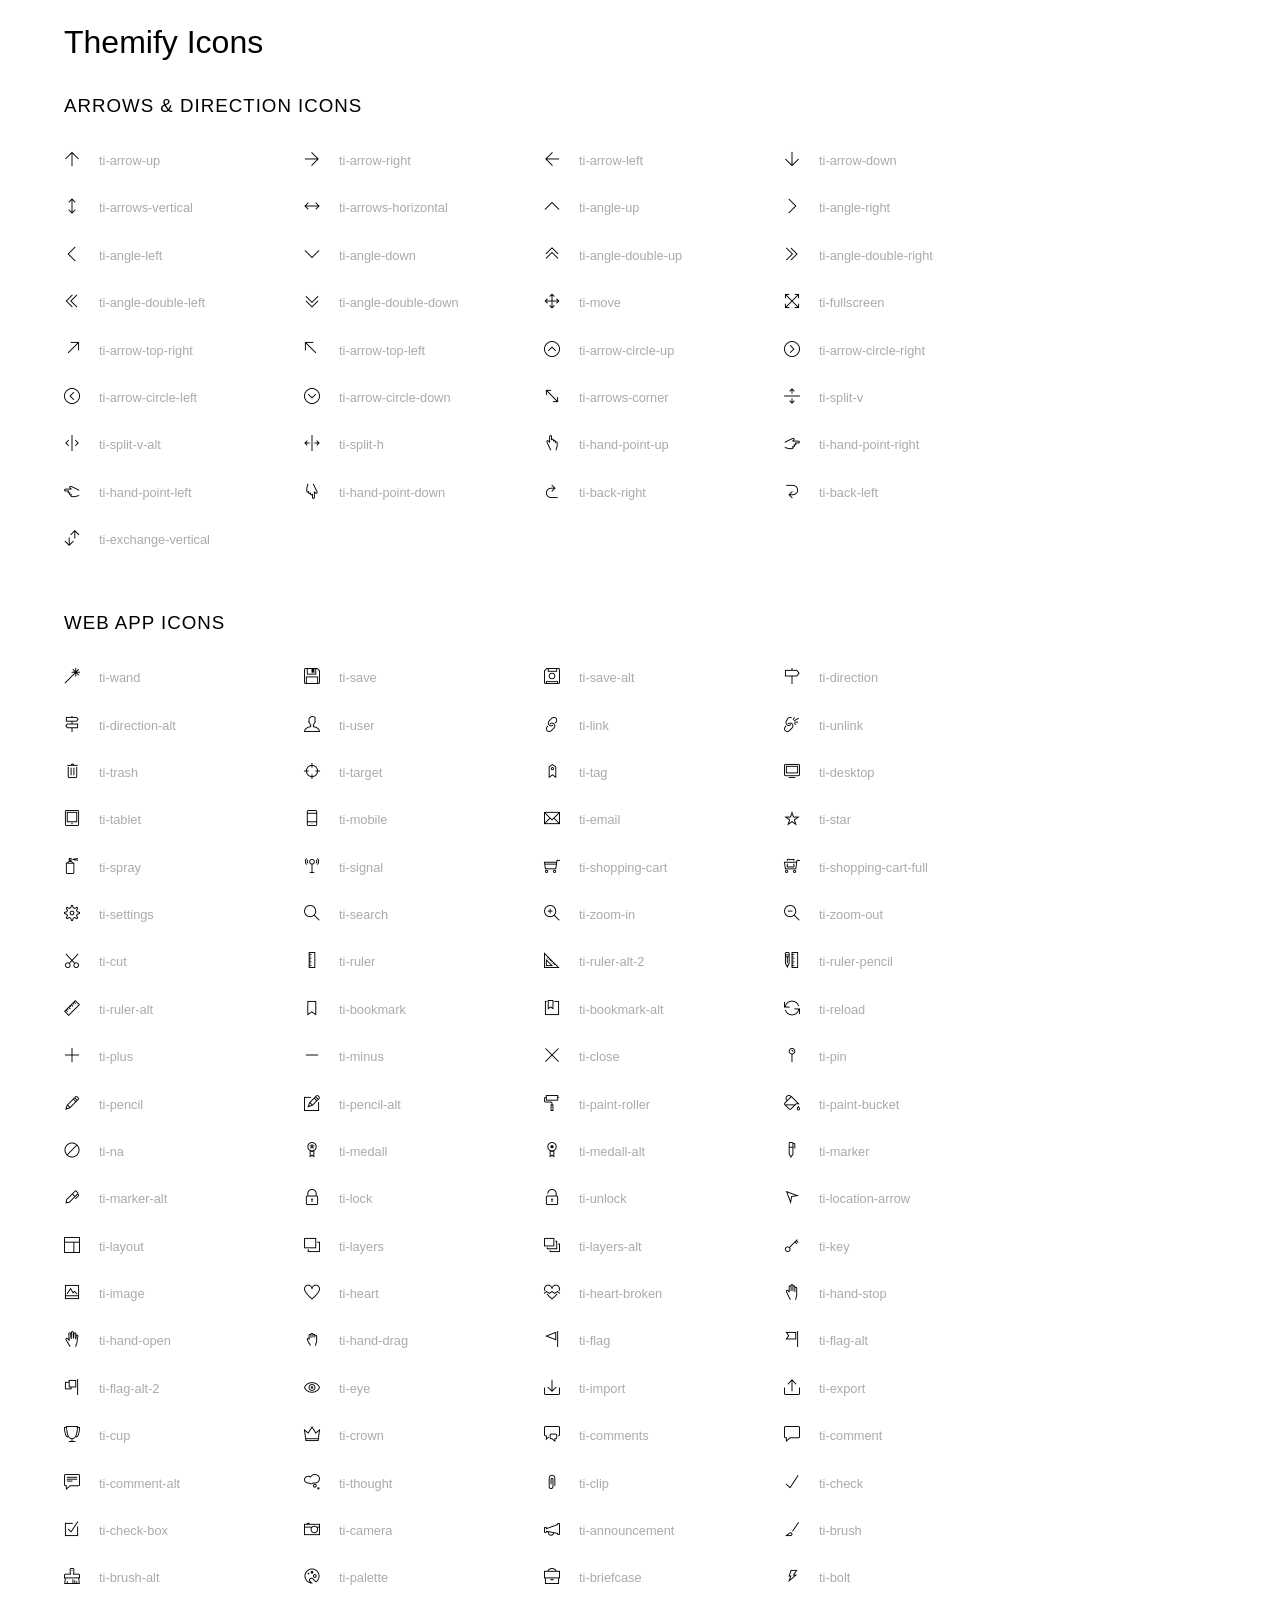
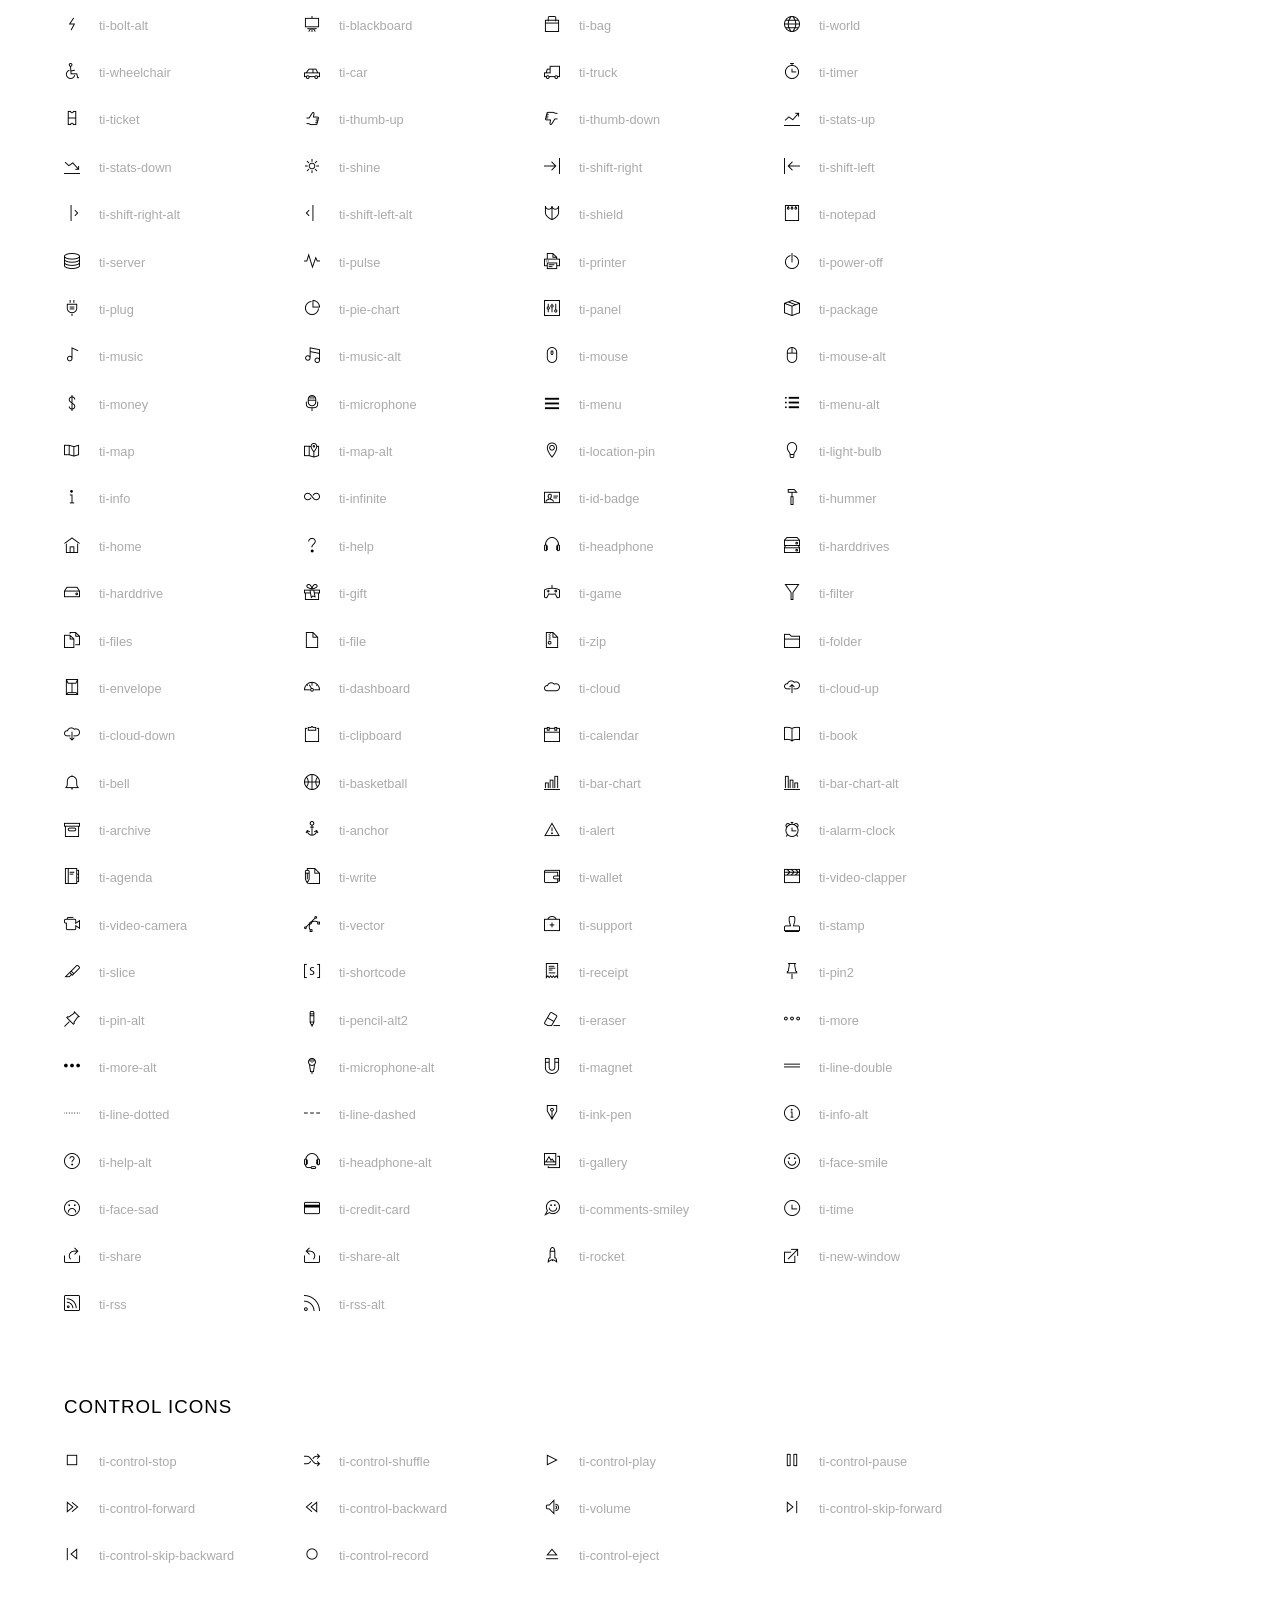
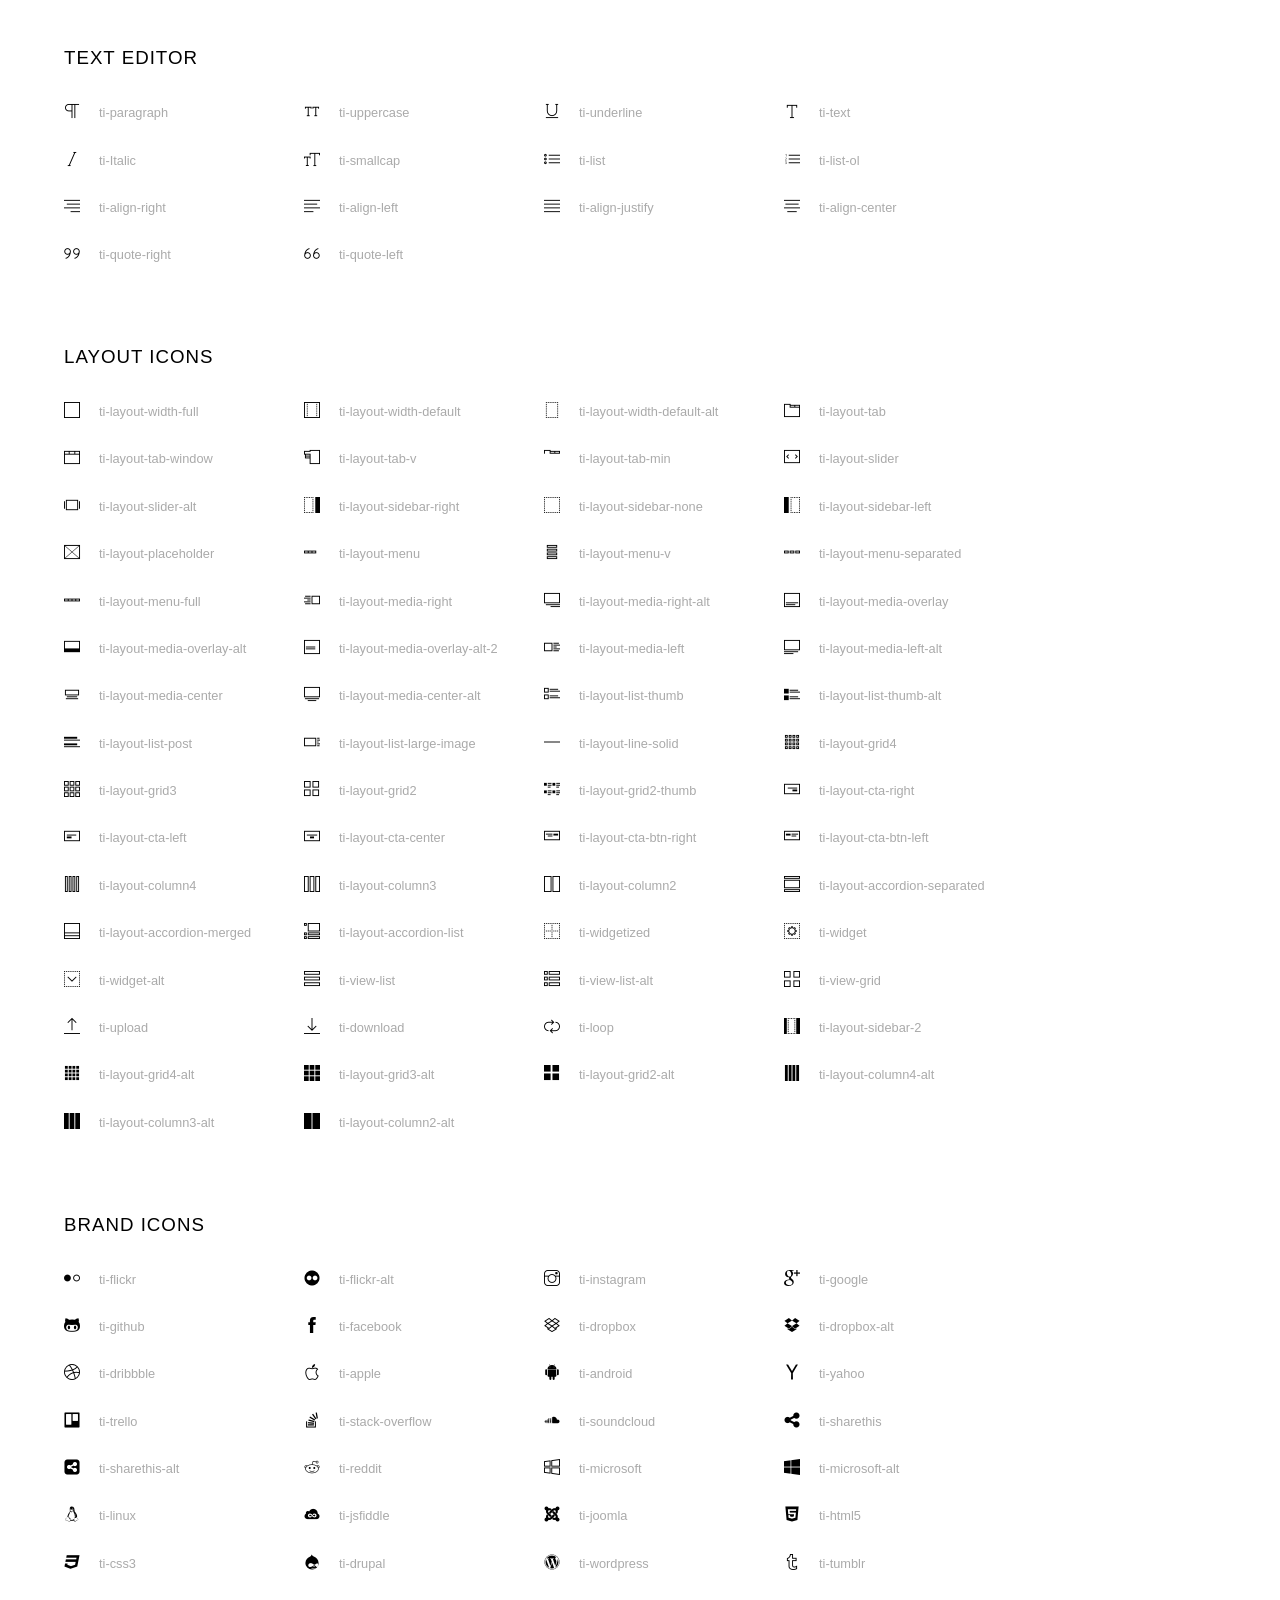
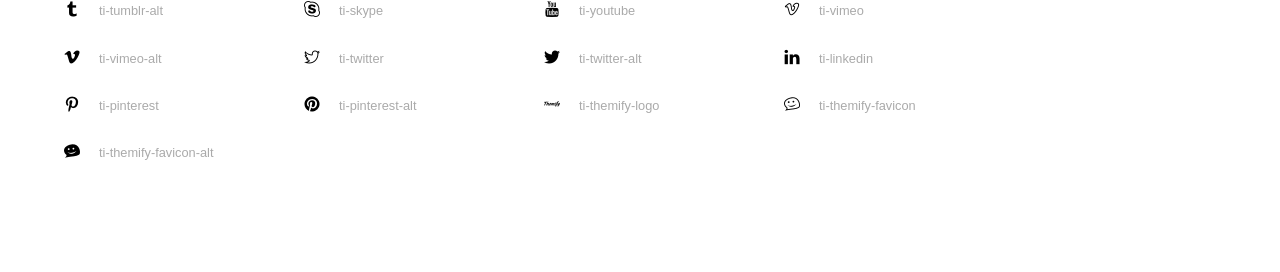
<file: BookingTicket/themify-icons/index.html>
<!doctype html>
<html>
<head>
	<meta charset="utf-8">
	<title>Themify Icon Font</title>
	<meta name="viewport" content="width=device-width">
	<link rel="stylesheet" href="demo-files/demo.css">
	<link rel="stylesheet" href="themify-icons.css">
	<!--[if lt IE 8]><!-->
	<link rel="stylesheet" href="ie7/ie7.css">
	<!--<![endif]-->
</head>
<body>
	<h1>Themify Icons</h1>

	<div class="icon-section">

		<div class="icon-section">
			<h3>Arrows &amp; Direction Icons </h3>

			<div class="icon-container">
				<span class="ti-arrow-up"></span><span class="icon-name"> ti-arrow-up</span>
			</div>
			<div class="icon-container">
				<span class="ti-arrow-right"></span><span class="icon-name"> ti-arrow-right</span>
			</div>
			<div class="icon-container">
				<span class="ti-arrow-left"></span><span class="icon-name"> ti-arrow-left</span>
			</div>
			<div class="icon-container">
				<span class="ti-arrow-down"></span><span class="icon-name"> ti-arrow-down</span>
			</div>
			<div class="icon-container">
				<span class="ti-arrows-vertical"></span><span class="icon-name"> ti-arrows-vertical</span>
			</div>
			<div class="icon-container">
				<span class="ti-arrows-horizontal"></span><span class="icon-name"> ti-arrows-horizontal</span>
			</div>
			<div class="icon-container">
				<span class="ti-angle-up"></span><span class="icon-name"> ti-angle-up</span>
			</div>
			<div class="icon-container">
				<span class="ti-angle-right"></span><span class="icon-name"> ti-angle-right</span>
			</div>
			<div class="icon-container">
				<span class="ti-angle-left"></span><span class="icon-name"> ti-angle-left</span>
			</div>
			<div class="icon-container">
				<span class="ti-angle-down"></span><span class="icon-name"> ti-angle-down</span>
			</div>	
			<div class="icon-container">
				<span class="ti-angle-double-up"></span><span class="icon-name"> ti-angle-double-up</span>
			</div>
			<div class="icon-container">
				<span class="ti-angle-double-right"></span><span class="icon-name"> ti-angle-double-right</span>
			</div>
			<div class="icon-container">
				<span class="ti-angle-double-left"></span><span class="icon-name"> ti-angle-double-left</span>
			</div>
			<div class="icon-container">
				<span class="ti-angle-double-down"></span><span class="icon-name"> ti-angle-double-down</span>
			</div>					
			<div class="icon-container">
				<span class="ti-move"></span><span class="icon-name"> ti-move</span>
			</div>
			<div class="icon-container">
				<span class="ti-fullscreen"></span><span class="icon-name"> ti-fullscreen</span>
			</div>
			<div class="icon-container">
				<span class="ti-arrow-top-right"></span><span class="icon-name"> ti-arrow-top-right</span>
			</div>
			<div class="icon-container">
				<span class="ti-arrow-top-left"></span><span class="icon-name"> ti-arrow-top-left</span>
			</div>
			<div class="icon-container">
				<span class="ti-arrow-circle-up"></span><span class="icon-name"> ti-arrow-circle-up</span>
			</div>
			<div class="icon-container">
				<span class="ti-arrow-circle-right"></span><span class="icon-name"> ti-arrow-circle-right</span>
			</div>
			<div class="icon-container">
				<span class="ti-arrow-circle-left"></span><span class="icon-name"> ti-arrow-circle-left</span>
			</div>
			<div class="icon-container">
				<span class="ti-arrow-circle-down"></span><span class="icon-name"> ti-arrow-circle-down</span>
			</div>
			<div class="icon-container">
				<span class="ti-arrows-corner"></span><span class="icon-name"> ti-arrows-corner</span>
			</div>
			<div class="icon-container">
				<span class="ti-split-v"></span><span class="icon-name"> ti-split-v</span>
			</div>

			<div class="icon-container">
				<span class="ti-split-v-alt"></span><span class="icon-name"> ti-split-v-alt</span>
			</div>
			<div class="icon-container">
				<span class="ti-split-h"></span><span class="icon-name"> ti-split-h</span>
			</div>
			<div class="icon-container">
				<span class="ti-hand-point-up"></span><span class="icon-name"> ti-hand-point-up</span>
			</div>
			<div class="icon-container">
				<span class="ti-hand-point-right"></span><span class="icon-name"> ti-hand-point-right</span>
			</div>
			<div class="icon-container">
				<span class="ti-hand-point-left"></span><span class="icon-name"> ti-hand-point-left</span>
			</div>
			<div class="icon-container">
				<span class="ti-hand-point-down"></span><span class="icon-name"> ti-hand-point-down</span>
			</div>
			<div class="icon-container">
				<span class="ti-back-right"></span><span class="icon-name"> ti-back-right</span>
			</div>
			<div class="icon-container">
				<span class="ti-back-left"></span><span class="icon-name"> ti-back-left</span>
			</div>
			<div class="icon-container">
				<span class="ti-exchange-vertical"></span><span class="icon-name"> ti-exchange-vertical</span>
			</div>

		</div> <!-- Arrows Icons -->



		<h3>Web App Icons</h3>
		
		<div class="icon-section">

			<div class="icon-container">
				<span class="ti-wand"></span><span class="icon-name"> ti-wand</span>
			</div>
			<div class="icon-container">
				<span class="ti-save"></span><span class="icon-name"> ti-save</span>
			</div>
			<div class="icon-container">
				<span class="ti-save-alt"></span><span class="icon-name"> ti-save-alt</span>
			</div>

			<div class="icon-container">
				<span class="ti-direction"></span><span class="icon-name"> ti-direction</span>
			</div>
			<div class="icon-container">
				<span class="ti-direction-alt"></span><span class="icon-name"> ti-direction-alt</span>
			</div>
			<div class="icon-container">
				<span class="ti-user"></span><span class="icon-name"> ti-user</span>
			</div>
			<div class="icon-container">
				<span class="ti-link"></span><span class="icon-name"> ti-link</span>
			</div>
			<div class="icon-container">
				<span class="ti-unlink"></span><span class="icon-name"> ti-unlink</span>
			</div>
			<div class="icon-container">
				<span class="ti-trash"></span><span class="icon-name"> ti-trash</span>
			</div>
			<div class="icon-container">
				<span class="ti-target"></span><span class="icon-name"> ti-target</span>
			</div>
			<div class="icon-container">
				<span class="ti-tag"></span><span class="icon-name"> ti-tag</span>
			</div>
			<div class="icon-container">
				<span class="ti-desktop"></span><span class="icon-name"> ti-desktop</span>
			</div>
			<div class="icon-container">
				<span class="ti-tablet"></span><span class="icon-name"> ti-tablet</span>
			</div>
			<div class="icon-container">
				<span class="ti-mobile"></span><span class="icon-name"> ti-mobile</span>
			</div>
			<div class="icon-container">
				<span class="ti-email"></span><span class="icon-name"> ti-email</span>
			</div>	
			<div class="icon-container">
				<span class="ti-star"></span><span class="icon-name"> ti-star</span>
			</div>
			<div class="icon-container">
				<span class="ti-spray"></span><span class="icon-name"> ti-spray</span>
			</div>
			<div class="icon-container">
				<span class="ti-signal"></span><span class="icon-name"> ti-signal</span>
			</div>
			<div class="icon-container">
				<span class="ti-shopping-cart"></span><span class="icon-name"> ti-shopping-cart</span>
			</div>
			<div class="icon-container">
				<span class="ti-shopping-cart-full"></span><span class="icon-name"> ti-shopping-cart-full</span>
			</div>
			<div class="icon-container">
				<span class="ti-settings"></span><span class="icon-name"> ti-settings</span>
			</div>
			<div class="icon-container">
				<span class="ti-search"></span><span class="icon-name"> ti-search</span>
			</div>
			<div class="icon-container">
				<span class="ti-zoom-in"></span><span class="icon-name"> ti-zoom-in</span>
			</div>
			<div class="icon-container">
				<span class="ti-zoom-out"></span><span class="icon-name"> ti-zoom-out</span>
			</div>
			<div class="icon-container">
				<span class="ti-cut"></span><span class="icon-name"> ti-cut</span>
			</div>
			<div class="icon-container">
				<span class="ti-ruler"></span><span class="icon-name"> ti-ruler</span>
			</div>
			<div class="icon-container">
				<span class="ti-ruler-alt-2"></span><span class="icon-name"> ti-ruler-alt-2</span>
			</div>			
			<div class="icon-container">
				<span class="ti-ruler-pencil"></span><span class="icon-name"> ti-ruler-pencil</span>
			</div>
			<div class="icon-container">
				<span class="ti-ruler-alt"></span><span class="icon-name"> ti-ruler-alt</span>
			</div>
			<div class="icon-container">
				<span class="ti-bookmark"></span><span class="icon-name"> ti-bookmark</span>
			</div>
			<div class="icon-container">
				<span class="ti-bookmark-alt"></span><span class="icon-name"> ti-bookmark-alt</span>
			</div>
			<div class="icon-container">
				<span class="ti-reload"></span><span class="icon-name"> ti-reload</span>
			</div>
			<div class="icon-container">
				<span class="ti-plus"></span><span class="icon-name"> ti-plus</span>
			</div>
			<div class="icon-container">
				<span class="ti-minus"></span><span class="icon-name"> ti-minus</span>
			</div>
			<div class="icon-container">
				<span class="ti-close"></span><span class="icon-name"> ti-close</span>
			</div>			
			<div class="icon-container">
				<span class="ti-pin"></span><span class="icon-name"> ti-pin</span>
			</div>
			<div class="icon-container">
				<span class="ti-pencil"></span><span class="icon-name"> ti-pencil</span>
			</div>
					
		  	<div class="icon-container">
				<span class="ti-pencil-alt"></span><span class="icon-name"> ti-pencil-alt</span>
			</div>
			<div class="icon-container">
				<span class="ti-paint-roller"></span><span class="icon-name"> ti-paint-roller</span>
			</div>
			<div class="icon-container">
				<span class="ti-paint-bucket"></span><span class="icon-name"> ti-paint-bucket</span>
			</div>
			<div class="icon-container">
				<span class="ti-na"></span><span class="icon-name"> ti-na</span>
			</div>
			<div class="icon-container">
				<span class="ti-medall"></span><span class="icon-name"> ti-medall</span>
			</div>
			<div class="icon-container">
				<span class="ti-medall-alt"></span><span class="icon-name"> ti-medall-alt</span>
			</div>
			<div class="icon-container">
				<span class="ti-marker"></span><span class="icon-name"> ti-marker</span>
			</div>
			<div class="icon-container">
				<span class="ti-marker-alt"></span><span class="icon-name"> ti-marker-alt</span>
			</div>

			<div class="icon-container">
				<span class="ti-lock"></span><span class="icon-name"> ti-lock</span>
			</div>
			<div class="icon-container">
				<span class="ti-unlock"></span><span class="icon-name"> ti-unlock</span>
			</div>
			<div class="icon-container">
				<span class="ti-location-arrow"></span><span class="icon-name"> ti-location-arrow</span>
			</div>
			<div class="icon-container">
				<span class="ti-layout"></span><span class="icon-name"> ti-layout</span>
			</div>
			<div class="icon-container">
				<span class="ti-layers"></span><span class="icon-name"> ti-layers</span>
			</div>
			<div class="icon-container">
				<span class="ti-layers-alt"></span><span class="icon-name"> ti-layers-alt</span>
			</div>
			<div class="icon-container">
				<span class="ti-key"></span><span class="icon-name"> ti-key</span>
			</div>
			<div class="icon-container">
				<span class="ti-image"></span><span class="icon-name"> ti-image</span>
			</div>
			<div class="icon-container">
				<span class="ti-heart"></span><span class="icon-name"> ti-heart</span>
			</div>
			<div class="icon-container">
				<span class="ti-heart-broken"></span><span class="icon-name"> ti-heart-broken</span>
			</div>
			<div class="icon-container">
				<span class="ti-hand-stop"></span><span class="icon-name"> ti-hand-stop</span>
			</div>
			<div class="icon-container">
				<span class="ti-hand-open"></span><span class="icon-name"> ti-hand-open</span>
			</div>
			<div class="icon-container">
				<span class="ti-hand-drag"></span><span class="icon-name"> ti-hand-drag</span>
			</div>
			<div class="icon-container">
				<span class="ti-flag"></span><span class="icon-name"> ti-flag</span>
			</div>
			<div class="icon-container">
				<span class="ti-flag-alt"></span><span class="icon-name"> ti-flag-alt</span>
			</div>
			<div class="icon-container">
				<span class="ti-flag-alt-2"></span><span class="icon-name"> ti-flag-alt-2</span>
			</div>
			<div class="icon-container">
				<span class="ti-eye"></span><span class="icon-name"> ti-eye</span>
			</div>
			<div class="icon-container">
				<span class="ti-import"></span><span class="icon-name"> ti-import</span>
			</div>			
			<div class="icon-container">
				<span class="ti-export"></span><span class="icon-name"> ti-export</span>
			</div>
			<div class="icon-container">
				<span class="ti-cup"></span><span class="icon-name"> ti-cup</span>
			</div>
			<div class="icon-container">
				<span class="ti-crown"></span><span class="icon-name"> ti-crown</span>
			</div>
			<div class="icon-container">
				<span class="ti-comments"></span><span class="icon-name"> ti-comments</span>
			</div>
			<div class="icon-container">
				<span class="ti-comment"></span><span class="icon-name"> ti-comment</span>
			</div>
			<div class="icon-container">
				<span class="ti-comment-alt"></span><span class="icon-name"> ti-comment-alt</span>
			</div>
			<div class="icon-container">
				<span class="ti-thought"></span><span class="icon-name"> ti-thought</span>
			</div>			
			<div class="icon-container">
				<span class="ti-clip"></span><span class="icon-name"> ti-clip</span>
			</div>

			<div class="icon-container">
				<span class="ti-check"></span><span class="icon-name"> ti-check</span>
			</div>
			<div class="icon-container">
				<span class="ti-check-box"></span><span class="icon-name"> ti-check-box</span>
			</div>
			<div class="icon-container">
				<span class="ti-camera"></span><span class="icon-name"> ti-camera</span>
			</div>
			<div class="icon-container">
				<span class="ti-announcement"></span><span class="icon-name"> ti-announcement</span>
			</div>
			<div class="icon-container">
				<span class="ti-brush"></span><span class="icon-name"> ti-brush</span>
			</div>
			<div class="icon-container">
				<span class="ti-brush-alt"></span><span class="icon-name"> ti-brush-alt</span>
			</div>
			<div class="icon-container">
				<span class="ti-palette"></span><span class="icon-name"> ti-palette</span>
			</div>			
			<div class="icon-container">
				<span class="ti-briefcase"></span><span class="icon-name"> ti-briefcase</span>
			</div>
			<div class="icon-container">
				<span class="ti-bolt"></span><span class="icon-name"> ti-bolt</span>
			</div>
			<div class="icon-container">
				<span class="ti-bolt-alt"></span><span class="icon-name"> ti-bolt-alt</span>
			</div>
			<div class="icon-container">
				<span class="ti-blackboard"></span><span class="icon-name"> ti-blackboard</span>
			</div>
			<div class="icon-container">
				<span class="ti-bag"></span><span class="icon-name"> ti-bag</span>
			</div>
			<div class="icon-container">
				<span class="ti-world"></span><span class="icon-name"> ti-world</span>
			</div>
			<div class="icon-container">
				<span class="ti-wheelchair"></span><span class="icon-name"> ti-wheelchair</span>
			</div>
			<div class="icon-container">
				<span class="ti-car"></span><span class="icon-name"> ti-car</span>
			</div>
			<div class="icon-container">
				<span class="ti-truck"></span><span class="icon-name"> ti-truck</span>
			</div>
			<div class="icon-container">
				<span class="ti-timer"></span><span class="icon-name"> ti-timer</span>
			</div>
			<div class="icon-container">
				<span class="ti-ticket"></span><span class="icon-name"> ti-ticket</span>
			</div>
			<div class="icon-container">
				<span class="ti-thumb-up"></span><span class="icon-name"> ti-thumb-up</span>
			</div>
			<div class="icon-container">
				<span class="ti-thumb-down"></span><span class="icon-name"> ti-thumb-down</span>
			</div>

			<div class="icon-container">
				<span class="ti-stats-up"></span><span class="icon-name"> ti-stats-up</span>
			</div>
			<div class="icon-container">
				<span class="ti-stats-down"></span><span class="icon-name"> ti-stats-down</span>
			</div>
			<div class="icon-container">
				<span class="ti-shine"></span><span class="icon-name"> ti-shine</span>
			</div>
			<div class="icon-container">
				<span class="ti-shift-right"></span><span class="icon-name"> ti-shift-right</span>
			</div>
			<div class="icon-container">
				<span class="ti-shift-left"></span><span class="icon-name"> ti-shift-left</span>
			</div>

			<div class="icon-container">
				<span class="ti-shift-right-alt"></span><span class="icon-name"> ti-shift-right-alt</span>
			</div>
			<div class="icon-container">
				<span class="ti-shift-left-alt"></span><span class="icon-name"> ti-shift-left-alt</span>
			</div>
			<div class="icon-container">
				<span class="ti-shield"></span><span class="icon-name"> ti-shield</span>
			</div>
			<div class="icon-container">
				<span class="ti-notepad"></span><span class="icon-name"> ti-notepad</span>
			</div>
			<div class="icon-container">
				<span class="ti-server"></span><span class="icon-name"> ti-server</span>
			</div>

			<div class="icon-container">
				<span class="ti-pulse"></span><span class="icon-name"> ti-pulse</span>
			</div>
			<div class="icon-container">
				<span class="ti-printer"></span><span class="icon-name"> ti-printer</span>
			</div>
			<div class="icon-container">
				<span class="ti-power-off"></span><span class="icon-name"> ti-power-off</span>
			</div>
			<div class="icon-container">
				<span class="ti-plug"></span><span class="icon-name"> ti-plug</span>
			</div>
			<div class="icon-container">
				<span class="ti-pie-chart"></span><span class="icon-name"> ti-pie-chart</span>
			</div>

			<div class="icon-container">
				<span class="ti-panel"></span><span class="icon-name"> ti-panel</span>
			</div>
			<div class="icon-container">
				<span class="ti-package"></span><span class="icon-name"> ti-package</span>
			</div>
			<div class="icon-container">
				<span class="ti-music"></span><span class="icon-name"> ti-music</span>
			</div>
			<div class="icon-container">
				<span class="ti-music-alt"></span><span class="icon-name"> ti-music-alt</span>
			</div>
			<div class="icon-container">
				<span class="ti-mouse"></span><span class="icon-name"> ti-mouse</span>
			</div>
			<div class="icon-container">
				<span class="ti-mouse-alt"></span><span class="icon-name"> ti-mouse-alt</span>
			</div>
			<div class="icon-container">
				<span class="ti-money"></span><span class="icon-name"> ti-money</span>
			</div>
			<div class="icon-container">
				<span class="ti-microphone"></span><span class="icon-name"> ti-microphone</span>
			</div>
			<div class="icon-container">
				<span class="ti-menu"></span><span class="icon-name"> ti-menu</span>
			</div>
			<div class="icon-container">
				<span class="ti-menu-alt"></span><span class="icon-name"> ti-menu-alt</span>
			</div>
			<div class="icon-container">
				<span class="ti-map"></span><span class="icon-name"> ti-map</span>
			</div>
			<div class="icon-container">
				<span class="ti-map-alt"></span><span class="icon-name"> ti-map-alt</span>
			</div>

			<div class="icon-container">
				<span class="ti-location-pin"></span><span class="icon-name"> ti-location-pin</span>
			</div>

			<div class="icon-container">
				<span class="ti-light-bulb"></span><span class="icon-name"> ti-light-bulb</span>
			</div>
			<div class="icon-container">
				<span class="ti-info"></span><span class="icon-name"> ti-info</span>
			</div>
			<div class="icon-container">
				<span class="ti-infinite"></span><span class="icon-name"> ti-infinite</span>
			</div>
			<div class="icon-container">
				<span class="ti-id-badge"></span><span class="icon-name"> ti-id-badge</span>
			</div>
			<div class="icon-container">
				<span class="ti-hummer"></span><span class="icon-name"> ti-hummer</span>
			</div>
			<div class="icon-container">
				<span class="ti-home"></span><span class="icon-name"> ti-home</span>
			</div>
			<div class="icon-container">
				<span class="ti-help"></span><span class="icon-name"> ti-help</span>
			</div>
			<div class="icon-container">
				<span class="ti-headphone"></span><span class="icon-name"> ti-headphone</span>
			</div>
			<div class="icon-container">
				<span class="ti-harddrives"></span><span class="icon-name"> ti-harddrives</span>
			</div>
			<div class="icon-container">
				<span class="ti-harddrive"></span><span class="icon-name"> ti-harddrive</span>
			</div>
			<div class="icon-container">
				<span class="ti-gift"></span><span class="icon-name"> ti-gift</span>
			</div>
			<div class="icon-container">
				<span class="ti-game"></span><span class="icon-name"> ti-game</span>
			</div>
			<div class="icon-container">
				<span class="ti-filter"></span><span class="icon-name"> ti-filter</span>
			</div>
			<div class="icon-container">
				<span class="ti-files"></span><span class="icon-name"> ti-files</span>
			</div>
			<div class="icon-container">
				<span class="ti-file"></span><span class="icon-name"> ti-file</span>
			</div>
			<div class="icon-container">
				<span class="ti-zip"></span><span class="icon-name"> ti-zip</span>
			</div>
			<div class="icon-container">
				<span class="ti-folder"></span><span class="icon-name"> ti-folder</span>
			</div>			
			<div class="icon-container">
				<span class="ti-envelope"></span><span class="icon-name"> ti-envelope</span>
			</div>


			<div class="icon-container">
				<span class="ti-dashboard"></span><span class="icon-name"> ti-dashboard</span>
			</div>
			<div class="icon-container">
				<span class="ti-cloud"></span><span class="icon-name"> ti-cloud</span>
			</div>
			<div class="icon-container">
				<span class="ti-cloud-up"></span><span class="icon-name"> ti-cloud-up</span>
			</div>
			<div class="icon-container">
				<span class="ti-cloud-down"></span><span class="icon-name"> ti-cloud-down</span>
			</div>
			<div class="icon-container">
				<span class="ti-clipboard"></span><span class="icon-name"> ti-clipboard</span>
			</div>
			<div class="icon-container">
				<span class="ti-calendar"></span><span class="icon-name"> ti-calendar</span>
			</div>
			<div class="icon-container">
				<span class="ti-book"></span><span class="icon-name"> ti-book</span>
			</div>
			<div class="icon-container">
				<span class="ti-bell"></span><span class="icon-name"> ti-bell</span>
			</div>
			<div class="icon-container">
				<span class="ti-basketball"></span><span class="icon-name"> ti-basketball</span>
			</div>
			<div class="icon-container">
				<span class="ti-bar-chart"></span><span class="icon-name"> ti-bar-chart</span>
			</div>
			<div class="icon-container">
				<span class="ti-bar-chart-alt"></span><span class="icon-name"> ti-bar-chart-alt</span>
			</div>


			<div class="icon-container">
				<span class="ti-archive"></span><span class="icon-name"> ti-archive</span>
			</div>
			<div class="icon-container">
				<span class="ti-anchor"></span><span class="icon-name"> ti-anchor</span>
			</div>

			<div class="icon-container">
				<span class="ti-alert"></span><span class="icon-name"> ti-alert</span>
			</div>
			<div class="icon-container">
				<span class="ti-alarm-clock"></span><span class="icon-name"> ti-alarm-clock</span>
			</div>
			<div class="icon-container">
				<span class="ti-agenda"></span><span class="icon-name"> ti-agenda</span>
			</div>
			<div class="icon-container">
				<span class="ti-write"></span><span class="icon-name"> ti-write</span>
			</div>

			<div class="icon-container">
				<span class="ti-wallet"></span><span class="icon-name"> ti-wallet</span>
			</div>
			<div class="icon-container">
				<span class="ti-video-clapper"></span><span class="icon-name"> ti-video-clapper</span>
			</div>
			<div class="icon-container">
				<span class="ti-video-camera"></span><span class="icon-name"> ti-video-camera</span>
			</div>
			<div class="icon-container">
				<span class="ti-vector"></span><span class="icon-name"> ti-vector</span>
			</div>

			<div class="icon-container">
				<span class="ti-support"></span><span class="icon-name"> ti-support</span>
			</div>
			<div class="icon-container">
				<span class="ti-stamp"></span><span class="icon-name"> ti-stamp</span>
			</div>
			<div class="icon-container">
				<span class="ti-slice"></span><span class="icon-name"> ti-slice</span>
			</div>
			<div class="icon-container">
				<span class="ti-shortcode"></span><span class="icon-name"> ti-shortcode</span>
			</div>
			<div class="icon-container">
				<span class="ti-receipt"></span><span class="icon-name"> ti-receipt</span>
			</div>
			<div class="icon-container">
				<span class="ti-pin2"></span><span class="icon-name"> ti-pin2</span>
			</div>
			<div class="icon-container">
				<span class="ti-pin-alt"></span><span class="icon-name"> ti-pin-alt</span>
			</div>
			<div class="icon-container">
				<span class="ti-pencil-alt2"></span><span class="icon-name"> ti-pencil-alt2</span>
			</div>
			<div class="icon-container">
				<span class="ti-eraser"></span><span class="icon-name"> ti-eraser</span>
			</div>			
			<div class="icon-container">
				<span class="ti-more"></span><span class="icon-name"> ti-more</span>
			</div>
			<div class="icon-container">
				<span class="ti-more-alt"></span><span class="icon-name"> ti-more-alt</span>
			</div>
			<div class="icon-container">
				<span class="ti-microphone-alt"></span><span class="icon-name"> ti-microphone-alt</span>
			</div>
			<div class="icon-container">
				<span class="ti-magnet"></span><span class="icon-name"> ti-magnet</span>
			</div>
			<div class="icon-container">
				<span class="ti-line-double"></span><span class="icon-name"> ti-line-double</span>
			</div>
			<div class="icon-container">
				<span class="ti-line-dotted"></span><span class="icon-name"> ti-line-dotted</span>
			</div>
			<div class="icon-container">
				<span class="ti-line-dashed"></span><span class="icon-name"> ti-line-dashed</span>
			</div>

			<div class="icon-container">
				<span class="ti-ink-pen"></span><span class="icon-name"> ti-ink-pen</span>
			</div>
			<div class="icon-container">
				<span class="ti-info-alt"></span><span class="icon-name"> ti-info-alt</span>
			</div>
			<div class="icon-container">
				<span class="ti-help-alt"></span><span class="icon-name"> ti-help-alt</span>
			</div>
			<div class="icon-container">
				<span class="ti-headphone-alt"></span><span class="icon-name"> ti-headphone-alt</span>
			</div>

			<div class="icon-container">
				<span class="ti-gallery"></span><span class="icon-name"> ti-gallery</span>
			</div>
			<div class="icon-container">
				<span class="ti-face-smile"></span><span class="icon-name"> ti-face-smile</span>
			</div>
			<div class="icon-container">
				<span class="ti-face-sad"></span><span class="icon-name"> ti-face-sad</span>
			</div>
			<div class="icon-container">
				<span class="ti-credit-card"></span><span class="icon-name"> ti-credit-card</span>
			</div>
			<div class="icon-container">
				<span class="ti-comments-smiley"></span><span class="icon-name"> ti-comments-smiley</span>
			</div>
			<div class="icon-container">
				<span class="ti-time"></span><span class="icon-name"> ti-time</span>
			</div>
			<div class="icon-container">
				<span class="ti-share"></span><span class="icon-name"> ti-share</span>
			</div>
			<div class="icon-container">
				<span class="ti-share-alt"></span><span class="icon-name"> ti-share-alt</span>
			</div>
			<div class="icon-container">
				<span class="ti-rocket"></span><span class="icon-name"> ti-rocket</span>
			</div>

			<div class="icon-container">
				<span class="ti-new-window"></span><span class="icon-name"> ti-new-window</span>
			</div>

			<div class="icon-container">
				<span class="ti-rss"></span><span class="icon-name"> ti-rss</span>
			</div>

			<div class="icon-container">
				<span class="ti-rss-alt"></span><span class="icon-name"> ti-rss-alt</span>
			</div>
			
		</div><!-- Web App Icons -->


		<div class="icon-section">
			<h3>Control Icons</h3>
			<div class="icon-container">
				<span class="ti-control-stop"></span><span class="icon-name"> ti-control-stop</span>
			</div>
			<div class="icon-container">
				<span class="ti-control-shuffle"></span><span class="icon-name"> ti-control-shuffle</span>
			</div>
			<div class="icon-container">
				<span class="ti-control-play"></span><span class="icon-name"> ti-control-play</span>
			</div>
			<div class="icon-container">
				<span class="ti-control-pause"></span><span class="icon-name"> ti-control-pause</span>
			</div>
			<div class="icon-container">
				<span class="ti-control-forward"></span><span class="icon-name"> ti-control-forward</span>
			</div>
			<div class="icon-container">
				<span class="ti-control-backward"></span><span class="icon-name"> ti-control-backward</span>
			</div>	
			<div class="icon-container">
				<span class="ti-volume"></span><span class="icon-name"> ti-volume</span>
			</div>
			<div class="icon-container">
				<span class="ti-control-skip-forward"></span><span class="icon-name"> ti-control-skip-forward</span>
			</div>
			<div class="icon-container">
				<span class="ti-control-skip-backward"></span><span class="icon-name"> ti-control-skip-backward</span>
			</div>
			<div class="icon-container">
				<span class="ti-control-record"></span><span class="icon-name"> ti-control-record</span>
			</div>
			<div class="icon-container">
				<span class="ti-control-eject"></span><span class="icon-name"> ti-control-eject</span>
			</div>			
		</div> <!-- Control Icons -->


		<div class="icon-section">
			<h3>Text Editor</h3>

			<div class="icon-container">
				<span class="ti-paragraph"></span><span class="icon-name"> ti-paragraph</span>
			</div>
			<div class="icon-container">
				<span class="ti-uppercase"></span><span class="icon-name"> ti-uppercase</span>
			</div>

			<div class="icon-container">
				<span class="ti-underline"></span><span class="icon-name"> ti-underline</span>
			</div>
			<div class="icon-container">
				<span class="ti-text"></span><span class="icon-name"> ti-text</span>
			</div>
			<div class="icon-container">
				<span class="ti-Italic"></span><span class="icon-name"> ti-Italic</span>
			</div>
			<div class="icon-container">
				<span class="ti-smallcap"></span><span class="icon-name"> ti-smallcap</span>
			</div>
			<div class="icon-container">
				<span class="ti-list"></span><span class="icon-name"> ti-list</span>
			</div>
			<div class="icon-container">
				<span class="ti-list-ol"></span><span class="icon-name"> ti-list-ol</span>
			</div>
			<div class="icon-container">
				<span class="ti-align-right"></span><span class="icon-name"> ti-align-right</span>
			</div>
			<div class="icon-container">
				<span class="ti-align-left"></span><span class="icon-name"> ti-align-left</span>
			</div>
			<div class="icon-container">
				<span class="ti-align-justify"></span><span class="icon-name"> ti-align-justify</span>
			</div>
			<div class="icon-container">
				<span class="ti-align-center"></span><span class="icon-name"> ti-align-center</span>
			</div>
			<div class="icon-container">
				<span class="ti-quote-right"></span><span class="icon-name"> ti-quote-right</span>
			</div>
			<div class="icon-container">
				<span class="ti-quote-left"></span><span class="icon-name"> ti-quote-left</span>
			</div>

		</div> <!-- Text Editor -->



		<div class="icon-section">
			<h3>Layout Icons</h3>
			<div class="icon-container">
				<span class="ti-layout-width-full"></span><span class="icon-name"> ti-layout-width-full</span>
			</div>
			<div class="icon-container">
				<span class="ti-layout-width-default"></span><span class="icon-name"> ti-layout-width-default</span>
			</div>
			<div class="icon-container">
				<span class="ti-layout-width-default-alt"></span><span class="icon-name"> ti-layout-width-default-alt</span>
			</div>
			<div class="icon-container">
				<span class="ti-layout-tab"></span><span class="icon-name"> ti-layout-tab</span>
			</div>
			<div class="icon-container">
				<span class="ti-layout-tab-window"></span><span class="icon-name"> ti-layout-tab-window</span>
			</div>
			<div class="icon-container">
				<span class="ti-layout-tab-v"></span><span class="icon-name"> ti-layout-tab-v</span>
			</div>
			<div class="icon-container">
				<span class="ti-layout-tab-min"></span><span class="icon-name"> ti-layout-tab-min</span>
			</div>
			<div class="icon-container">
				<span class="ti-layout-slider"></span><span class="icon-name"> ti-layout-slider</span>
			</div>
			<div class="icon-container">
				<span class="ti-layout-slider-alt"></span><span class="icon-name"> ti-layout-slider-alt</span>
			</div>
			<div class="icon-container">
				<span class="ti-layout-sidebar-right"></span><span class="icon-name"> ti-layout-sidebar-right</span>
			</div>
			<div class="icon-container">
				<span class="ti-layout-sidebar-none"></span><span class="icon-name"> ti-layout-sidebar-none</span>
			</div>
			<div class="icon-container">
				<span class="ti-layout-sidebar-left"></span><span class="icon-name"> ti-layout-sidebar-left</span>
			</div>
			<div class="icon-container">
				<span class="ti-layout-placeholder"></span><span class="icon-name"> ti-layout-placeholder</span>
			</div>
			<div class="icon-container">
				<span class="ti-layout-menu"></span><span class="icon-name"> ti-layout-menu</span>
			</div>
			<div class="icon-container">
				<span class="ti-layout-menu-v"></span><span class="icon-name"> ti-layout-menu-v</span>
			</div>
			<div class="icon-container">
				<span class="ti-layout-menu-separated"></span><span class="icon-name"> ti-layout-menu-separated</span>
			</div>
			<div class="icon-container">
				<span class="ti-layout-menu-full"></span><span class="icon-name"> ti-layout-menu-full</span>
			</div>
			<div class="icon-container">
				<span class="ti-layout-media-right"></span><span class="icon-name"> ti-layout-media-right</span>
			</div>
			<div class="icon-container">
				<span class="ti-layout-media-right-alt"></span><span class="icon-name"> ti-layout-media-right-alt</span>
			</div>
			<div class="icon-container">
				<span class="ti-layout-media-overlay"></span><span class="icon-name"> ti-layout-media-overlay</span>
			</div>
			<div class="icon-container">
				<span class="ti-layout-media-overlay-alt"></span><span class="icon-name"> ti-layout-media-overlay-alt</span>
			</div>
			<div class="icon-container">
				<span class="ti-layout-media-overlay-alt-2"></span><span class="icon-name"> ti-layout-media-overlay-alt-2</span>
			</div>
			<div class="icon-container">
				<span class="ti-layout-media-left"></span><span class="icon-name"> ti-layout-media-left</span>
			</div>
			<div class="icon-container">
				<span class="ti-layout-media-left-alt"></span><span class="icon-name"> ti-layout-media-left-alt</span>
			</div>
			<div class="icon-container">
				<span class="ti-layout-media-center"></span><span class="icon-name"> ti-layout-media-center</span>
			</div>
			<div class="icon-container">
				<span class="ti-layout-media-center-alt"></span><span class="icon-name"> ti-layout-media-center-alt</span>
			</div>
			<div class="icon-container">
				<span class="ti-layout-list-thumb"></span><span class="icon-name"> ti-layout-list-thumb</span>
			</div>
			<div class="icon-container">
				<span class="ti-layout-list-thumb-alt"></span><span class="icon-name"> ti-layout-list-thumb-alt</span>
			</div>
			<div class="icon-container">
				<span class="ti-layout-list-post"></span><span class="icon-name"> ti-layout-list-post</span>
			</div>
			<div class="icon-container">
				<span class="ti-layout-list-large-image"></span><span class="icon-name"> ti-layout-list-large-image</span>
			</div>
			<div class="icon-container">
				<span class="ti-layout-line-solid"></span><span class="icon-name"> ti-layout-line-solid</span>
			</div>
			<div class="icon-container">
				<span class="ti-layout-grid4"></span><span class="icon-name"> ti-layout-grid4</span>
			</div>
			<div class="icon-container">
				<span class="ti-layout-grid3"></span><span class="icon-name"> ti-layout-grid3</span>
			</div>
			<div class="icon-container">
				<span class="ti-layout-grid2"></span><span class="icon-name"> ti-layout-grid2</span>
			</div>
			<div class="icon-container">
				<span class="ti-layout-grid2-thumb"></span><span class="icon-name"> ti-layout-grid2-thumb</span>
			</div>
			<div class="icon-container">
				<span class="ti-layout-cta-right"></span><span class="icon-name"> ti-layout-cta-right</span>
			</div>
			<div class="icon-container">
				<span class="ti-layout-cta-left"></span><span class="icon-name"> ti-layout-cta-left</span>
			</div>
			<div class="icon-container">
				<span class="ti-layout-cta-center"></span><span class="icon-name"> ti-layout-cta-center</span>
			</div>
			<div class="icon-container">
				<span class="ti-layout-cta-btn-right"></span><span class="icon-name"> ti-layout-cta-btn-right</span>
			</div>
			<div class="icon-container">
				<span class="ti-layout-cta-btn-left"></span><span class="icon-name"> ti-layout-cta-btn-left</span>
			</div>
			<div class="icon-container">
				<span class="ti-layout-column4"></span><span class="icon-name"> ti-layout-column4</span>
			</div>
			<div class="icon-container">
				<span class="ti-layout-column3"></span><span class="icon-name"> ti-layout-column3</span>
			</div>
			<div class="icon-container">
				<span class="ti-layout-column2"></span><span class="icon-name"> ti-layout-column2</span>
			</div>
			<div class="icon-container">
				<span class="ti-layout-accordion-separated"></span><span class="icon-name"> ti-layout-accordion-separated</span>
			</div>
			<div class="icon-container">
				<span class="ti-layout-accordion-merged"></span><span class="icon-name"> ti-layout-accordion-merged</span>
			</div>
			<div class="icon-container">
				<span class="ti-layout-accordion-list"></span><span class="icon-name"> ti-layout-accordion-list</span>
			</div>
			<div class="icon-container">
				<span class="ti-widgetized"></span><span class="icon-name"> ti-widgetized</span>
			</div>
			<div class="icon-container">
				<span class="ti-widget"></span><span class="icon-name"> ti-widget</span>
			</div>
			<div class="icon-container">
				<span class="ti-widget-alt"></span><span class="icon-name"> ti-widget-alt</span>
			</div>
			<div class="icon-container">
				<span class="ti-view-list"></span><span class="icon-name"> ti-view-list</span>
			</div>
			<div class="icon-container">
				<span class="ti-view-list-alt"></span><span class="icon-name"> ti-view-list-alt</span>
			</div>
			<div class="icon-container">
				<span class="ti-view-grid"></span><span class="icon-name"> ti-view-grid</span>
			</div>
			<div class="icon-container">
				<span class="ti-upload"></span><span class="icon-name"> ti-upload</span>
			</div>
			<div class="icon-container">
				<span class="ti-download"></span><span class="icon-name"> ti-download</span>
			</div>	
			<div class="icon-container">
				<span class="ti-loop"></span><span class="icon-name"> ti-loop</span>
			</div>
			<div class="icon-container">
				<span class="ti-layout-sidebar-2"></span><span class="icon-name"> ti-layout-sidebar-2</span>
			</div>
			<div class="icon-container">
				<span class="ti-layout-grid4-alt"></span><span class="icon-name"> ti-layout-grid4-alt</span>
			</div>
			<div class="icon-container">
				<span class="ti-layout-grid3-alt"></span><span class="icon-name"> ti-layout-grid3-alt</span>
			</div>
			<div class="icon-container">
				<span class="ti-layout-grid2-alt"></span><span class="icon-name"> ti-layout-grid2-alt</span>
			</div>
			<div class="icon-container">
				<span class="ti-layout-column4-alt"></span><span class="icon-name"> ti-layout-column4-alt</span>
			</div>
			<div class="icon-container">
				<span class="ti-layout-column3-alt"></span><span class="icon-name"> ti-layout-column3-alt</span>
			</div>
			<div class="icon-container">
				<span class="ti-layout-column2-alt"></span><span class="icon-name"> ti-layout-column2-alt</span>
			</div>		


		</div> <!-- Layout Icons -->


		<div class="icon-section">
			<h3>Brand Icons</h3>

			<div class="icon-container">
				<span class="ti-flickr"></span><span class="icon-name"> ti-flickr</span>
			</div>
			<div class="icon-container">
				<span class="ti-flickr-alt"></span><span class="icon-name"> ti-flickr-alt</span>
			</div>			
			<div class="icon-container">
				<span class="ti-instagram"></span><span class="icon-name"> ti-instagram</span>
			</div>
			<div class="icon-container">
				<span class="ti-google"></span><span class="icon-name"> ti-google</span>
			</div>
			<div class="icon-container">
				<span class="ti-github"></span><span class="icon-name"> ti-github</span>
			</div>

			<div class="icon-container">
				<span class="ti-facebook"></span><span class="icon-name"> ti-facebook</span>
			</div>
			<div class="icon-container">
				<span class="ti-dropbox"></span><span class="icon-name"> ti-dropbox</span>
			</div>
			<div class="icon-container">
				<span class="ti-dropbox-alt"></span><span class="icon-name"> ti-dropbox-alt</span>
			</div>
			<div class="icon-container">
				<span class="ti-dribbble"></span><span class="icon-name"> ti-dribbble</span>
			</div>
			<div class="icon-container">
				<span class="ti-apple"></span><span class="icon-name"> ti-apple</span>
			</div>
			<div class="icon-container">
				<span class="ti-android"></span><span class="icon-name"> ti-android</span>
			</div>
			<div class="icon-container">
				<span class="ti-yahoo"></span><span class="icon-name"> ti-yahoo</span>
			</div>
			<div class="icon-container">
				<span class="ti-trello"></span><span class="icon-name"> ti-trello</span>
			</div>
			<div class="icon-container">
				<span class="ti-stack-overflow"></span><span class="icon-name"> ti-stack-overflow</span>
			</div>
			<div class="icon-container">
				<span class="ti-soundcloud"></span><span class="icon-name"> ti-soundcloud</span>
			</div>
			<div class="icon-container">
				<span class="ti-sharethis"></span><span class="icon-name"> ti-sharethis</span>
			</div>
			<div class="icon-container">
				<span class="ti-sharethis-alt"></span><span class="icon-name"> ti-sharethis-alt</span>
			</div>
			<div class="icon-container">
				<span class="ti-reddit"></span><span class="icon-name"> ti-reddit</span>
			</div>

			<div class="icon-container">
				<span class="ti-microsoft"></span><span class="icon-name"> ti-microsoft</span>
			</div>
			<div class="icon-container">
				<span class="ti-microsoft-alt"></span><span class="icon-name"> ti-microsoft-alt</span>
			</div>
			<div class="icon-container">
				<span class="ti-linux"></span><span class="icon-name"> ti-linux</span>
			</div>
			<div class="icon-container">
				<span class="ti-jsfiddle"></span><span class="icon-name"> ti-jsfiddle</span>
			</div>
			<div class="icon-container">
				<span class="ti-joomla"></span><span class="icon-name"> ti-joomla</span>
			</div>
			<div class="icon-container">
				<span class="ti-html5"></span><span class="icon-name"> ti-html5</span>
			</div>
			<div class="icon-container">
				<span class="ti-css3"></span><span class="icon-name"> ti-css3</span>
			</div>	
			<div class="icon-container">
				<span class="ti-drupal"></span><span class="icon-name"> ti-drupal</span>
			</div>
			<div class="icon-container">
				<span class="ti-wordpress"></span><span class="icon-name"> ti-wordpress</span>
			</div>		
			<div class="icon-container">
				<span class="ti-tumblr"></span><span class="icon-name"> ti-tumblr</span>
			</div>
			<div class="icon-container">
				<span class="ti-tumblr-alt"></span><span class="icon-name"> ti-tumblr-alt</span>
			</div>
			<div class="icon-container">
				<span class="ti-skype"></span><span class="icon-name"> ti-skype</span>
			</div>
			<div class="icon-container">
				<span class="ti-youtube"></span><span class="icon-name"> ti-youtube</span>
			</div>
			<div class="icon-container">
				<span class="ti-vimeo"></span><span class="icon-name"> ti-vimeo</span>
			</div>
			<div class="icon-container">
				<span class="ti-vimeo-alt"></span><span class="icon-name"> ti-vimeo-alt</span>
			</div>			
			<div class="icon-container">
				<span class="ti-twitter"></span><span class="icon-name"> ti-twitter</span>
			</div>
			<div class="icon-container">
				<span class="ti-twitter-alt"></span><span class="icon-name"> ti-twitter-alt</span>
			</div>
			<div class="icon-container">
				<span class="ti-linkedin"></span><span class="icon-name"> ti-linkedin</span>
			</div>
			<div class="icon-container">
				<span class="ti-pinterest"></span><span class="icon-name"> ti-pinterest</span>
			</div>

			<div class="icon-container">
				<span class="ti-pinterest-alt"></span><span class="icon-name"> ti-pinterest-alt</span>
			</div>
			<div class="icon-container">
				<span class="ti-themify-logo"></span><span class="icon-name"> ti-themify-logo</span>
			</div>
			<div class="icon-container">
				<span class="ti-themify-favicon"></span><span class="icon-name"> ti-themify-favicon</span>
			</div>
			<div class="icon-container">
				<span class="ti-themify-favicon-alt"></span><span class="icon-name"> ti-themify-favicon-alt</span>
			</div>

		</div> <!-- brand Icons -->

	</div>

</body>
</html>
</file>
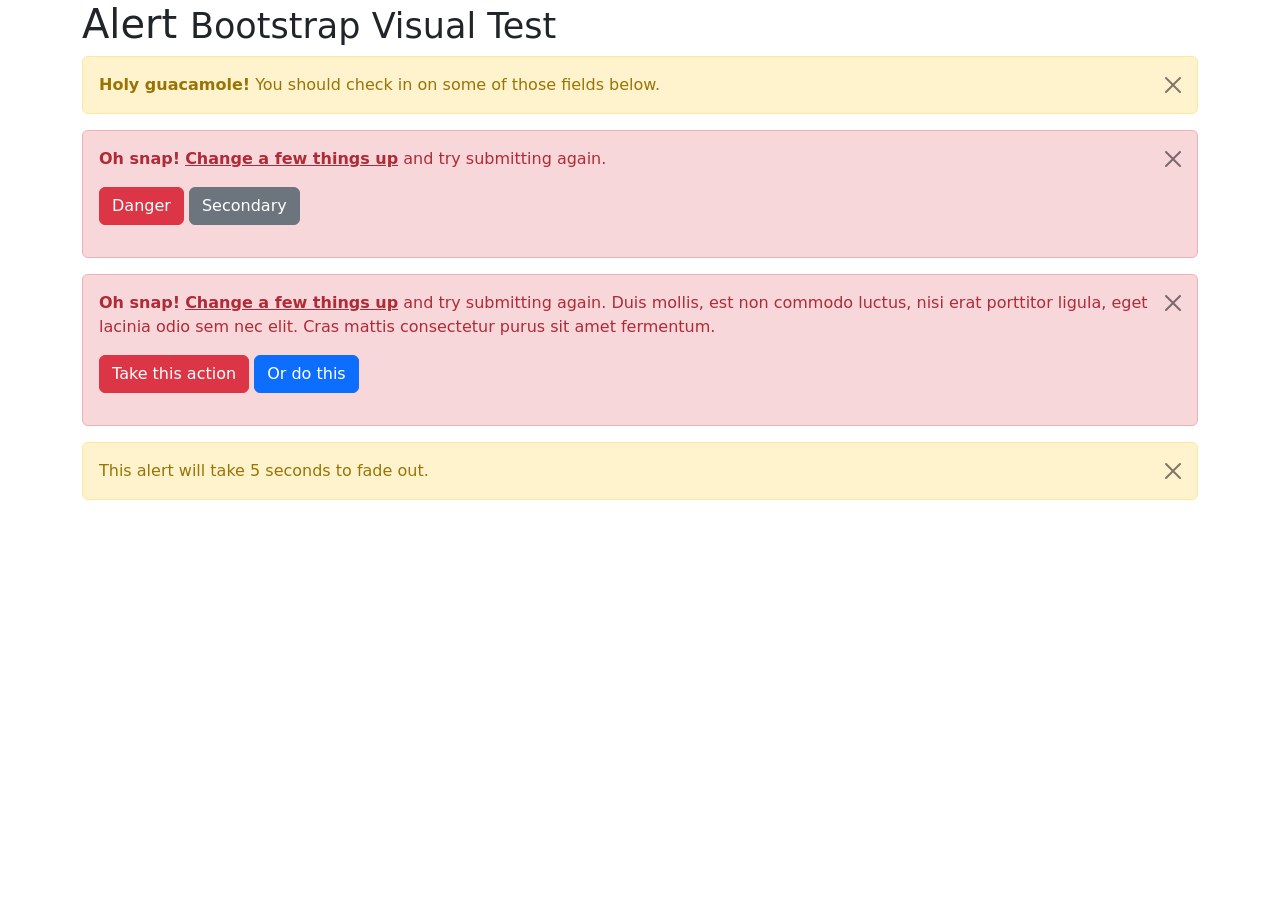
<file: src/main/webapp/assets/libs/bootstrap/js/tests/visual/alert.html>
<!doctype html>
<html lang="en">
  <head>
    <meta charset="utf-8">
    <meta name="viewport" content="width=device-width, initial-scale=1">
    <link href="../../../dist/css/bootstrap.min.css" rel="stylesheet">
    <title>Alert</title>
  </head>
  <body>
    <div class="container">
      <h1>Alert <small>Bootstrap Visual Test</small></h1>

      <div class="alert alert-warning alert-dismissible fade show" role="alert">
        <button type="button" class="btn-close" data-bs-dismiss="alert" aria-label="Close"></button>
        <strong>Holy guacamole!</strong> You should check in on some of those fields below.
      </div>

      <div class="alert alert-danger alert-dismissible fade show" role="alert">
        <button type="button" class="btn-close" data-bs-dismiss="alert" aria-label="Close"></button>
        <p>
          <strong>Oh snap!</strong> <a href="#" class="alert-link">Change a few things up</a> and try submitting again.
        </p>
        <p>
          <button type="button" class="btn btn-danger">Danger</button>
          <button type="button" class="btn btn-secondary">Secondary</button>
        </p>
      </div>

      <div class="alert alert-danger alert-dismissible fade show" role="alert">
        <button type="button" class="btn-close" data-bs-dismiss="alert" aria-label="Close"></button>
        <p>
          <strong>Oh snap!</strong> <a href="#" class="alert-link">Change a few things up</a> and try submitting again. Duis mollis, est non commodo luctus, nisi erat porttitor ligula, eget lacinia odio sem nec elit. Cras mattis consectetur purus sit amet fermentum.
        </p>
        <p>
          <button type="button" class="btn btn-danger">Take this action</button>
          <button type="button" class="btn btn-primary">Or do this</button>
        </p>
      </div>

      <div class="alert alert-warning alert-dismissible fade show" role="alert" style="transition-duration: 5s;">
        <button type="button" class="btn-close" data-bs-dismiss="alert" aria-label="Close"></button>
        This alert will take 5 seconds to fade out.
      </div>
    </div>

    <script src="../../../dist/js/bootstrap.bundle.js"></script>
  </body>
</html>
</file>
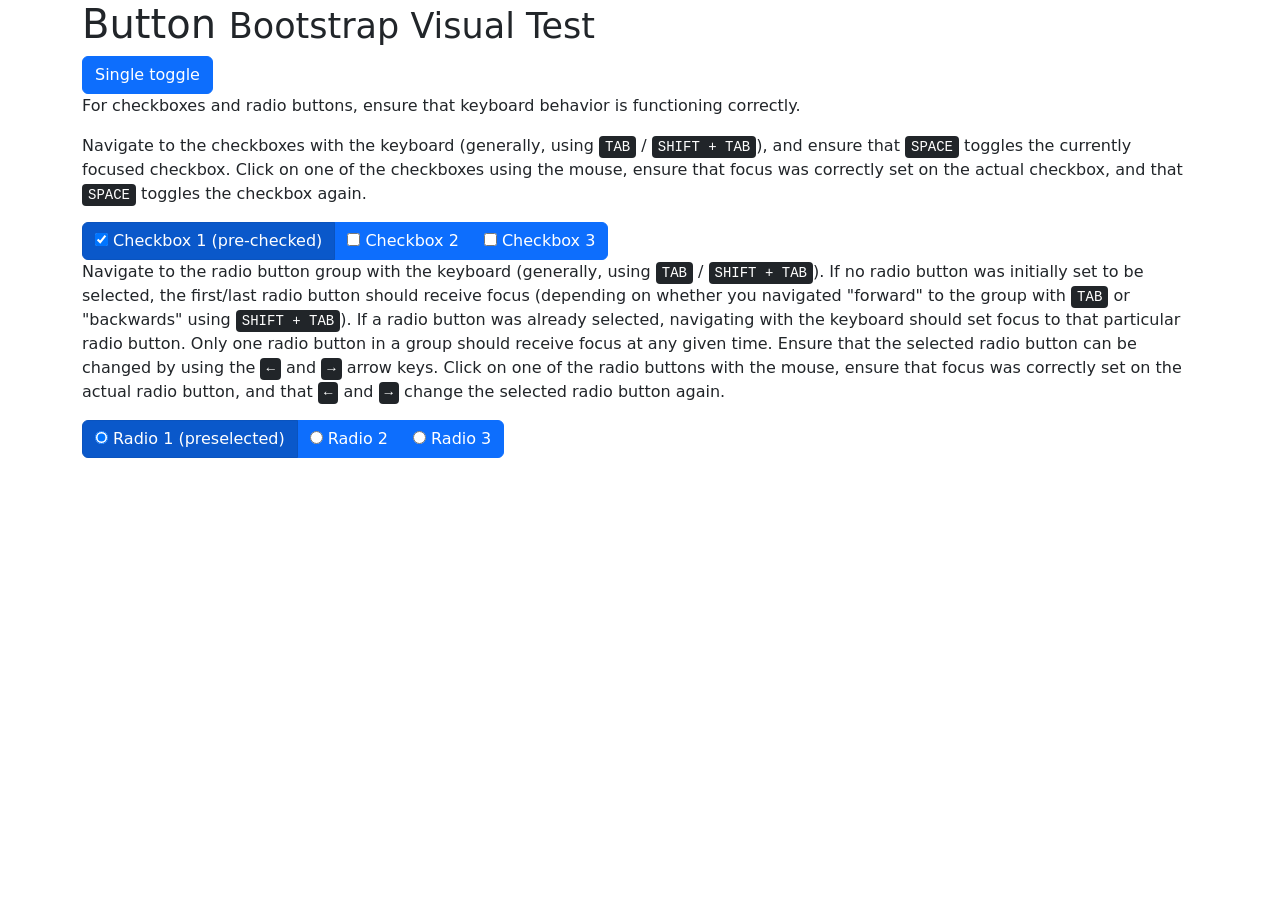
<file: src/main/webapp/assets/libs/bootstrap/js/tests/visual/button.html>
<!doctype html>
<html lang="en">
  <head>
    <meta charset="utf-8">
    <meta name="viewport" content="width=device-width, initial-scale=1">
    <link href="../../../dist/css/bootstrap.min.css" rel="stylesheet">
    <title>Button</title>
  </head>
  <body>
    <div class="container">
      <h1>Button <small>Bootstrap Visual Test</small></h1>

      <button type="button" class="btn btn-primary" data-bs-toggle="button" aria-pressed="false" autocomplete="off">
        Single toggle
      </button>

      <p>For checkboxes and radio buttons, ensure that keyboard behavior is functioning correctly.</p>
      <p>Navigate to the checkboxes with the keyboard (generally, using <kbd>TAB</kbd> / <kbd>SHIFT + TAB</kbd>), and ensure that <kbd>SPACE</kbd> toggles the currently focused checkbox. Click on one of the checkboxes using the mouse, ensure that focus was correctly set on the actual checkbox, and that <kbd>SPACE</kbd> toggles the checkbox again.</p>

      <div class="btn-group" data-bs-toggle="buttons">
        <label class="btn btn-primary active">
          <input type="checkbox" checked autocomplete="off"> Checkbox 1 (pre-checked)
        </label>
        <label class="btn btn-primary">
          <input type="checkbox" autocomplete="off"> Checkbox 2
        </label>
        <label class="btn btn-primary">
          <input type="checkbox" autocomplete="off"> Checkbox 3
        </label>
      </div>

      <p>Navigate to the radio button group with the keyboard (generally, using <kbd>TAB</kbd> / <kbd>SHIFT + TAB</kbd>). If no radio button was initially set to be selected, the first/last radio button should receive focus (depending on whether you navigated "forward" to the group with <kbd>TAB</kbd> or "backwards" using <kbd>SHIFT + TAB</kbd>). If a radio button was already selected, navigating with the keyboard should set focus to that particular radio button. Only one radio button in a group should receive focus at any given time.  Ensure that the selected radio button can be changed by using the <kbd>←</kbd> and <kbd>→</kbd> arrow keys. Click on one of the radio buttons with the mouse,  ensure that focus was correctly set on the actual radio button, and that <kbd>←</kbd> and <kbd>→</kbd> change the selected radio button again.</p>

      <div class="btn-group" data-bs-toggle="buttons">
        <label class="btn btn-primary active">
          <input type="radio" name="options" id="option1" autocomplete="off" checked> Radio 1 (preselected)
        </label>
        <label class="btn btn-primary">
          <input type="radio" name="options" id="option2" autocomplete="off"> Radio 2
        </label>
        <label class="btn btn-primary">
          <input type="radio" name="options" id="option3" autocomplete="off"> Radio 3
        </label>
      </div>
    </div>

    <script src="../../../dist/js/bootstrap.bundle.js"></script>
  </body>
</html>
</file>
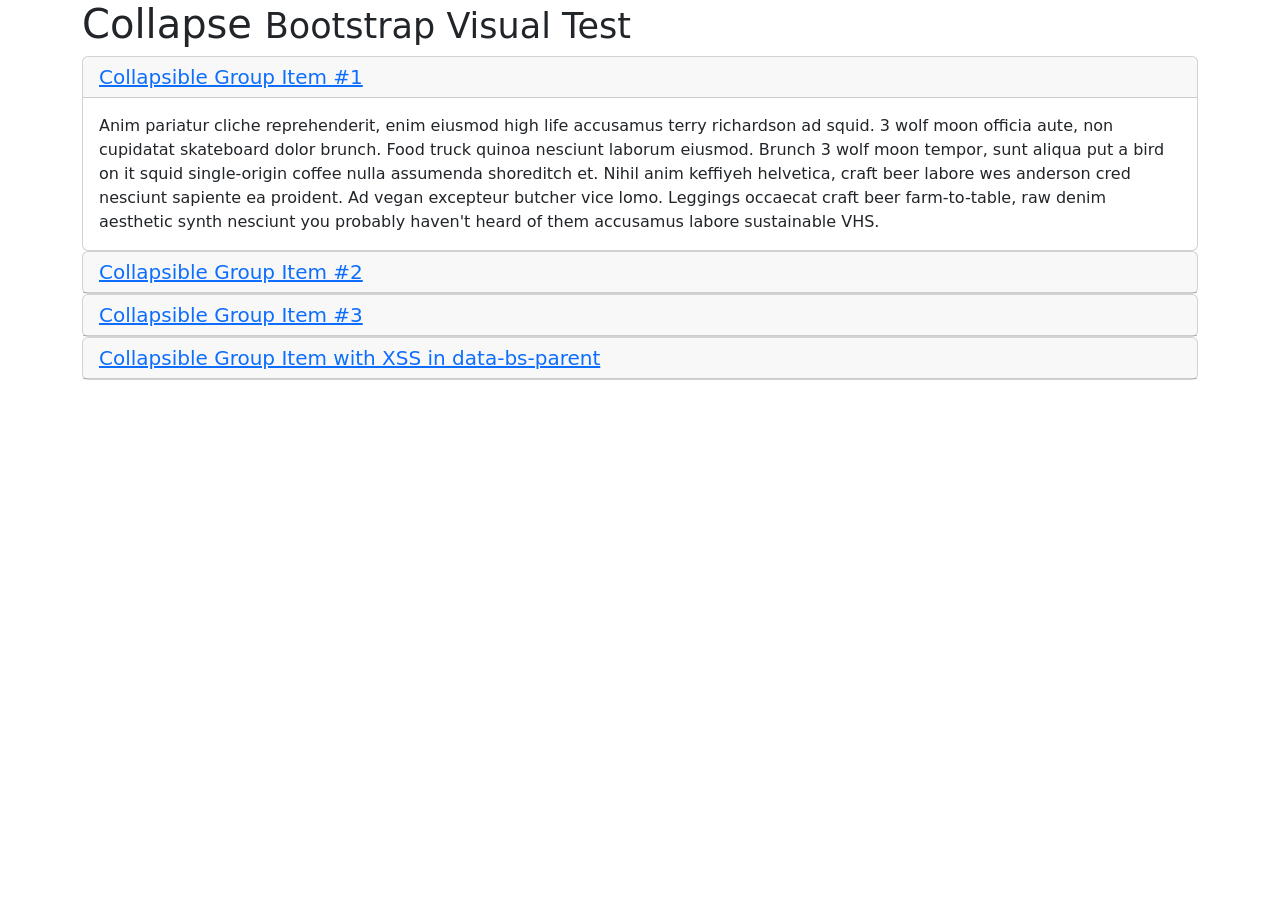
<file: src/main/webapp/assets/libs/bootstrap/js/tests/visual/collapse.html>
<!doctype html>
<html lang="en">
  <head>
    <meta charset="utf-8">
    <meta name="viewport" content="width=device-width, initial-scale=1">
    <link href="../../../dist/css/bootstrap.min.css" rel="stylesheet">
    <title>Collapse</title>
  </head>
  <body>
    <div class="container">
      <h1>Collapse <small>Bootstrap Visual Test</small></h1>

      <div id="accordion" role="tablist">
        <div class="card" role="presentation">
          <div class="card-header" role="tab" id="headingOne">
            <h5 class="mb-0">
              <a data-bs-toggle="collapse" href="#collapseOne" aria-expanded="true" aria-controls="collapseOne">
                Collapsible Group Item #1
              </a>
            </h5>
          </div>

          <div id="collapseOne" class="collapse show" data-bs-parent="#accordion" role="tabpanel" aria-labelledby="headingOne">
            <div class="card-body">
              Anim pariatur cliche reprehenderit, enim eiusmod high life accusamus terry richardson ad squid. 3 wolf moon officia aute, non cupidatat skateboard dolor brunch. Food truck quinoa nesciunt laborum eiusmod. Brunch 3 wolf moon tempor, sunt aliqua put a bird on it squid single-origin coffee nulla assumenda shoreditch et. Nihil anim keffiyeh helvetica, craft beer labore wes anderson cred nesciunt sapiente ea proident. Ad vegan excepteur butcher vice lomo. Leggings occaecat craft beer farm-to-table, raw denim aesthetic synth nesciunt you probably haven't heard of them accusamus labore sustainable VHS.
            </div>
          </div>
        </div>
        <div class="card" role="presentation">
          <div class="card-header" role="tab" id="headingTwo">
            <h5 class="mb-0">
              <a class="collapsed" data-bs-toggle="collapse" href="#collapseTwo" aria-expanded="false" aria-controls="collapseTwo">
                Collapsible Group Item #2
              </a>
            </h5>
          </div>
          <div id="collapseTwo" class="collapse" data-bs-parent="#accordion" role="tabpanel" aria-labelledby="headingTwo">
            <div class="card-body">
              Anim pariatur cliche reprehenderit, enim eiusmod high life accusamus terry richardson ad squid. 3 wolf moon officia aute, non cupidatat skateboard dolor brunch. Food truck quinoa nesciunt laborum eiusmod. Brunch 3 wolf moon tempor, sunt aliqua put a bird on it squid single-origin coffee nulla assumenda shoreditch et. Nihil anim keffiyeh helvetica, craft beer labore wes anderson cred nesciunt sapiente ea proident. Ad vegan excepteur butcher vice lomo. Leggings occaecat craft beer farm-to-table, raw denim aesthetic synth nesciunt you probably haven't heard of them accusamus labore sustainable VHS.
            </div>
          </div>
        </div>
        <div class="card" role="presentation">
          <div class="card-header" role="tab" id="headingThree">
            <h5 class="mb-0">
              <a class="collapsed" data-bs-toggle="collapse" href="#collapseThree" aria-expanded="false" aria-controls="collapseThree">
                Collapsible Group Item #3
              </a>
            </h5>
          </div>
          <div id="collapseThree" class="collapse" data-bs-parent="#accordion" role="tabpanel" aria-labelledby="headingThree">
            <div class="card-body">
              Anim pariatur cliche reprehenderit, enim eiusmod high life accusamus terry richardson ad squid. 3 wolf moon officia aute, non cupidatat skateboard dolor brunch. Food truck quinoa nesciunt laborum eiusmod. Brunch 3 wolf moon tempor, sunt aliqua put a bird on it squid single-origin coffee nulla assumenda shoreditch et. Nihil anim keffiyeh helvetica, craft beer labore wes anderson cred nesciunt sapiente ea proident. Ad vegan excepteur butcher vice lomo. Leggings occaecat craft beer farm-to-table, raw denim aesthetic synth nesciunt you probably haven't heard of them accusamus labore sustainable VHS.
            </div>
          </div>
        </div>
        <div class="card" role="presentation">
          <div class="card-header" role="tab" id="headingFour">
            <h5 class="mb-0">
              <a class="collapsed" data-bs-toggle="collapse" href="#collapseFour" aria-expanded="false" aria-controls="collapseFour">
                Collapsible Group Item with XSS in data-bs-parent
              </a>
            </h5>
          </div>
          <div id="collapseFour" class="collapse" data-bs-parent="<img src=1 onerror=alert(123)>" role="tabpanel" aria-labelledby="headingFour">
            <div class="card-body">
              Anim pariatur cliche reprehenderit, enim eiusmod high life accusamus terry richardson ad squid. 3 wolf moon officia aute, non cupidatat skateboard dolor brunch. Food truck quinoa nesciunt laborum eiusmod. Brunch 3 wolf moon tempor, sunt aliqua put a bird on it squid single-origin coffee nulla assumenda shoreditch et. Nihil anim keffiyeh helvetica, craft beer labore wes anderson cred nesciunt sapiente ea proident. Ad vegan excepteur butcher vice lomo. Leggings occaecat craft beer farm-to-table, raw denim aesthetic synth nesciunt you probably haven't heard of them accusamus labore sustainable VHS.
            </div>
          </div>
        </div>
      </div>
    </div>

    <script src="../../../dist/js/bootstrap.bundle.js"></script>
  </body>
</html>
</file>
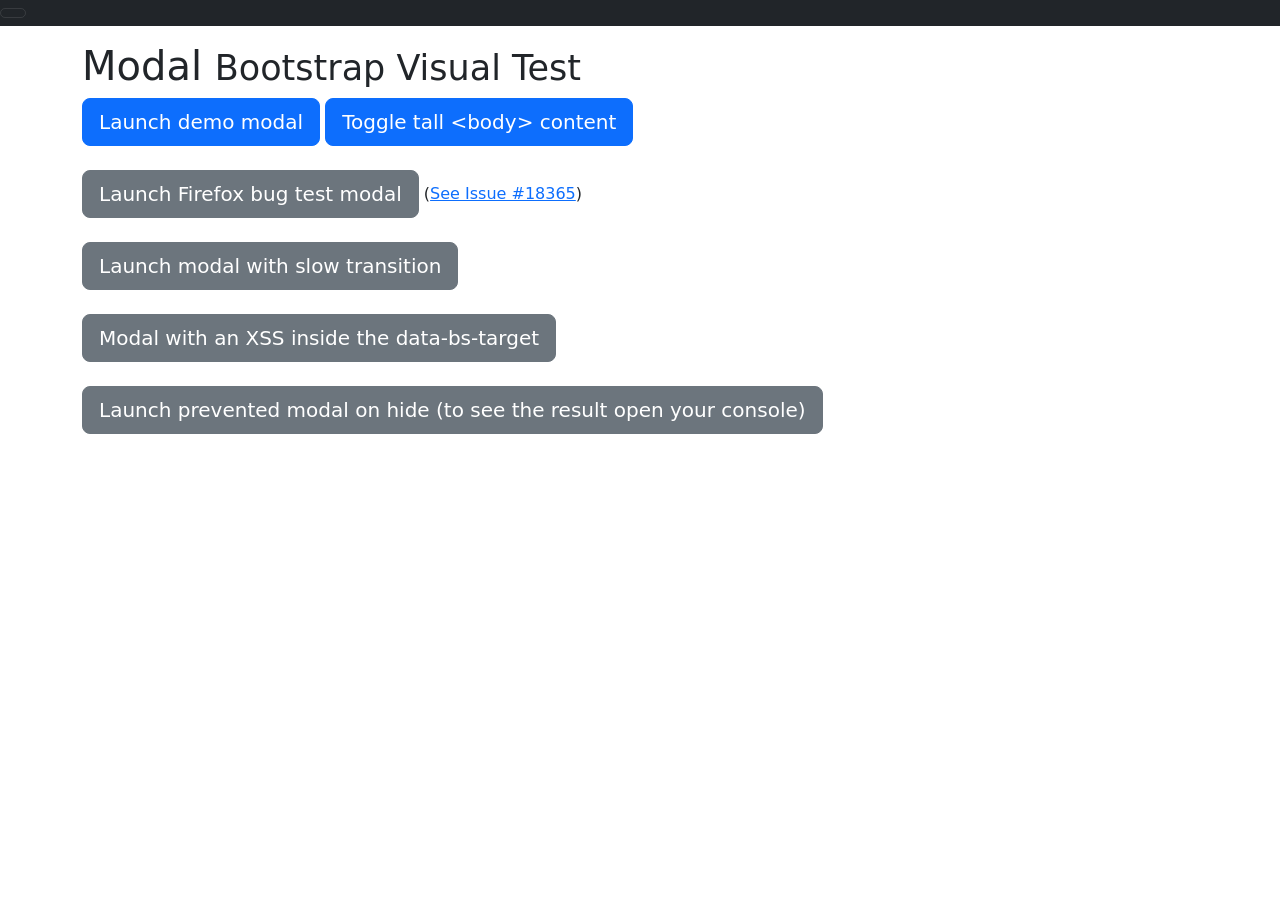
<file: src/main/webapp/assets/libs/bootstrap/js/tests/visual/modal.html>
<!doctype html>
<html lang="en">
  <head>
    <meta charset="utf-8">
    <meta name="viewport" content="width=device-width, initial-scale=1">
    <link href="../../../dist/css/bootstrap.min.css" rel="stylesheet">
    <title>Modal</title>
    <style>
      #tall {
        height: 1500px;
        width: 100px;
      }
    </style>
  </head>
  <body>
    <nav class="navbar navbar-full navbar-dark bg-dark">
      <button class="navbar-toggler hidden-lg-up" type="button" data-bs-toggle="collapse" data-bs-target="#navbarResponsive" aria-controls="navbarResponsive" aria-expanded="false" aria-label="Toggle navigation"></button>
      <div class="collapse navbar-expand-md" id="navbarResponsive">
        <a class="navbar-brand" href="#">This shouldn't jump!</a>
        <ul class="navbar-nav">
          <li class="nav-item">
            <a class="nav-link active" href="#" aria-current="page">Home</a>
          </li>
          <li class="nav-item">
            <a class="nav-link" href="#">Link</a>
          </li>
          <li class="nav-item">
            <a class="nav-link" href="#">Link</a>
          </li>
        </ul>
      </div>
    </nav>

    <div class="container mt-3">
      <h1>Modal <small>Bootstrap Visual Test</small></h1>

      <div class="modal fade" id="myModal" tabindex="-1" aria-labelledby="myModalLabel" aria-hidden="true">
        <div class="modal-dialog">
          <div class="modal-content">
            <div class="modal-header">
              <h1 class="modal-title fs-4" id="myModalLabel">Modal title</h1>
              <button type="button" class="btn-close" data-bs-dismiss="modal" aria-label="Close"></button>
            </div>
            <div class="modal-body">
              <h4>Text in a modal</h4>
              <p>Duis mollis, est non commodo luctus, nisi erat porttitor ligula.</p>

              <h4>Popover in a modal</h4>
              <p>This <button type="button" class="btn btn-primary" data-bs-toggle="popover" data-bs-placement="left" title="Popover title" data-bs-content="And here's some amazing content. It's very engaging. Right?">button</button> should trigger a popover on click.</p>


              <h4>Tooltips in a modal</h4>
              <p><a href="#" data-bs-toggle="tooltip" data-bs-placement="top" title="Tooltip on top">This link</a> and <a href="#" data-bs-toggle="tooltip" data-bs-placement="bottom" title="Tooltip on bottom">that link</a> should have tooltips on hover.</p>

              <div id="accordion" role="tablist">
                <div class="card" role="presentation">
                  <div class="card-header" role="tab" id="headingOne">
                    <h5 class="mb-0">
                      <a data-bs-toggle="collapse" href="#collapseOne" aria-expanded="true" aria-controls="collapseOne">
                        Collapsible Group Item #1
                      </a>
                    </h5>
                  </div>

                  <div id="collapseOne" class="collapse show" data-bs-parent="#accordion" role="tabpanel" aria-labelledby="headingOne">
                    <div class="card-body">
                      Anim pariatur cliche reprehenderit, enim eiusmod high life accusamus terry richardson ad squid. 3 wolf moon officia aute, non cupidatat skateboard dolor brunch. Food truck quinoa nesciunt laborum eiusmod. Brunch 3 wolf moon tempor, sunt aliqua put a bird on it squid single-origin coffee nulla assumenda shoreditch et. Nihil anim keffiyeh helvetica, craft beer labore wes anderson cred nesciunt sapiente ea proident. Ad vegan excepteur butcher vice lomo. Leggings occaecat craft beer farm-to-table, raw denim aesthetic synth nesciunt you probably haven't heard of them accusamus labore sustainable VHS.
                    </div>
                  </div>
                </div>
                <div class="card" role="presentation">
                  <div class="card-header" role="tab" id="headingTwo">
                    <h5 class="mb-0">
                      <a class="collapsed" data-bs-toggle="collapse" href="#collapseTwo" aria-expanded="false" aria-controls="collapseTwo">
                        Collapsible Group Item #2
                      </a>
                    </h5>
                  </div>
                  <div id="collapseTwo" class="collapse" data-bs-parent="#accordion" role="tabpanel" aria-labelledby="headingTwo">
                    <div class="card-body">
                      Anim pariatur cliche reprehenderit, enim eiusmod high life accusamus terry richardson ad squid. 3 wolf moon officia aute, non cupidatat skateboard dolor brunch. Food truck quinoa nesciunt laborum eiusmod. Brunch 3 wolf moon tempor, sunt aliqua put a bird on it squid single-origin coffee nulla assumenda shoreditch et. Nihil anim keffiyeh helvetica, craft beer labore wes anderson cred nesciunt sapiente ea proident. Ad vegan excepteur butcher vice lomo. Leggings occaecat craft beer farm-to-table, raw denim aesthetic synth nesciunt you probably haven't heard of them accusamus labore sustainable VHS.
                    </div>
                  </div>
                </div>
                <div class="card" role="presentation">
                  <div class="card-header" role="tab" id="headingThree">
                    <h5 class="mb-0">
                      <a class="collapsed" data-bs-toggle="collapse" href="#collapseThree" aria-expanded="false" aria-controls="collapseThree">
                        Collapsible Group Item #3
                      </a>
                    </h5>
                  </div>
                  <div id="collapseThree" class="collapse" data-bs-parent="#accordion" role="tabpanel" aria-labelledby="headingThree">
                    <div class="card-body">
                      Anim pariatur cliche reprehenderit, enim eiusmod high life accusamus terry richardson ad squid. 3 wolf moon officia aute, non cupidatat skateboard dolor brunch. Food truck quinoa nesciunt laborum eiusmod. Brunch 3 wolf moon tempor, sunt aliqua put a bird on it squid single-origin coffee nulla assumenda shoreditch et. Nihil anim keffiyeh helvetica, craft beer labore wes anderson cred nesciunt sapiente ea proident. Ad vegan excepteur butcher vice lomo. Leggings occaecat craft beer farm-to-table, raw denim aesthetic synth nesciunt you probably haven't heard of them accusamus labore sustainable VHS.
                    </div>
                  </div>
                </div>
              </div>

              <hr>

              <h4>Overflowing text to show scroll behavior</h4>
              <p>Cras mattis consectetur purus sit amet fermentum. Cras justo odio, dapibus ac facilisis in, egestas eget quam. Morbi leo risus, porta ac consectetur ac, vestibulum at eros.</p>
              <p>Praesent commodo cursus magna, vel scelerisque nisl consectetur et. Vivamus sagittis lacus vel augue laoreet rutrum faucibus dolor auctor.</p>
              <p>Aenean lacinia bibendum nulla sed consectetur. Praesent commodo cursus magna, vel scelerisque nisl consectetur et. Donec sed odio dui. Donec ullamcorper nulla non metus auctor fringilla.</p>
              <p>Cras mattis consectetur purus sit amet fermentum. Cras justo odio, dapibus ac facilisis in, egestas eget quam. Morbi leo risus, porta ac consectetur ac, vestibulum at eros.</p>
              <p>Praesent commodo cursus magna, vel scelerisque nisl consectetur et. Vivamus sagittis lacus vel augue laoreet rutrum faucibus dolor auctor.</p>
              <p>Aenean lacinia bibendum nulla sed consectetur. Praesent commodo cursus magna, vel scelerisque nisl consectetur et. Donec sed odio dui. Donec ullamcorper nulla non metus auctor fringilla.</p>
              <p>Cras mattis consectetur purus sit amet fermentum. Cras justo odio, dapibus ac facilisis in, egestas eget quam. Morbi leo risus, porta ac consectetur ac, vestibulum at eros.</p>
              <p>Praesent commodo cursus magna, vel scelerisque nisl consectetur et. Vivamus sagittis lacus vel augue laoreet rutrum faucibus dolor auctor.</p>
              <p>Aenean lacinia bibendum nulla sed consectetur. Praesent commodo cursus magna, vel scelerisque nisl consectetur et. Donec sed odio dui. Donec ullamcorper nulla non metus auctor fringilla.</p>
            </div>
            <div class="modal-footer">
              <button type="button" class="btn btn-secondary" data-bs-dismiss="modal">Close</button>
              <button type="button" class="btn btn-primary">Save changes</button>
            </div>
          </div>
        </div>
      </div>

      <div class="modal fade" id="firefoxModal" tabindex="-1" aria-labelledby="firefoxModalLabel" aria-hidden="true">
        <div class="modal-dialog">
          <div class="modal-content">
            <div class="modal-header">
              <h1 class="modal-title fs-4" id="firefoxModalLabel">Firefox Bug Test</h1>
              <button type="button" class="btn-close" data-bs-dismiss="modal" aria-label="Close"></button>
            </div>
            <div class="modal-body">
              <ol>
                <li>Ensure you're using Firefox.</li>
                <li>Open a new tab and then switch back to this tab.</li>
                <li>Click into this input: <input type="text" id="ff-bug-input"></li>
                <li>Switch to the other tab and then back to this tab.</li>
              </ol>
              <p>Test result: <strong id="ff-bug-test-result"></strong></p>
            </div>
            <div class="modal-footer">
              <button type="button" class="btn btn-secondary" data-bs-dismiss="modal">Close</button>
              <button type="button" class="btn btn-primary">Save changes</button>
            </div>
          </div>
        </div>
      </div>

      <div class="modal fade" id="slowModal" tabindex="-1" aria-labelledby="slowModalLabel" aria-hidden="true" style="transition-duration: 5s;">
        <div class="modal-dialog" style="transition-duration: inherit;">
          <div class="modal-content">
            <div class="modal-header">
              <h1 class="modal-title fs-4" id="slowModalLabel">Lorem slowly</h1>
              <button type="button" class="btn-close" data-bs-dismiss="modal" aria-label="Close"></button>
            </div>
            <div class="modal-body">
              <p>Cum sociis natoque penatibus et magnis dis parturient montes, nascetur ridiculus mus. Duis mollis, est non commodo luctus, nisi erat porttitor ligula, eget lacinia odio sem nec elit. Donec sed odio dui. Nullam quis risus eget urna mollis ornare vel eu leo. Nulla vitae elit libero, a pharetra augue.</p>
            </div>
            <div class="modal-footer">
              <button type="button" class="btn btn-secondary" data-bs-dismiss="modal">Close</button>
              <button type="button" class="btn btn-primary">Save changes</button>
            </div>
          </div>
        </div>
      </div>

      <button type="button" class="btn btn-primary btn-lg" data-bs-toggle="modal" data-bs-target="#myModal">
        Launch demo modal
      </button>

      <button type="button" class="btn btn-primary btn-lg" id="tall-toggle">
        Toggle tall &lt;body&gt; content
      </button>

      <br><br>

      <button type="button" class="btn btn-secondary btn-lg" data-bs-toggle="modal" data-bs-target="#firefoxModal">
        Launch Firefox bug test modal
      </button>
      (<a href="https://github.com/twbs/bootstrap/issues/18365">See Issue #18365</a>)

      <br><br>

      <button type="button" class="btn btn-secondary btn-lg" data-bs-toggle="modal" data-bs-target="#slowModal">
        Launch modal with slow transition
      </button>

      <br><br>

      <div class="text-bg-dark p-2" id="tall" style="display: none;">
        Tall body content to force the page to have a scrollbar.
      </div>

      <button type="button" class="btn btn-secondary btn-lg" data-bs-toggle="modal" data-bs-target="&#x3C;div class=&#x22;modal fade the-bad&#x22; tabindex=&#x22;-1&#x22;&#x3E;&#x3C;div class=&#x22;modal-dialog&#x22;&#x3E;&#x3C;div class=&#x22;modal-content&#x22;&#x3E;&#x3C;div class=&#x22;modal-header&#x22;&#x3E;&#x3C;button type=&#x22;button&#x22; class=&#x22;btn-close&#x22; data-bs-dismiss=&#x22;modal&#x22; aria-label=&#x22;Close&#x22;&#x3E;&#x3C;span aria-hidden=&#x22;true&#x22;&#x3E;&#x26;times;&#x3C;/span&#x3E;&#x3C;/button&#x3E;&#x3C;h1 class=&#x22;modal-title fs-4&#x22;&#x3E;The Bad Modal&#x3C;/h1&#x3E;&#x3C;/div&#x3E;&#x3C;div class=&#x22;modal-body&#x22;&#x3E;This modal&#x27;s HTTML source code is declared inline, inside the data-bs-target attribute of it&#x27;s show-button&#x3C;/div&#x3E;&#x3C;/div&#x3E;&#x3C;/div&#x3E;&#x3C;/div&#x3E;">
        Modal with an XSS inside the data-bs-target
      </button>

      <br><br>

      <button type="button" class="btn btn-secondary btn-lg" id="btnPreventModal">
        Launch prevented modal on hide (to see the result open your console)
      </button>
    </div>

    <script src="../../../dist/js/bootstrap.bundle.js"></script>
    <script>
      /* global bootstrap: false */

      const ffBugTestResult = document.getElementById('ff-bug-test-result')
      const firefoxTestDone = false

      function reportFirefoxTestResult(result) {
        if (!firefoxTestDone) {
          ffBugTestResult.classList.add(result ? 'text-success' : 'text-danger')
          ffBugTestResult.textContent = result ? 'PASS' : 'FAIL'
        }
      }

      document.querySelectorAll('[data-bs-toggle="popover"]').forEach(popoverEl => new bootstrap.Popover(popoverEl))

      document.querySelectorAll('[data-bs-toggle="tooltip"]').forEach(tooltipEl => new bootstrap.Tooltip(tooltipEl))

      const tall = document.getElementById('tall')
      document.getElementById('tall-toggle').addEventListener('click', () => {
        tall.style.display = tall.style.display === 'none' ? 'block' : 'none'
      })

      const ffBugInput = document.getElementById('ff-bug-input')
      const firefoxModal = document.getElementById('firefoxModal')
      function handlerClickFfBugInput() {
        firefoxModal.addEventListener('focus', reportFirefoxTestResult.bind(false))
        ffBugInput.addEventListener('focus', reportFirefoxTestResult.bind(true))
        ffBugInput.removeEventListener('focus', handlerClickFfBugInput)
      }

      ffBugInput.addEventListener('focus', handlerClickFfBugInput)

      const modalFf = new bootstrap.Modal(firefoxModal)

      document.getElementById('btnPreventModal').addEventListener('click', () => {
        const shownFirefoxModal = () => {
          modalFf.hide()
          firefoxModal.removeEventListener('shown.bs.modal', hideFirefoxModal)
        }

        const hideFirefoxModal = event => {
          event.preventDefault()
          firefoxModal.removeEventListener('hide.bs.modal', hideFirefoxModal)

          if (modalFf._isTransitioning) {
            console.error('Modal plugin should not set _isTransitioning when hide event is prevented')
          } else {
            console.log('Test passed')
            modalFf.hide() // work as expected
          }
        }

        firefoxModal.addEventListener('shown.bs.modal', shownFirefoxModal)
        firefoxModal.addEventListener('hide.bs.modal', hideFirefoxModal)
        modalFf.show()
      })

      // Test transition duration
      let t0
      let t1
      const slowModal = document.getElementById('slowModal')

      slowModal.addEventListener('shown.bs.modal', () => {
        t1 = performance.now()
        console.log('transition-duration took ' + (t1 - t0) + 'ms.')
      })

      slowModal.addEventListener('show.bs.modal', () => {
        t0 = performance.now()
      })
    </script>
  </body>
</html>
</file>
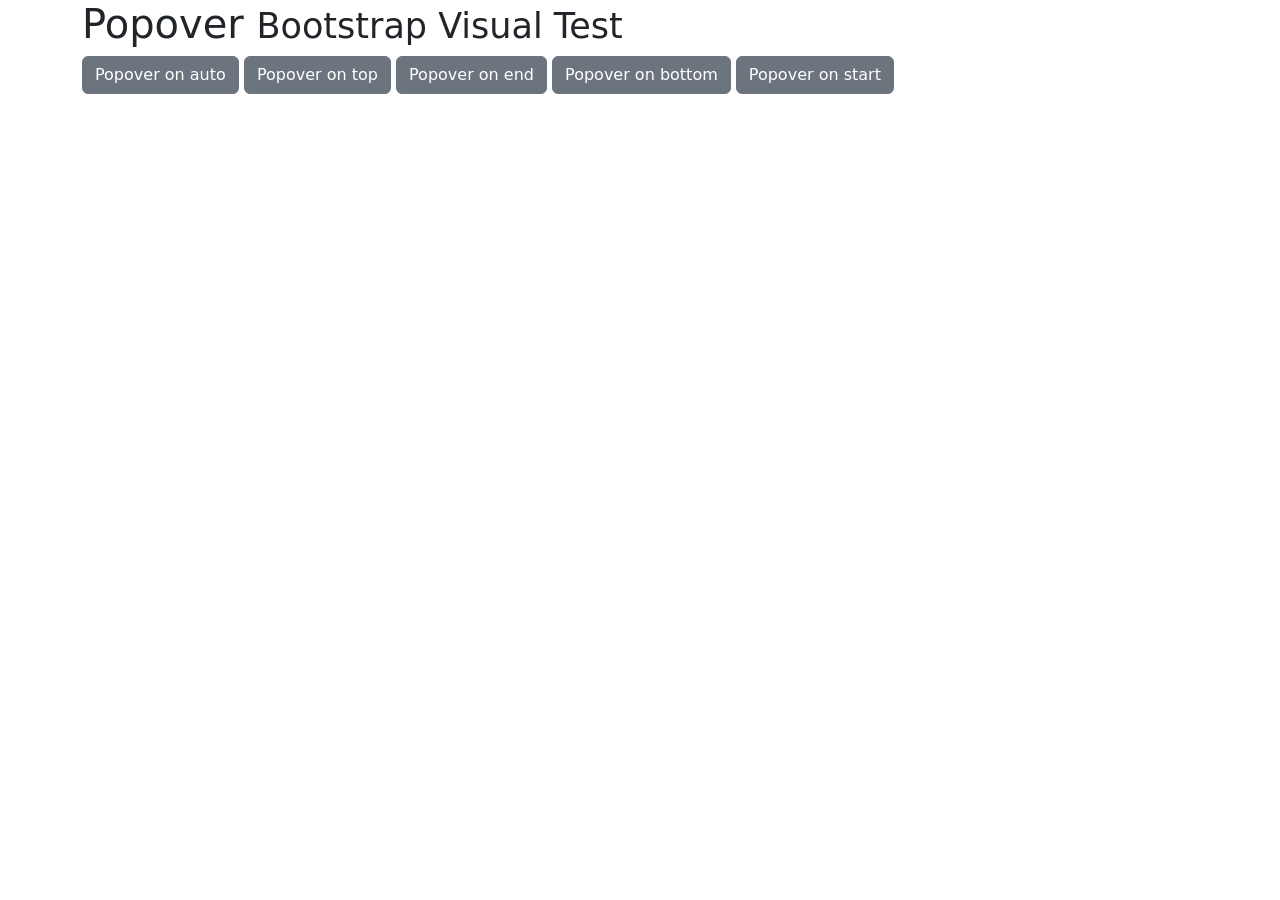
<file: src/main/webapp/assets/libs/bootstrap/js/tests/visual/popover.html>
<!doctype html>
<html lang="en">
  <head>
    <meta charset="utf-8">
    <meta name="viewport" content="width=device-width, initial-scale=1">
    <link href="../../../dist/css/bootstrap.min.css" rel="stylesheet">
    <title>Popover</title>
  </head>
  <body>
    <div class="container">
      <h1>Popover <small>Bootstrap Visual Test</small></h1>

      <button type="button" class="btn btn-secondary" data-bs-container="body" data-bs-toggle="popover" data-bs-placement="auto" data-bs-content="Vivamus sagittis lacus vel augue laoreet rutrum faucibus.">
        Popover on auto
      </button>

      <button type="button" class="btn btn-secondary" data-bs-container="body" data-bs-toggle="popover" data-bs-placement="top" data-bs-content="Default placement was on top but not enough place">
        Popover on top
      </button>

      <button type="button" class="btn btn-secondary" data-bs-container="body" data-bs-toggle="popover" data-bs-placement="right" data-bs-content="Vivamus sagittis lacus vel augue laoreet rutrum faucibus.">
        Popover on end
      </button>

      <button type="button" class="btn btn-secondary" data-bs-container="body" data-bs-toggle="popover" data-bs-placement="bottom" data-bs-content="Vivamus sagittis lacus vel augue laoreet rutrum faucibus.">
        Popover on bottom
      </button>

      <button type="button" class="btn btn-secondary" data-bs-container="body" data-bs-toggle="popover" data-bs-placement="left" data-bs-content="Vivamus sagittis lacus vel augue laoreet rutrum faucibus.">
        Popover on start
      </button>
    </div>

    <script src="../../../dist/js/bootstrap.bundle.js"></script>
    <script>
      /* global bootstrap: false */

      document.querySelectorAll('[data-bs-toggle="popover"]').forEach(popoverEl => new bootstrap.Popover(popoverEl))
    </script>
  </body>
</html>
</file>
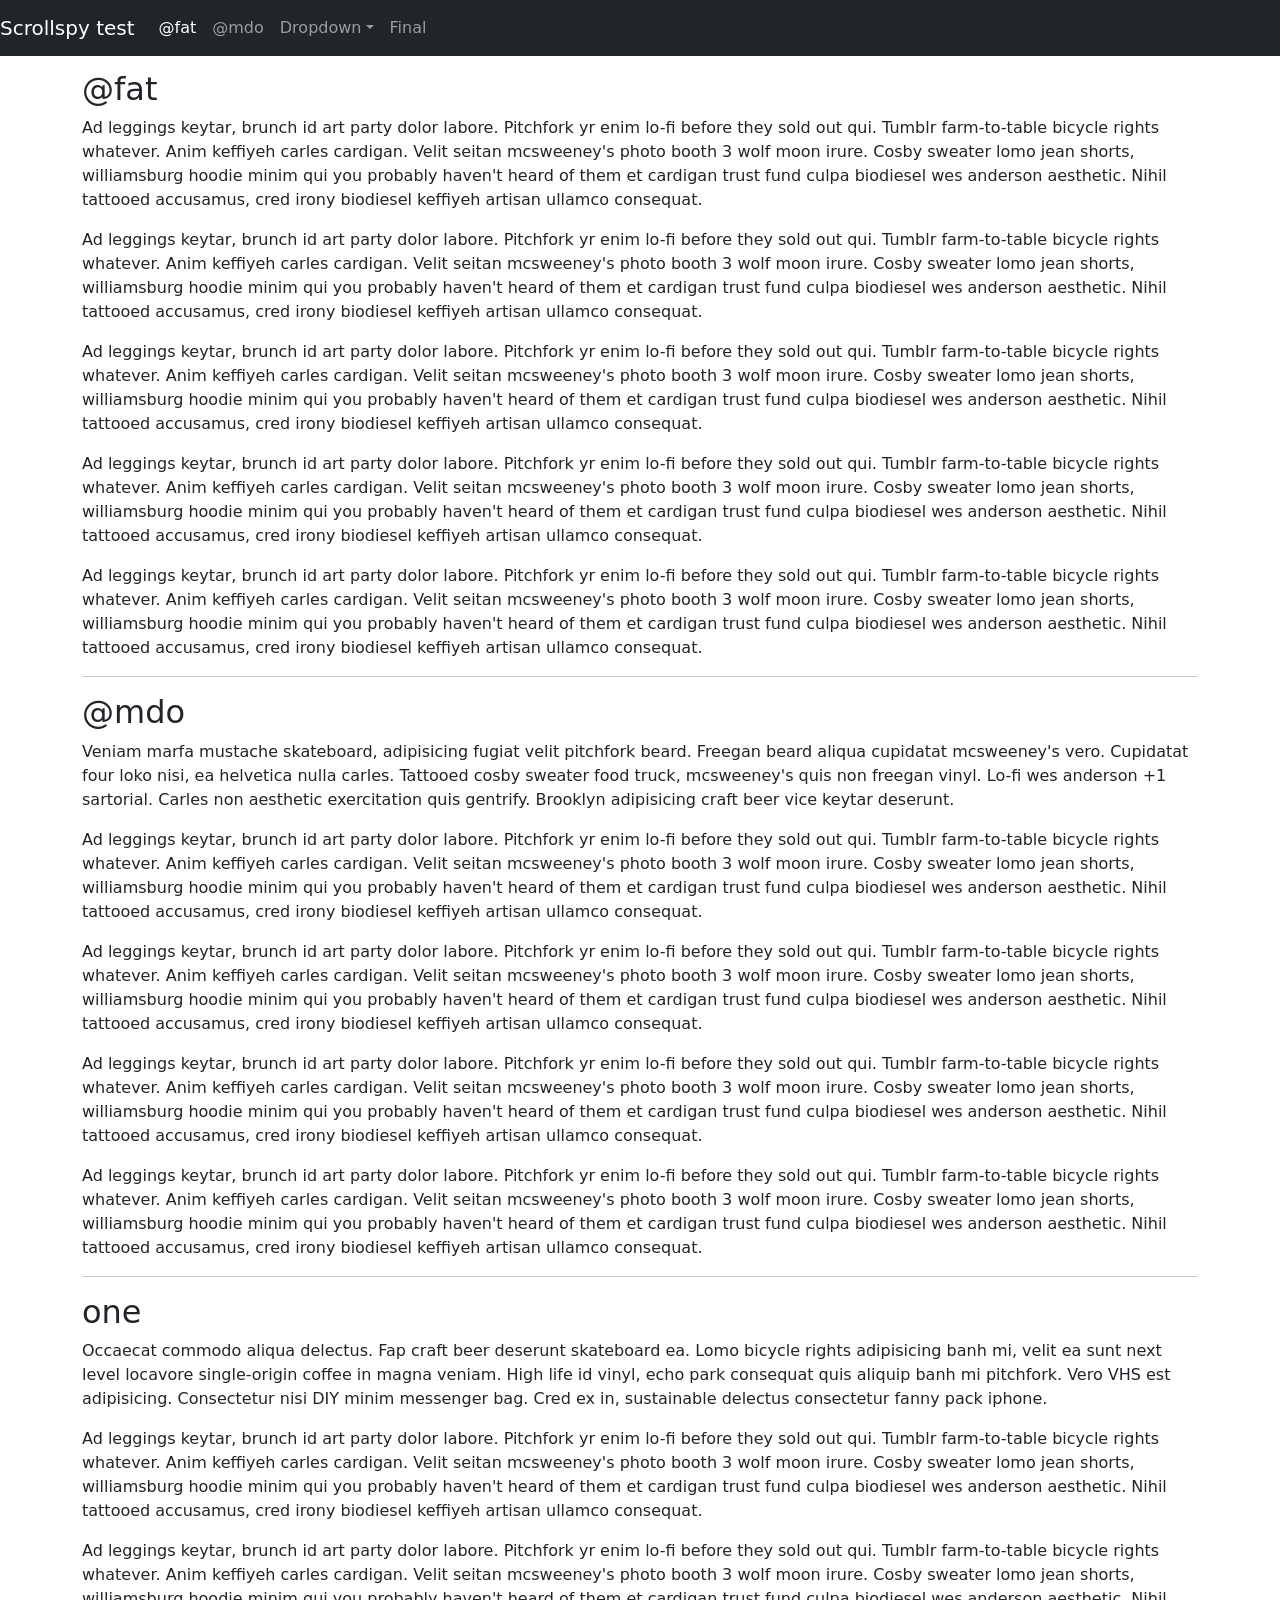
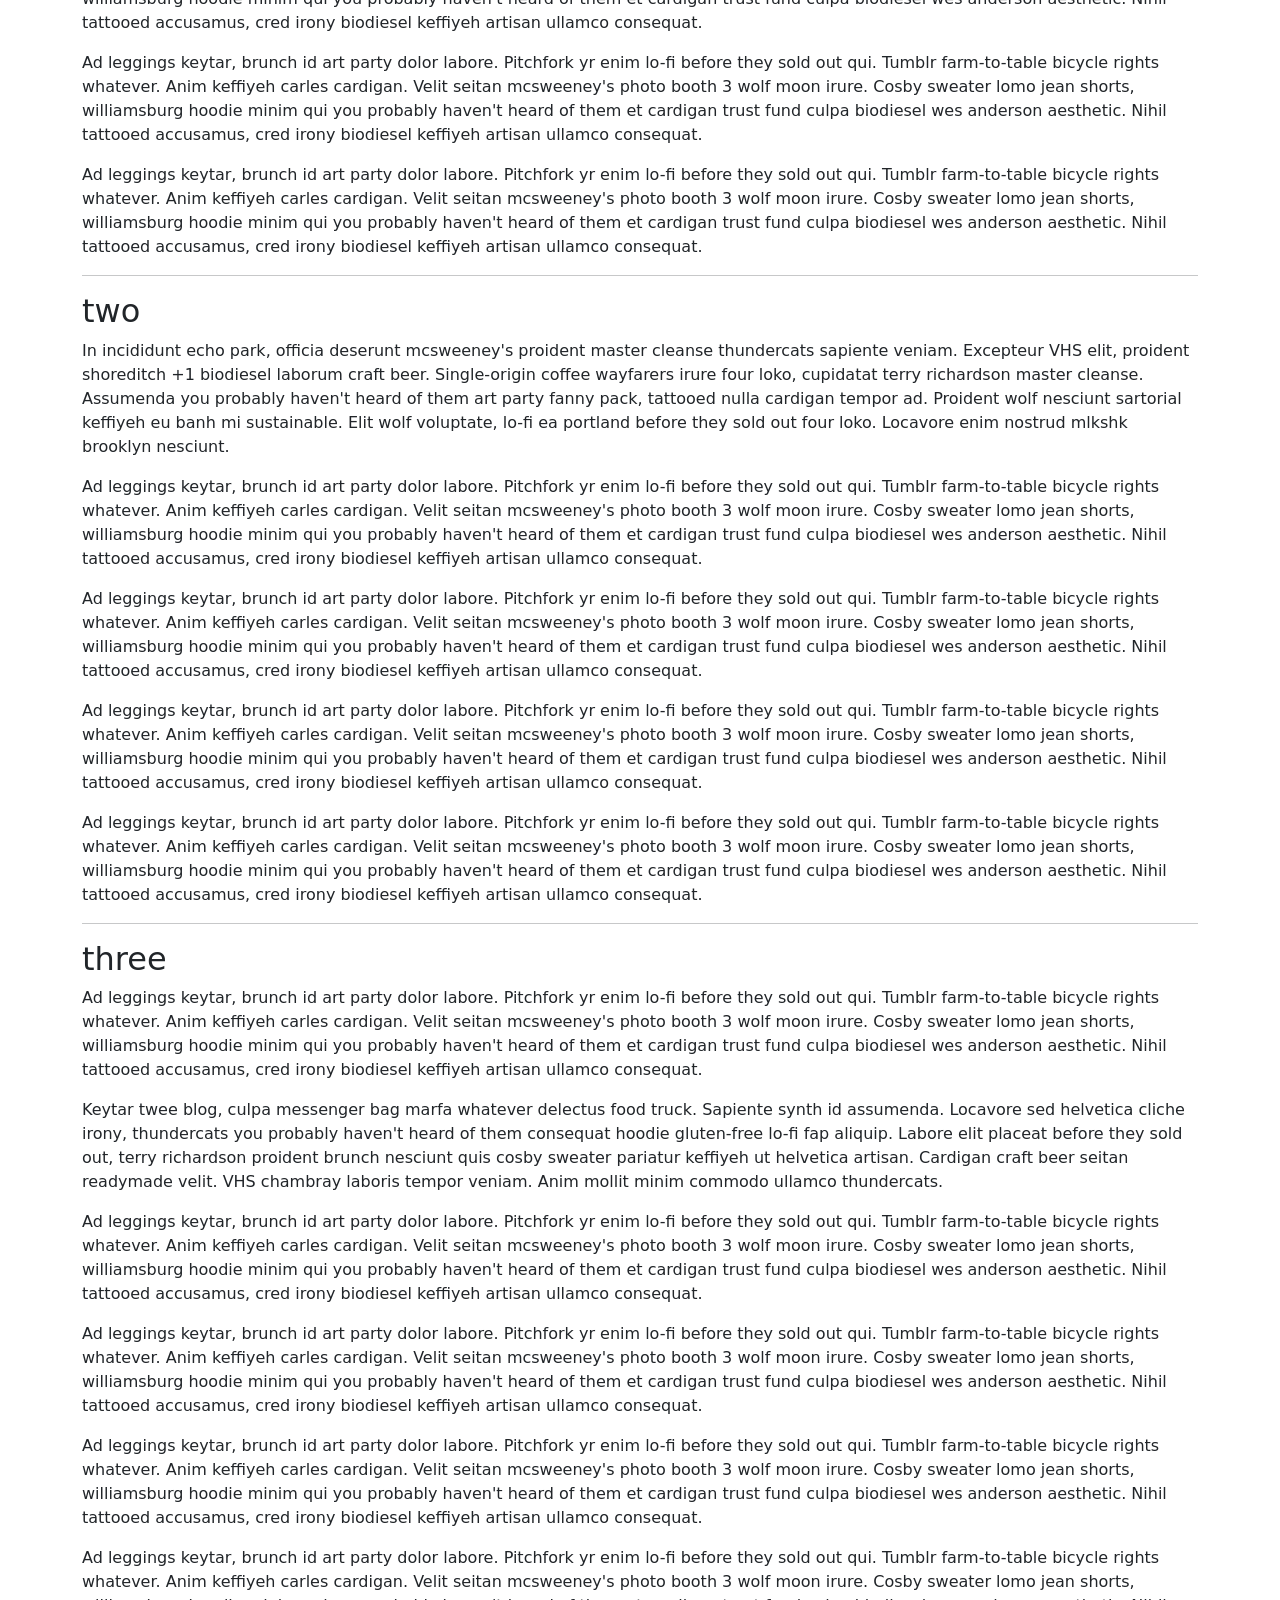
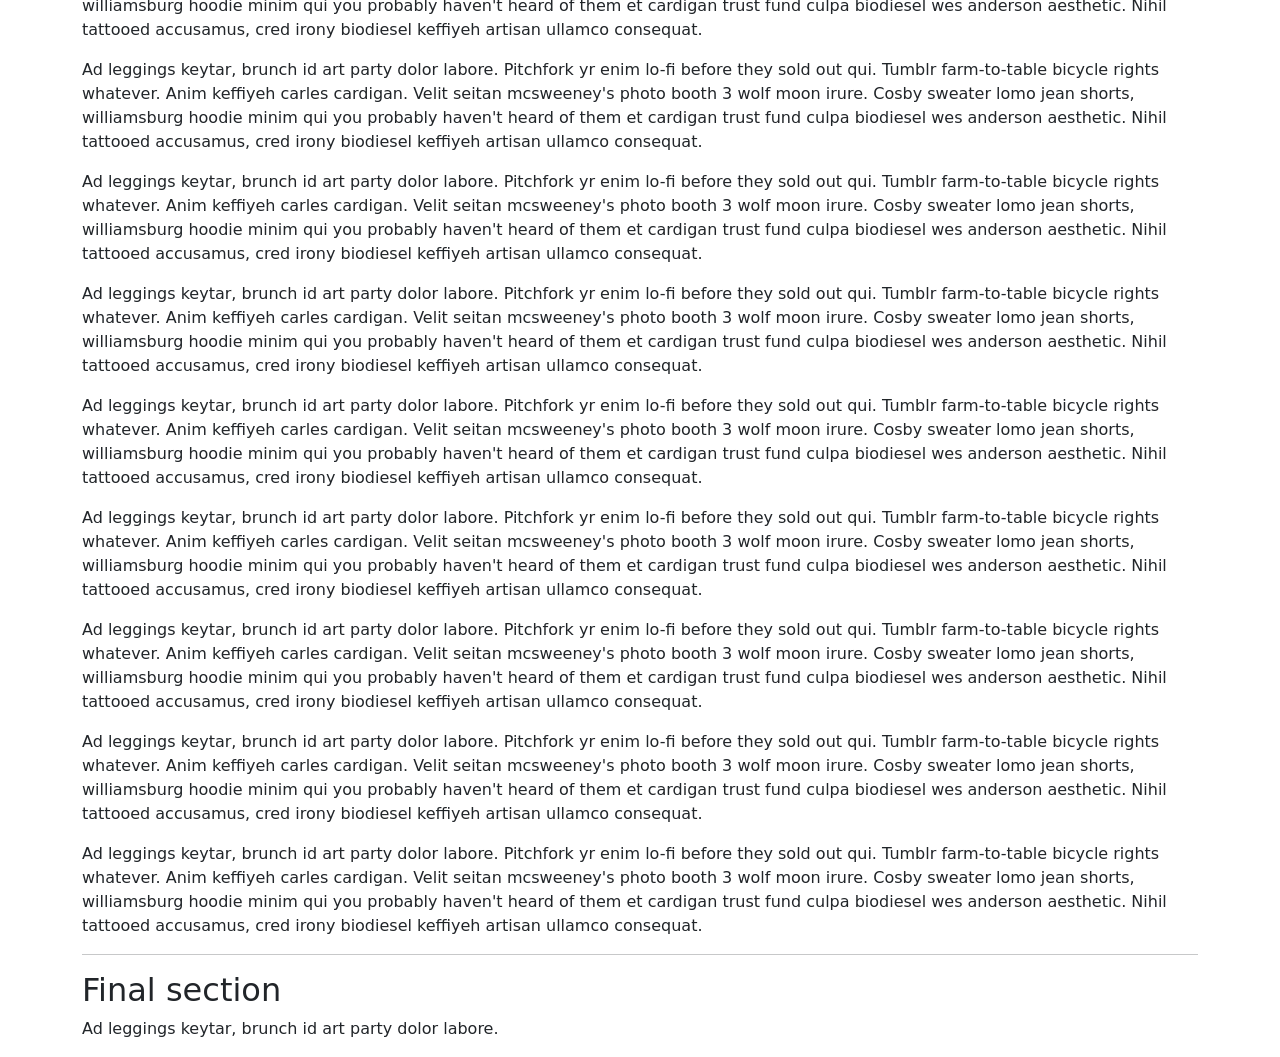
<file: src/main/webapp/assets/libs/bootstrap/js/tests/visual/scrollspy.html>
<!doctype html>
<html lang="en">
  <head>
    <meta charset="utf-8">
    <meta name="viewport" content="width=device-width, initial-scale=1">
    <link href="../../../dist/css/bootstrap.min.css" rel="stylesheet">
    <title>Scrollspy</title>
    <style>
      body { padding-top: 70px; }
    </style>
  </head>
  <body data-bs-spy="scroll" data-bs-target=".navbar" data-bs-offset="70">
    <nav class="navbar navbar-expand-md navbar-dark bg-dark fixed-top">
      <a class="navbar-brand" href="#">Scrollspy test</a>
      <button class="navbar-toggler" type="button" data-bs-toggle="collapse" data-bs-target="#navbarSupportedContent" aria-controls="navbarSupportedContent" aria-expanded="false" aria-label="Toggle navigation">
        <span class="navbar-toggler-icon"></span>
      </button>
      <div class="navbar-collapse collapse" id="navbarSupportedContent">
        <ul class="navbar-nav me-auto">
          <li class="nav-item">
            <a class="nav-link" href="#fat">@fat</a>
          </li>
          <li class="nav-item">
            <a class="nav-link" href="#mdo">@mdo</a>
          </li>
          <li class="nav-item dropdown">
            <a class="nav-link dropdown-toggle" href="#" data-bs-toggle="dropdown" aria-expanded="false">Dropdown</a>
            <ul class="dropdown-menu">
              <li><a class="dropdown-item" href="#one">One</a></li>
              <li><a class="dropdown-item" href="#two">Two</a></li>
              <li><a class="dropdown-item" href="#three">Three</a></li>
            </ul>
          </li>
          <li class="nav-item">
            <a class="nav-link" href="#final">Final</a>
          </li>
        </ul>
      </div>
    </nav>
    <div class="container">
      <h2 id="fat">@fat</h2>
      <p>Ad leggings keytar, brunch id art party dolor labore. Pitchfork yr enim lo-fi before they sold out qui. Tumblr farm-to-table bicycle rights whatever. Anim keffiyeh carles cardigan. Velit seitan mcsweeney's photo booth 3 wolf moon irure. Cosby sweater lomo jean shorts, williamsburg hoodie minim qui you probably haven't heard of them et cardigan trust fund culpa biodiesel wes anderson aesthetic. Nihil tattooed accusamus, cred irony biodiesel keffiyeh artisan ullamco consequat.</p>
      <p>Ad leggings keytar, brunch id art party dolor labore. Pitchfork yr enim lo-fi before they sold out qui. Tumblr farm-to-table bicycle rights whatever. Anim keffiyeh carles cardigan. Velit seitan mcsweeney's photo booth 3 wolf moon irure. Cosby sweater lomo jean shorts, williamsburg hoodie minim qui you probably haven't heard of them et cardigan trust fund culpa biodiesel wes anderson aesthetic. Nihil tattooed accusamus, cred irony biodiesel keffiyeh artisan ullamco consequat.</p>
      <p>Ad leggings keytar, brunch id art party dolor labore. Pitchfork yr enim lo-fi before they sold out qui. Tumblr farm-to-table bicycle rights whatever. Anim keffiyeh carles cardigan. Velit seitan mcsweeney's photo booth 3 wolf moon irure. Cosby sweater lomo jean shorts, williamsburg hoodie minim qui you probably haven't heard of them et cardigan trust fund culpa biodiesel wes anderson aesthetic. Nihil tattooed accusamus, cred irony biodiesel keffiyeh artisan ullamco consequat.</p>
      <p>Ad leggings keytar, brunch id art party dolor labore. Pitchfork yr enim lo-fi before they sold out qui. Tumblr farm-to-table bicycle rights whatever. Anim keffiyeh carles cardigan. Velit seitan mcsweeney's photo booth 3 wolf moon irure. Cosby sweater lomo jean shorts, williamsburg hoodie minim qui you probably haven't heard of them et cardigan trust fund culpa biodiesel wes anderson aesthetic. Nihil tattooed accusamus, cred irony biodiesel keffiyeh artisan ullamco consequat.</p>
      <p>Ad leggings keytar, brunch id art party dolor labore. Pitchfork yr enim lo-fi before they sold out qui. Tumblr farm-to-table bicycle rights whatever. Anim keffiyeh carles cardigan. Velit seitan mcsweeney's photo booth 3 wolf moon irure. Cosby sweater lomo jean shorts, williamsburg hoodie minim qui you probably haven't heard of them et cardigan trust fund culpa biodiesel wes anderson aesthetic. Nihil tattooed accusamus, cred irony biodiesel keffiyeh artisan ullamco consequat.</p>
      <hr>
      <h2 id="mdo">@mdo</h2>
      <p>Veniam marfa mustache skateboard, adipisicing fugiat velit pitchfork beard. Freegan beard aliqua cupidatat mcsweeney's vero. Cupidatat four loko nisi, ea helvetica nulla carles. Tattooed cosby sweater food truck, mcsweeney's quis non freegan vinyl. Lo-fi wes anderson +1 sartorial. Carles non aesthetic exercitation quis gentrify. Brooklyn adipisicing craft beer vice keytar deserunt.</p>
      <p>Ad leggings keytar, brunch id art party dolor labore. Pitchfork yr enim lo-fi before they sold out qui. Tumblr farm-to-table bicycle rights whatever. Anim keffiyeh carles cardigan. Velit seitan mcsweeney's photo booth 3 wolf moon irure. Cosby sweater lomo jean shorts, williamsburg hoodie minim qui you probably haven't heard of them et cardigan trust fund culpa biodiesel wes anderson aesthetic. Nihil tattooed accusamus, cred irony biodiesel keffiyeh artisan ullamco consequat.</p>
      <p>Ad leggings keytar, brunch id art party dolor labore. Pitchfork yr enim lo-fi before they sold out qui. Tumblr farm-to-table bicycle rights whatever. Anim keffiyeh carles cardigan. Velit seitan mcsweeney's photo booth 3 wolf moon irure. Cosby sweater lomo jean shorts, williamsburg hoodie minim qui you probably haven't heard of them et cardigan trust fund culpa biodiesel wes anderson aesthetic. Nihil tattooed accusamus, cred irony biodiesel keffiyeh artisan ullamco consequat.</p>
      <p>Ad leggings keytar, brunch id art party dolor labore. Pitchfork yr enim lo-fi before they sold out qui. Tumblr farm-to-table bicycle rights whatever. Anim keffiyeh carles cardigan. Velit seitan mcsweeney's photo booth 3 wolf moon irure. Cosby sweater lomo jean shorts, williamsburg hoodie minim qui you probably haven't heard of them et cardigan trust fund culpa biodiesel wes anderson aesthetic. Nihil tattooed accusamus, cred irony biodiesel keffiyeh artisan ullamco consequat.</p>
      <p>Ad leggings keytar, brunch id art party dolor labore. Pitchfork yr enim lo-fi before they sold out qui. Tumblr farm-to-table bicycle rights whatever. Anim keffiyeh carles cardigan. Velit seitan mcsweeney's photo booth 3 wolf moon irure. Cosby sweater lomo jean shorts, williamsburg hoodie minim qui you probably haven't heard of them et cardigan trust fund culpa biodiesel wes anderson aesthetic. Nihil tattooed accusamus, cred irony biodiesel keffiyeh artisan ullamco consequat.</p>
      <hr>
      <h2 id="one">one</h2>
      <p>Occaecat commodo aliqua delectus. Fap craft beer deserunt skateboard ea. Lomo bicycle rights adipisicing banh mi, velit ea sunt next level locavore single-origin coffee in magna veniam. High life id vinyl, echo park consequat quis aliquip banh mi pitchfork. Vero VHS est adipisicing. Consectetur nisi DIY minim messenger bag. Cred ex in, sustainable delectus consectetur fanny pack iphone.</p>
      <p>Ad leggings keytar, brunch id art party dolor labore. Pitchfork yr enim lo-fi before they sold out qui. Tumblr farm-to-table bicycle rights whatever. Anim keffiyeh carles cardigan. Velit seitan mcsweeney's photo booth 3 wolf moon irure. Cosby sweater lomo jean shorts, williamsburg hoodie minim qui you probably haven't heard of them et cardigan trust fund culpa biodiesel wes anderson aesthetic. Nihil tattooed accusamus, cred irony biodiesel keffiyeh artisan ullamco consequat.</p>
      <p>Ad leggings keytar, brunch id art party dolor labore. Pitchfork yr enim lo-fi before they sold out qui. Tumblr farm-to-table bicycle rights whatever. Anim keffiyeh carles cardigan. Velit seitan mcsweeney's photo booth 3 wolf moon irure. Cosby sweater lomo jean shorts, williamsburg hoodie minim qui you probably haven't heard of them et cardigan trust fund culpa biodiesel wes anderson aesthetic. Nihil tattooed accusamus, cred irony biodiesel keffiyeh artisan ullamco consequat.</p>
      <p>Ad leggings keytar, brunch id art party dolor labore. Pitchfork yr enim lo-fi before they sold out qui. Tumblr farm-to-table bicycle rights whatever. Anim keffiyeh carles cardigan. Velit seitan mcsweeney's photo booth 3 wolf moon irure. Cosby sweater lomo jean shorts, williamsburg hoodie minim qui you probably haven't heard of them et cardigan trust fund culpa biodiesel wes anderson aesthetic. Nihil tattooed accusamus, cred irony biodiesel keffiyeh artisan ullamco consequat.</p>
      <p>Ad leggings keytar, brunch id art party dolor labore. Pitchfork yr enim lo-fi before they sold out qui. Tumblr farm-to-table bicycle rights whatever. Anim keffiyeh carles cardigan. Velit seitan mcsweeney's photo booth 3 wolf moon irure. Cosby sweater lomo jean shorts, williamsburg hoodie minim qui you probably haven't heard of them et cardigan trust fund culpa biodiesel wes anderson aesthetic. Nihil tattooed accusamus, cred irony biodiesel keffiyeh artisan ullamco consequat.</p>
      <hr>
      <h2 id="two">two</h2>
      <p>In incididunt echo park, officia deserunt mcsweeney's proident master cleanse thundercats sapiente veniam. Excepteur VHS elit, proident shoreditch +1 biodiesel laborum craft beer. Single-origin coffee wayfarers irure four loko, cupidatat terry richardson master cleanse. Assumenda you probably haven't heard of them art party fanny pack, tattooed nulla cardigan tempor ad. Proident wolf nesciunt sartorial keffiyeh eu banh mi sustainable. Elit wolf voluptate, lo-fi ea portland before they sold out four loko. Locavore enim nostrud mlkshk brooklyn nesciunt.</p>
      <p>Ad leggings keytar, brunch id art party dolor labore. Pitchfork yr enim lo-fi before they sold out qui. Tumblr farm-to-table bicycle rights whatever. Anim keffiyeh carles cardigan. Velit seitan mcsweeney's photo booth 3 wolf moon irure. Cosby sweater lomo jean shorts, williamsburg hoodie minim qui you probably haven't heard of them et cardigan trust fund culpa biodiesel wes anderson aesthetic. Nihil tattooed accusamus, cred irony biodiesel keffiyeh artisan ullamco consequat.</p>
      <p>Ad leggings keytar, brunch id art party dolor labore. Pitchfork yr enim lo-fi before they sold out qui. Tumblr farm-to-table bicycle rights whatever. Anim keffiyeh carles cardigan. Velit seitan mcsweeney's photo booth 3 wolf moon irure. Cosby sweater lomo jean shorts, williamsburg hoodie minim qui you probably haven't heard of them et cardigan trust fund culpa biodiesel wes anderson aesthetic. Nihil tattooed accusamus, cred irony biodiesel keffiyeh artisan ullamco consequat.</p>
      <p>Ad leggings keytar, brunch id art party dolor labore. Pitchfork yr enim lo-fi before they sold out qui. Tumblr farm-to-table bicycle rights whatever. Anim keffiyeh carles cardigan. Velit seitan mcsweeney's photo booth 3 wolf moon irure. Cosby sweater lomo jean shorts, williamsburg hoodie minim qui you probably haven't heard of them et cardigan trust fund culpa biodiesel wes anderson aesthetic. Nihil tattooed accusamus, cred irony biodiesel keffiyeh artisan ullamco consequat.</p>
      <p>Ad leggings keytar, brunch id art party dolor labore. Pitchfork yr enim lo-fi before they sold out qui. Tumblr farm-to-table bicycle rights whatever. Anim keffiyeh carles cardigan. Velit seitan mcsweeney's photo booth 3 wolf moon irure. Cosby sweater lomo jean shorts, williamsburg hoodie minim qui you probably haven't heard of them et cardigan trust fund culpa biodiesel wes anderson aesthetic. Nihil tattooed accusamus, cred irony biodiesel keffiyeh artisan ullamco consequat.</p>
      <hr>
      <h2 id="three">three</h2>
      <p>Ad leggings keytar, brunch id art party dolor labore. Pitchfork yr enim lo-fi before they sold out qui. Tumblr farm-to-table bicycle rights whatever. Anim keffiyeh carles cardigan. Velit seitan mcsweeney's photo booth 3 wolf moon irure. Cosby sweater lomo jean shorts, williamsburg hoodie minim qui you probably haven't heard of them et cardigan trust fund culpa biodiesel wes anderson aesthetic. Nihil tattooed accusamus, cred irony biodiesel keffiyeh artisan ullamco consequat.</p>
      <p>Keytar twee blog, culpa messenger bag marfa whatever delectus food truck. Sapiente synth id assumenda. Locavore sed helvetica cliche irony, thundercats you probably haven't heard of them consequat hoodie gluten-free lo-fi fap aliquip. Labore elit placeat before they sold out, terry richardson proident brunch nesciunt quis cosby sweater pariatur keffiyeh ut helvetica artisan. Cardigan craft beer seitan readymade velit. VHS chambray laboris tempor veniam. Anim mollit minim commodo ullamco thundercats.</p>
      <p>Ad leggings keytar, brunch id art party dolor labore. Pitchfork yr enim lo-fi before they sold out qui. Tumblr farm-to-table bicycle rights whatever. Anim keffiyeh carles cardigan. Velit seitan mcsweeney's photo booth 3 wolf moon irure. Cosby sweater lomo jean shorts, williamsburg hoodie minim qui you probably haven't heard of them et cardigan trust fund culpa biodiesel wes anderson aesthetic. Nihil tattooed accusamus, cred irony biodiesel keffiyeh artisan ullamco consequat.</p>
      <p>Ad leggings keytar, brunch id art party dolor labore. Pitchfork yr enim lo-fi before they sold out qui. Tumblr farm-to-table bicycle rights whatever. Anim keffiyeh carles cardigan. Velit seitan mcsweeney's photo booth 3 wolf moon irure. Cosby sweater lomo jean shorts, williamsburg hoodie minim qui you probably haven't heard of them et cardigan trust fund culpa biodiesel wes anderson aesthetic. Nihil tattooed accusamus, cred irony biodiesel keffiyeh artisan ullamco consequat.</p>
      <p>Ad leggings keytar, brunch id art party dolor labore. Pitchfork yr enim lo-fi before they sold out qui. Tumblr farm-to-table bicycle rights whatever. Anim keffiyeh carles cardigan. Velit seitan mcsweeney's photo booth 3 wolf moon irure. Cosby sweater lomo jean shorts, williamsburg hoodie minim qui you probably haven't heard of them et cardigan trust fund culpa biodiesel wes anderson aesthetic. Nihil tattooed accusamus, cred irony biodiesel keffiyeh artisan ullamco consequat.</p>
      <p>Ad leggings keytar, brunch id art party dolor labore. Pitchfork yr enim lo-fi before they sold out qui. Tumblr farm-to-table bicycle rights whatever. Anim keffiyeh carles cardigan. Velit seitan mcsweeney's photo booth 3 wolf moon irure. Cosby sweater lomo jean shorts, williamsburg hoodie minim qui you probably haven't heard of them et cardigan trust fund culpa biodiesel wes anderson aesthetic. Nihil tattooed accusamus, cred irony biodiesel keffiyeh artisan ullamco consequat.</p>
      <p>Ad leggings keytar, brunch id art party dolor labore. Pitchfork yr enim lo-fi before they sold out qui. Tumblr farm-to-table bicycle rights whatever. Anim keffiyeh carles cardigan. Velit seitan mcsweeney's photo booth 3 wolf moon irure. Cosby sweater lomo jean shorts, williamsburg hoodie minim qui you probably haven't heard of them et cardigan trust fund culpa biodiesel wes anderson aesthetic. Nihil tattooed accusamus, cred irony biodiesel keffiyeh artisan ullamco consequat.</p>
      <p>Ad leggings keytar, brunch id art party dolor labore. Pitchfork yr enim lo-fi before they sold out qui. Tumblr farm-to-table bicycle rights whatever. Anim keffiyeh carles cardigan. Velit seitan mcsweeney's photo booth 3 wolf moon irure. Cosby sweater lomo jean shorts, williamsburg hoodie minim qui you probably haven't heard of them et cardigan trust fund culpa biodiesel wes anderson aesthetic. Nihil tattooed accusamus, cred irony biodiesel keffiyeh artisan ullamco consequat.</p>
      <p>Ad leggings keytar, brunch id art party dolor labore. Pitchfork yr enim lo-fi before they sold out qui. Tumblr farm-to-table bicycle rights whatever. Anim keffiyeh carles cardigan. Velit seitan mcsweeney's photo booth 3 wolf moon irure. Cosby sweater lomo jean shorts, williamsburg hoodie minim qui you probably haven't heard of them et cardigan trust fund culpa biodiesel wes anderson aesthetic. Nihil tattooed accusamus, cred irony biodiesel keffiyeh artisan ullamco consequat.</p>
      <p>Ad leggings keytar, brunch id art party dolor labore. Pitchfork yr enim lo-fi before they sold out qui. Tumblr farm-to-table bicycle rights whatever. Anim keffiyeh carles cardigan. Velit seitan mcsweeney's photo booth 3 wolf moon irure. Cosby sweater lomo jean shorts, williamsburg hoodie minim qui you probably haven't heard of them et cardigan trust fund culpa biodiesel wes anderson aesthetic. Nihil tattooed accusamus, cred irony biodiesel keffiyeh artisan ullamco consequat.</p>
      <p>Ad leggings keytar, brunch id art party dolor labore. Pitchfork yr enim lo-fi before they sold out qui. Tumblr farm-to-table bicycle rights whatever. Anim keffiyeh carles cardigan. Velit seitan mcsweeney's photo booth 3 wolf moon irure. Cosby sweater lomo jean shorts, williamsburg hoodie minim qui you probably haven't heard of them et cardigan trust fund culpa biodiesel wes anderson aesthetic. Nihil tattooed accusamus, cred irony biodiesel keffiyeh artisan ullamco consequat.</p>
      <p>Ad leggings keytar, brunch id art party dolor labore. Pitchfork yr enim lo-fi before they sold out qui. Tumblr farm-to-table bicycle rights whatever. Anim keffiyeh carles cardigan. Velit seitan mcsweeney's photo booth 3 wolf moon irure. Cosby sweater lomo jean shorts, williamsburg hoodie minim qui you probably haven't heard of them et cardigan trust fund culpa biodiesel wes anderson aesthetic. Nihil tattooed accusamus, cred irony biodiesel keffiyeh artisan ullamco consequat.</p>
      <p>Ad leggings keytar, brunch id art party dolor labore. Pitchfork yr enim lo-fi before they sold out qui. Tumblr farm-to-table bicycle rights whatever. Anim keffiyeh carles cardigan. Velit seitan mcsweeney's photo booth 3 wolf moon irure. Cosby sweater lomo jean shorts, williamsburg hoodie minim qui you probably haven't heard of them et cardigan trust fund culpa biodiesel wes anderson aesthetic. Nihil tattooed accusamus, cred irony biodiesel keffiyeh artisan ullamco consequat.</p>
      <p>Ad leggings keytar, brunch id art party dolor labore. Pitchfork yr enim lo-fi before they sold out qui. Tumblr farm-to-table bicycle rights whatever. Anim keffiyeh carles cardigan. Velit seitan mcsweeney's photo booth 3 wolf moon irure. Cosby sweater lomo jean shorts, williamsburg hoodie minim qui you probably haven't heard of them et cardigan trust fund culpa biodiesel wes anderson aesthetic. Nihil tattooed accusamus, cred irony biodiesel keffiyeh artisan ullamco consequat.</p>
      <hr>
      <h2 id="final">Final section</h2>
      <p>Ad leggings keytar, brunch id art party dolor labore.</p>
    </div>

    <script src="../../../dist/js/bootstrap.bundle.js"></script>
  </body>
</html>
</file>
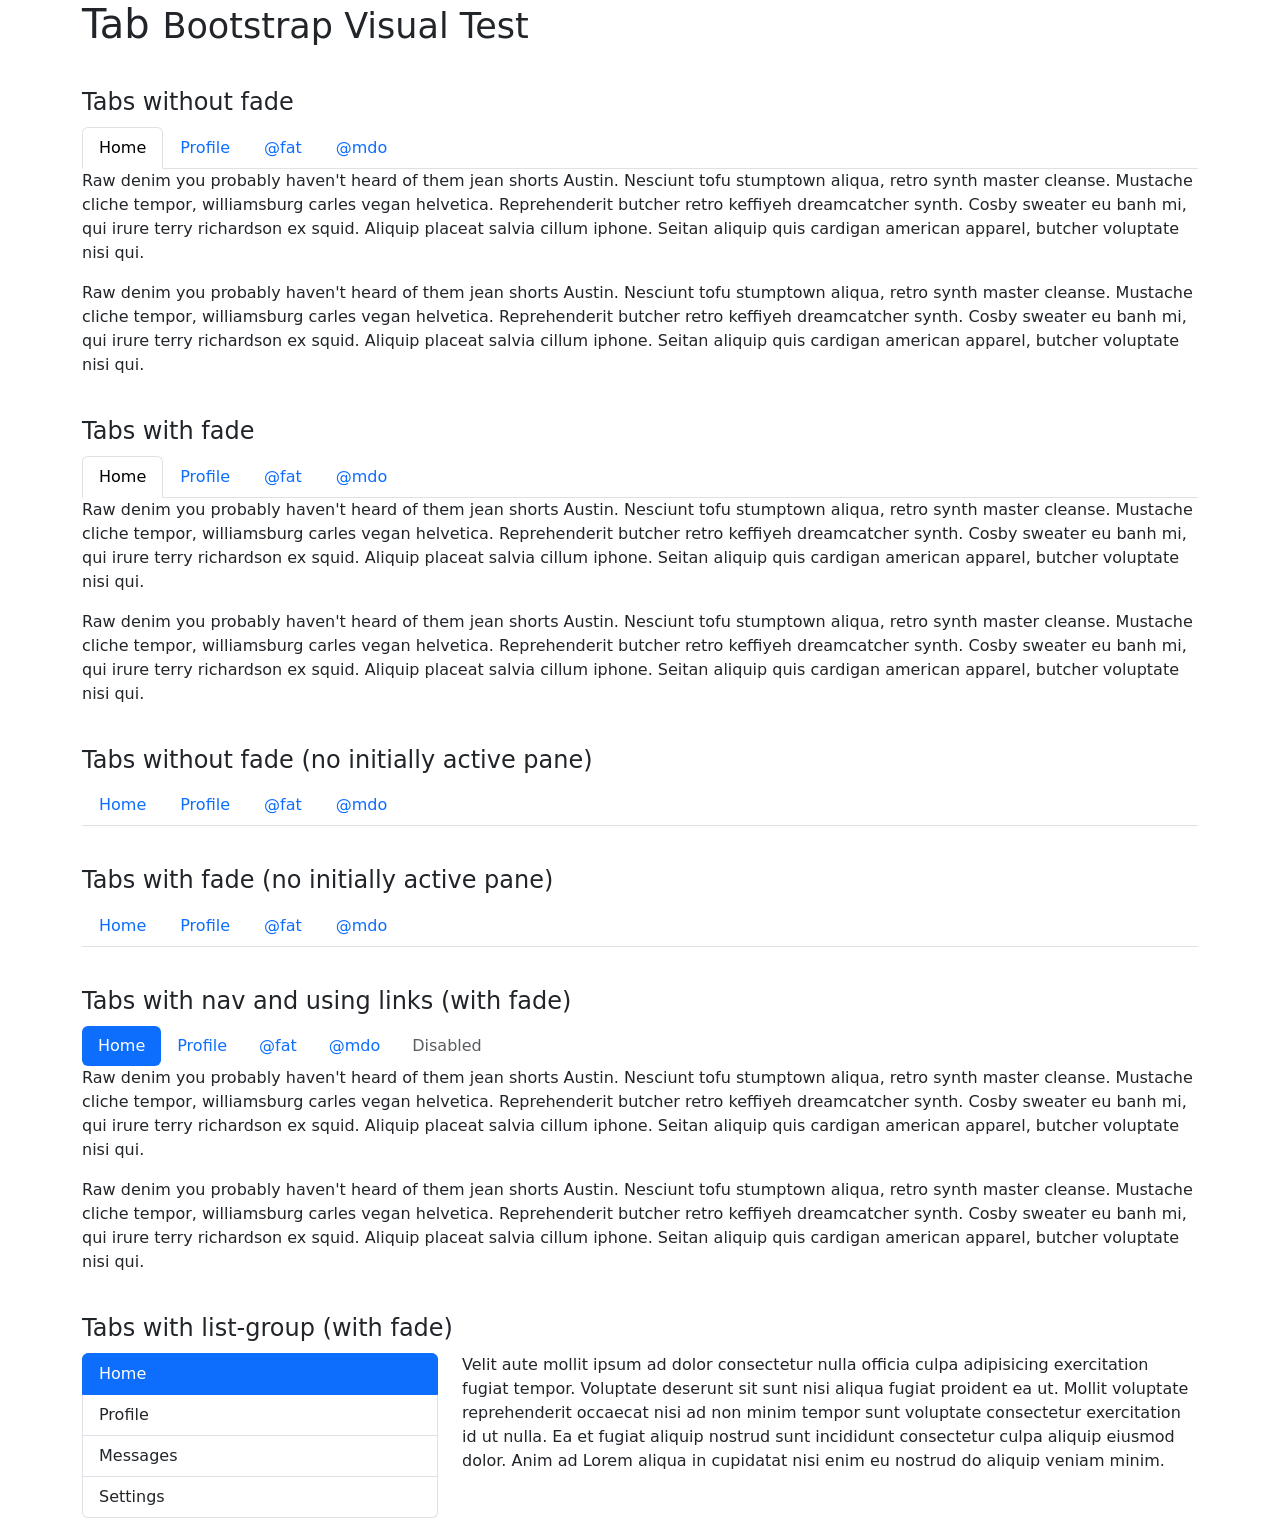
<file: src/main/webapp/assets/libs/bootstrap/js/tests/visual/tab.html>
<!doctype html>
<html lang="en">
  <head>
    <meta charset="utf-8">
    <meta name="viewport" content="width=device-width, initial-scale=1">
    <link href="../../../dist/css/bootstrap.min.css" rel="stylesheet">
    <title>Tab</title>
    <style>
      h4 {
        margin: 40px 0 10px;
      }
    </style>
  </head>
  <body>
    <div class="container">
      <h1>Tab <small>Bootstrap Visual Test</small></h1>

      <h4>Tabs without fade</h4>

      <ul class="nav nav-tabs" role="tablist">
        <li class="nav-item" role="presentation">
          <button type="button" class="nav-link active" data-bs-toggle="tab" data-bs-target="#home" role="tab" aria-selected="true">Home</button>
        </li>
        <li class="nav-item" role="presentation">
          <button type="button" class="nav-link" data-bs-toggle="tab" data-bs-target="#profile" role="tab">Profile</button>
        </li>
        <li class="nav-item" role="presentation">
          <button type="button" class="nav-link" data-bs-toggle="tab" data-bs-target="#fat" role="tab">@fat</button>
        </li>
        <li class="nav-item" role="presentation">
          <button type="button" class="nav-link" data-bs-toggle="tab" data-bs-target="#mdo" role="tab">@mdo</button>
        </li>
      </ul>

      <div class="tab-content" role="tablist">
        <div class="tab-pane active" id="home" role="tabpanel">
          <p>Raw denim you probably haven't heard of them jean shorts Austin. Nesciunt tofu stumptown aliqua, retro synth master cleanse. Mustache cliche tempor, williamsburg carles vegan helvetica. Reprehenderit butcher retro keffiyeh dreamcatcher synth. Cosby sweater eu banh mi, qui irure terry richardson ex squid. Aliquip placeat salvia cillum iphone. Seitan aliquip quis cardigan american apparel, butcher voluptate nisi qui.</p>
          <p>Raw denim you probably haven't heard of them jean shorts Austin. Nesciunt tofu stumptown aliqua, retro synth master cleanse. Mustache cliche tempor, williamsburg carles vegan helvetica. Reprehenderit butcher retro keffiyeh dreamcatcher synth. Cosby sweater eu banh mi, qui irure terry richardson ex squid. Aliquip placeat salvia cillum iphone. Seitan aliquip quis cardigan american apparel, butcher voluptate nisi qui.</p>
        </div>
        <div class="tab-pane" id="profile" role="tabpanel">
          <p>Food truck fixie locavore, accusamus mcsweeney's marfa nulla single-origin coffee squid. Exercitation +1 labore velit, blog sartorial PBR leggings next level wes anderson artisan four loko farm-to-table craft beer twee. Qui photo booth letterpress, commodo enim craft beer mlkshk aliquip jean shorts ullamco ad vinyl cillum PBR. Homo nostrud organic, assumenda labore aesthetic magna delectus mollit. Keytar helvetica VHS salvia yr, vero magna velit sapiente labore stumptown. Vegan fanny pack odio cillum wes anderson 8-bit, sustainable jean shorts beard ut DIY ethical culpa terry richardson biodiesel. Art party scenester stumptown, tumblr butcher vero sint qui sapiente accusamus tattooed echo park.</p>
          <p>Food truck fixie locavore, accusamus mcsweeney's marfa nulla single-origin coffee squid. Exercitation +1 labore velit, blog sartorial PBR leggings next level wes anderson artisan four loko farm-to-table craft beer twee. Qui photo booth letterpress, commodo enim craft beer mlkshk aliquip jean shorts ullamco ad vinyl cillum PBR. Homo nostrud organic, assumenda labore aesthetic magna delectus mollit. Keytar helvetica VHS salvia yr, vero magna velit sapiente labore stumptown. Vegan fanny pack odio cillum wes anderson 8-bit, sustainable jean shorts beard ut DIY ethical culpa terry richardson biodiesel. Art party scenester stumptown, tumblr butcher vero sint qui sapiente accusamus tattooed echo park.</p>
        </div>
        <div class="tab-pane" id="fat" role="tabpanel">
          <p>Etsy mixtape wayfarers, ethical wes anderson tofu before they sold out mcsweeney's organic lomo retro fanny pack lo-fi farm-to-table readymade. Messenger bag gentrify pitchfork tattooed craft beer, iphone skateboard locavore carles etsy salvia banksy hoodie helvetica. DIY synth PBR banksy irony. Leggings gentrify squid 8-bit cred pitchfork. Williamsburg banh mi whatever gluten-free, carles pitchfork biodiesel fixie etsy retro mlkshk vice blog. Scenester cred you probably haven't heard of them, vinyl craft beer blog stumptown. Pitchfork sustainable tofu synth chambray yr.</p>
          <p>Etsy mixtape wayfarers, ethical wes anderson tofu before they sold out mcsweeney's organic lomo retro fanny pack lo-fi farm-to-table readymade. Messenger bag gentrify pitchfork tattooed craft beer, iphone skateboard locavore carles etsy salvia banksy hoodie helvetica. DIY synth PBR banksy irony. Leggings gentrify squid 8-bit cred pitchfork. Williamsburg banh mi whatever gluten-free, carles pitchfork biodiesel fixie etsy retro mlkshk vice blog. Scenester cred you probably haven't heard of them, vinyl craft beer blog stumptown. Pitchfork sustainable tofu synth chambray yr.</p>
        </div>
        <div class="tab-pane" id="mdo" role="tabpanel">
          <p>Trust fund seitan letterpress, keytar raw denim keffiyeh etsy art party before they sold out master cleanse gluten-free squid scenester freegan cosby sweater. Fanny pack portland seitan DIY, art party locavore wolf cliche high life echo park Austin. Cred vinyl keffiyeh DIY salvia PBR, banh mi before they sold out farm-to-table VHS viral locavore cosby sweater. Lomo wolf viral, mustache readymade thundercats keffiyeh craft beer marfa ethical. Wolf salvia freegan, sartorial keffiyeh echo park vegan.</p>
          <p>Trust fund seitan letterpress, keytar raw denim keffiyeh etsy art party before they sold out master cleanse gluten-free squid scenester freegan cosby sweater. Fanny pack portland seitan DIY, art party locavore wolf cliche high life echo park Austin. Cred vinyl keffiyeh DIY salvia PBR, banh mi before they sold out farm-to-table VHS viral locavore cosby sweater. Lomo wolf viral, mustache readymade thundercats keffiyeh craft beer marfa ethical. Wolf salvia freegan, sartorial keffiyeh echo park vegan.</p>
        </div>
      </div>

      <h4>Tabs with fade</h4>

      <ul class="nav nav-tabs" role="tablist">
        <li class="nav-item" role="presentation">
          <button type="button" class="nav-link active" data-bs-toggle="tab" data-bs-target="#home2" role="tab" aria-selected="true">Home</button>
        </li>
        <li class="nav-item" role="presentation">
          <button type="button" class="nav-link" data-bs-toggle="tab" data-bs-target="#profile2" role="tab">Profile</button>
        </li>
        <li class="nav-item" role="presentation">
          <button type="button" class="nav-link" data-bs-toggle="tab" data-bs-target="#fat2" role="tab">@fat</button>
        </li>
        <li class="nav-item" role="presentation">
          <button type="button" class="nav-link" data-bs-toggle="tab" data-bs-target="#mdo2" role="tab">@mdo</button>
        </li>
      </ul>

      <div class="tab-content" role="tablist">
        <div class="tab-pane fade show active" id="home2" role="tabpanel">
          <p>Raw denim you probably haven't heard of them jean shorts Austin. Nesciunt tofu stumptown aliqua, retro synth master cleanse. Mustache cliche tempor, williamsburg carles vegan helvetica. Reprehenderit butcher retro keffiyeh dreamcatcher synth. Cosby sweater eu banh mi, qui irure terry richardson ex squid. Aliquip placeat salvia cillum iphone. Seitan aliquip quis cardigan american apparel, butcher voluptate nisi qui.</p>
          <p>Raw denim you probably haven't heard of them jean shorts Austin. Nesciunt tofu stumptown aliqua, retro synth master cleanse. Mustache cliche tempor, williamsburg carles vegan helvetica. Reprehenderit butcher retro keffiyeh dreamcatcher synth. Cosby sweater eu banh mi, qui irure terry richardson ex squid. Aliquip placeat salvia cillum iphone. Seitan aliquip quis cardigan american apparel, butcher voluptate nisi qui.</p>
        </div>
        <div class="tab-pane fade" id="profile2" role="tabpanel">
          <p>Food truck fixie locavore, accusamus mcsweeney's marfa nulla single-origin coffee squid. Exercitation +1 labore velit, blog sartorial PBR leggings next level wes anderson artisan four loko farm-to-table craft beer twee. Qui photo booth letterpress, commodo enim craft beer mlkshk aliquip jean shorts ullamco ad vinyl cillum PBR. Homo nostrud organic, assumenda labore aesthetic magna delectus mollit. Keytar helvetica VHS salvia yr, vero magna velit sapiente labore stumptown. Vegan fanny pack odio cillum wes anderson 8-bit, sustainable jean shorts beard ut DIY ethical culpa terry richardson biodiesel. Art party scenester stumptown, tumblr butcher vero sint qui sapiente accusamus tattooed echo park.</p>
          <p>Food truck fixie locavore, accusamus mcsweeney's marfa nulla single-origin coffee squid. Exercitation +1 labore velit, blog sartorial PBR leggings next level wes anderson artisan four loko farm-to-table craft beer twee. Qui photo booth letterpress, commodo enim craft beer mlkshk aliquip jean shorts ullamco ad vinyl cillum PBR. Homo nostrud organic, assumenda labore aesthetic magna delectus mollit. Keytar helvetica VHS salvia yr, vero magna velit sapiente labore stumptown. Vegan fanny pack odio cillum wes anderson 8-bit, sustainable jean shorts beard ut DIY ethical culpa terry richardson biodiesel. Art party scenester stumptown, tumblr butcher vero sint qui sapiente accusamus tattooed echo park.</p>
        </div>
        <div class="tab-pane fade" id="fat2" role="tabpanel">
          <p>Etsy mixtape wayfarers, ethical wes anderson tofu before they sold out mcsweeney's organic lomo retro fanny pack lo-fi farm-to-table readymade. Messenger bag gentrify pitchfork tattooed craft beer, iphone skateboard locavore carles etsy salvia banksy hoodie helvetica. DIY synth PBR banksy irony. Leggings gentrify squid 8-bit cred pitchfork. Williamsburg banh mi whatever gluten-free, carles pitchfork biodiesel fixie etsy retro mlkshk vice blog. Scenester cred you probably haven't heard of them, vinyl craft beer blog stumptown. Pitchfork sustainable tofu synth chambray yr.</p>
          <p>Etsy mixtape wayfarers, ethical wes anderson tofu before they sold out mcsweeney's organic lomo retro fanny pack lo-fi farm-to-table readymade. Messenger bag gentrify pitchfork tattooed craft beer, iphone skateboard locavore carles etsy salvia banksy hoodie helvetica. DIY synth PBR banksy irony. Leggings gentrify squid 8-bit cred pitchfork. Williamsburg banh mi whatever gluten-free, carles pitchfork biodiesel fixie etsy retro mlkshk vice blog. Scenester cred you probably haven't heard of them, vinyl craft beer blog stumptown. Pitchfork sustainable tofu synth chambray yr.</p>
        </div>
        <div class="tab-pane fade" id="mdo2" role="tabpanel">
          <p>Trust fund seitan letterpress, keytar raw denim keffiyeh etsy art party before they sold out master cleanse gluten-free squid scenester freegan cosby sweater. Fanny pack portland seitan DIY, art party locavore wolf cliche high life echo park Austin. Cred vinyl keffiyeh DIY salvia PBR, banh mi before they sold out farm-to-table VHS viral locavore cosby sweater. Lomo wolf viral, mustache readymade thundercats keffiyeh craft beer marfa ethical. Wolf salvia freegan, sartorial keffiyeh echo park vegan.</p>
          <p>Trust fund seitan letterpress, keytar raw denim keffiyeh etsy art party before they sold out master cleanse gluten-free squid scenester freegan cosby sweater. Fanny pack portland seitan DIY, art party locavore wolf cliche high life echo park Austin. Cred vinyl keffiyeh DIY salvia PBR, banh mi before they sold out farm-to-table VHS viral locavore cosby sweater. Lomo wolf viral, mustache readymade thundercats keffiyeh craft beer marfa ethical. Wolf salvia freegan, sartorial keffiyeh echo park vegan.</p>
        </div>
      </div>

      <h4>Tabs without fade (no initially active pane)</h4>

      <ul class="nav nav-tabs" role="tablist">
        <li class="nav-item" role="presentation">
          <button type="button" class="nav-link" data-bs-toggle="tab" data-bs-target="#home3" role="tab">Home</button>
        </li>
        <li class="nav-item" role="presentation">
          <button type="button" class="nav-link" data-bs-toggle="tab" data-bs-target="#profile3" role="tab">Profile</button>
        </li>
        <li class="nav-item" role="presentation">
          <button type="button" class="nav-link" data-bs-toggle="tab" data-bs-target="#fat3" role="tab">@fat</button>
        </li>
        <li class="nav-item" role="presentation">
          <button type="button" class="nav-link" data-bs-toggle="tab" data-bs-target="#mdo3" role="tab">@mdo</button>
        </li>
      </ul>

      <div class="tab-content" role="tablist">
        <div class="tab-pane" id="home3" role="tabpanel">
          <p>Raw denim you probably haven't heard of them jean shorts Austin. Nesciunt tofu stumptown aliqua, retro synth master cleanse. Mustache cliche tempor, williamsburg carles vegan helvetica. Reprehenderit butcher retro keffiyeh dreamcatcher synth. Cosby sweater eu banh mi, qui irure terry richardson ex squid. Aliquip placeat salvia cillum iphone. Seitan aliquip quis cardigan american apparel, butcher voluptate nisi qui.</p>
          <p>Raw denim you probably haven't heard of them jean shorts Austin. Nesciunt tofu stumptown aliqua, retro synth master cleanse. Mustache cliche tempor, williamsburg carles vegan helvetica. Reprehenderit butcher retro keffiyeh dreamcatcher synth. Cosby sweater eu banh mi, qui irure terry richardson ex squid. Aliquip placeat salvia cillum iphone. Seitan aliquip quis cardigan american apparel, butcher voluptate nisi qui.</p>
        </div>
        <div class="tab-pane" id="profile3" role="tabpanel">
          <p>Food truck fixie locavore, accusamus mcsweeney's marfa nulla single-origin coffee squid. Exercitation +1 labore velit, blog sartorial PBR leggings next level wes anderson artisan four loko farm-to-table craft beer twee. Qui photo booth letterpress, commodo enim craft beer mlkshk aliquip jean shorts ullamco ad vinyl cillum PBR. Homo nostrud organic, assumenda labore aesthetic magna delectus mollit. Keytar helvetica VHS salvia yr, vero magna velit sapiente labore stumptown. Vegan fanny pack odio cillum wes anderson 8-bit, sustainable jean shorts beard ut DIY ethical culpa terry richardson biodiesel. Art party scenester stumptown, tumblr butcher vero sint qui sapiente accusamus tattooed echo park.</p>
          <p>Food truck fixie locavore, accusamus mcsweeney's marfa nulla single-origin coffee squid. Exercitation +1 labore velit, blog sartorial PBR leggings next level wes anderson artisan four loko farm-to-table craft beer twee. Qui photo booth letterpress, commodo enim craft beer mlkshk aliquip jean shorts ullamco ad vinyl cillum PBR. Homo nostrud organic, assumenda labore aesthetic magna delectus mollit. Keytar helvetica VHS salvia yr, vero magna velit sapiente labore stumptown. Vegan fanny pack odio cillum wes anderson 8-bit, sustainable jean shorts beard ut DIY ethical culpa terry richardson biodiesel. Art party scenester stumptown, tumblr butcher vero sint qui sapiente accusamus tattooed echo park.</p>
        </div>
        <div class="tab-pane" id="fat3" role="tabpanel">
          <p>Etsy mixtape wayfarers, ethical wes anderson tofu before they sold out mcsweeney's organic lomo retro fanny pack lo-fi farm-to-table readymade. Messenger bag gentrify pitchfork tattooed craft beer, iphone skateboard locavore carles etsy salvia banksy hoodie helvetica. DIY synth PBR banksy irony. Leggings gentrify squid 8-bit cred pitchfork. Williamsburg banh mi whatever gluten-free, carles pitchfork biodiesel fixie etsy retro mlkshk vice blog. Scenester cred you probably haven't heard of them, vinyl craft beer blog stumptown. Pitchfork sustainable tofu synth chambray yr.</p>
          <p>Etsy mixtape wayfarers, ethical wes anderson tofu before they sold out mcsweeney's organic lomo retro fanny pack lo-fi farm-to-table readymade. Messenger bag gentrify pitchfork tattooed craft beer, iphone skateboard locavore carles etsy salvia banksy hoodie helvetica. DIY synth PBR banksy irony. Leggings gentrify squid 8-bit cred pitchfork. Williamsburg banh mi whatever gluten-free, carles pitchfork biodiesel fixie etsy retro mlkshk vice blog. Scenester cred you probably haven't heard of them, vinyl craft beer blog stumptown. Pitchfork sustainable tofu synth chambray yr.</p>
        </div>
        <div class="tab-pane" id="mdo3" role="tabpanel">
          <p>Trust fund seitan letterpress, keytar raw denim keffiyeh etsy art party before they sold out master cleanse gluten-free squid scenester freegan cosby sweater. Fanny pack portland seitan DIY, art party locavore wolf cliche high life echo park Austin. Cred vinyl keffiyeh DIY salvia PBR, banh mi before they sold out farm-to-table VHS viral locavore cosby sweater. Lomo wolf viral, mustache readymade thundercats keffiyeh craft beer marfa ethical. Wolf salvia freegan, sartorial keffiyeh echo park vegan.</p>
          <p>Trust fund seitan letterpress, keytar raw denim keffiyeh etsy art party before they sold out master cleanse gluten-free squid scenester freegan cosby sweater. Fanny pack portland seitan DIY, art party locavore wolf cliche high life echo park Austin. Cred vinyl keffiyeh DIY salvia PBR, banh mi before they sold out farm-to-table VHS viral locavore cosby sweater. Lomo wolf viral, mustache readymade thundercats keffiyeh craft beer marfa ethical. Wolf salvia freegan, sartorial keffiyeh echo park vegan.</p>
        </div>
      </div>

      <h4>Tabs with fade (no initially active pane)</h4>

      <ul class="nav nav-tabs" role="tablist">
        <li class="nav-item" role="presentation">
          <button type="button" class="nav-link" data-bs-toggle="tab" data-bs-target="#home4" role="tab">Home</button>
        </li>
        <li class="nav-item" role="presentation">
          <button type="button" class="nav-link" data-bs-toggle="tab" data-bs-target="#profile4" role="tab">Profile</button>
        </li>
        <li class="nav-item" role="presentation">
          <button type="button" class="nav-link" data-bs-toggle="tab" data-bs-target="#fat4" role="tab">@fat</button>
        </li>
        <li class="nav-item" role="presentation">
          <button type="button" class="nav-link" data-bs-toggle="tab" data-bs-target="#mdo4" role="tab">@mdo</button>
        </li>
      </ul>

      <div class="tab-content">
        <div class="tab-pane fade" id="home4" role="tabpanel">
          <p>Raw denim you probably haven't heard of them jean shorts Austin. Nesciunt tofu stumptown aliqua, retro synth master cleanse. Mustache cliche tempor, williamsburg carles vegan helvetica. Reprehenderit butcher retro keffiyeh dreamcatcher synth. Cosby sweater eu banh mi, qui irure terry richardson ex squid. Aliquip placeat salvia cillum iphone. Seitan aliquip quis cardigan american apparel, butcher voluptate nisi qui.</p>
          <p>Raw denim you probably haven't heard of them jean shorts Austin. Nesciunt tofu stumptown aliqua, retro synth master cleanse. Mustache cliche tempor, williamsburg carles vegan helvetica. Reprehenderit butcher retro keffiyeh dreamcatcher synth. Cosby sweater eu banh mi, qui irure terry richardson ex squid. Aliquip placeat salvia cillum iphone. Seitan aliquip quis cardigan american apparel, butcher voluptate nisi qui.</p>
        </div>
        <div class="tab-pane fade" id="profile4" role="tabpanel">
          <p>Food truck fixie locavore, accusamus mcsweeney's marfa nulla single-origin coffee squid. Exercitation +1 labore velit, blog sartorial PBR leggings next level wes anderson artisan four loko farm-to-table craft beer twee. Qui photo booth letterpress, commodo enim craft beer mlkshk aliquip jean shorts ullamco ad vinyl cillum PBR. Homo nostrud organic, assumenda labore aesthetic magna delectus mollit. Keytar helvetica VHS salvia yr, vero magna velit sapiente labore stumptown. Vegan fanny pack odio cillum wes anderson 8-bit, sustainable jean shorts beard ut DIY ethical culpa terry richardson biodiesel. Art party scenester stumptown, tumblr butcher vero sint qui sapiente accusamus tattooed echo park.</p>
          <p>Food truck fixie locavore, accusamus mcsweeney's marfa nulla single-origin coffee squid. Exercitation +1 labore velit, blog sartorial PBR leggings next level wes anderson artisan four loko farm-to-table craft beer twee. Qui photo booth letterpress, commodo enim craft beer mlkshk aliquip jean shorts ullamco ad vinyl cillum PBR. Homo nostrud organic, assumenda labore aesthetic magna delectus mollit. Keytar helvetica VHS salvia yr, vero magna velit sapiente labore stumptown. Vegan fanny pack odio cillum wes anderson 8-bit, sustainable jean shorts beard ut DIY ethical culpa terry richardson biodiesel. Art party scenester stumptown, tumblr butcher vero sint qui sapiente accusamus tattooed echo park.</p>
        </div>
        <div class="tab-pane fade" id="fat4" role="tabpanel">
          <p>Etsy mixtape wayfarers, ethical wes anderson tofu before they sold out mcsweeney's organic lomo retro fanny pack lo-fi farm-to-table readymade. Messenger bag gentrify pitchfork tattooed craft beer, iphone skateboard locavore carles etsy salvia banksy hoodie helvetica. DIY synth PBR banksy irony. Leggings gentrify squid 8-bit cred pitchfork. Williamsburg banh mi whatever gluten-free, carles pitchfork biodiesel fixie etsy retro mlkshk vice blog. Scenester cred you probably haven't heard of them, vinyl craft beer blog stumptown. Pitchfork sustainable tofu synth chambray yr.</p>
          <p>Etsy mixtape wayfarers, ethical wes anderson tofu before they sold out mcsweeney's organic lomo retro fanny pack lo-fi farm-to-table readymade. Messenger bag gentrify pitchfork tattooed craft beer, iphone skateboard locavore carles etsy salvia banksy hoodie helvetica. DIY synth PBR banksy irony. Leggings gentrify squid 8-bit cred pitchfork. Williamsburg banh mi whatever gluten-free, carles pitchfork biodiesel fixie etsy retro mlkshk vice blog. Scenester cred you probably haven't heard of them, vinyl craft beer blog stumptown. Pitchfork sustainable tofu synth chambray yr.</p>
        </div>
        <div class="tab-pane fade" id="mdo4" role="tabpanel">
          <p>Trust fund seitan letterpress, keytar raw denim keffiyeh etsy art party before they sold out master cleanse gluten-free squid scenester freegan cosby sweater. Fanny pack portland seitan DIY, art party locavore wolf cliche high life echo park Austin. Cred vinyl keffiyeh DIY salvia PBR, banh mi before they sold out farm-to-table VHS viral locavore cosby sweater. Lomo wolf viral, mustache readymade thundercats keffiyeh craft beer marfa ethical. Wolf salvia freegan, sartorial keffiyeh echo park vegan.</p>
          <p>Trust fund seitan letterpress, keytar raw denim keffiyeh etsy art party before they sold out master cleanse gluten-free squid scenester freegan cosby sweater. Fanny pack portland seitan DIY, art party locavore wolf cliche high life echo park Austin. Cred vinyl keffiyeh DIY salvia PBR, banh mi before they sold out farm-to-table VHS viral locavore cosby sweater. Lomo wolf viral, mustache readymade thundercats keffiyeh craft beer marfa ethical. Wolf salvia freegan, sartorial keffiyeh echo park vegan.</p>
        </div>
      </div>

      <h4>Tabs with nav and using links (with fade)</h4>
      <nav>
          <div class="nav nav-pills" id="nav-tab" role="tablist">
          <a class="nav-link nav-item active" role="tab" data-bs-toggle="tab" href="#home5">Home</a>
          <a class="nav-link nav-item" role="tab" data-bs-toggle="tab" href="#profile5">Profile</a>
          <a class="nav-link nav-item" role="tab" data-bs-toggle="tab" href="#fat5">@fat</a>
          <a class="nav-link nav-item" role="tab" data-bs-toggle="tab" href="#mdo5">@mdo</a>
          <a class="nav-link nav-item disabled" role="tab" href="#">Disabled</a>
        </div>
      </nav>

      <div class="tab-content">
        <div class="tab-pane fade show active" id="home5" role="tabpanel">
          <p>Raw denim you probably haven't heard of them jean shorts Austin. Nesciunt tofu stumptown aliqua, retro synth master cleanse. Mustache cliche tempor, williamsburg carles vegan helvetica. Reprehenderit butcher retro keffiyeh dreamcatcher synth. Cosby sweater eu banh mi, qui irure terry richardson ex squid. Aliquip placeat salvia cillum iphone. Seitan aliquip quis cardigan american apparel, butcher voluptate nisi qui.</p>
          <p>Raw denim you probably haven't heard of them jean shorts Austin. Nesciunt tofu stumptown aliqua, retro synth master cleanse. Mustache cliche tempor, williamsburg carles vegan helvetica. Reprehenderit butcher retro keffiyeh dreamcatcher synth. Cosby sweater eu banh mi, qui irure terry richardson ex squid. Aliquip placeat salvia cillum iphone. Seitan aliquip quis cardigan american apparel, butcher voluptate nisi qui.</p>
        </div>
        <div class="tab-pane fade" id="profile5" role="tabpanel">
          <p>Raw denim you probably haven't heard of them jean shorts Austin. Nesciunt tofu stumptown aliqua, retro synth master cleanse. Mustache cliche tempor, williamsburg carles vegan helvetica. Reprehenderit butcher retro keffiyeh dreamcatcher synth. Cosby sweater eu banh mi, qui irure terry richardson ex squid. Aliquip placeat salvia cillum iphone. Seitan aliquip quis cardigan american apparel, butcher voluptate nisi qui.</p>
          <p>Raw denim you probably haven't heard of them jean shorts Austin. Nesciunt tofu stumptown aliqua, retro synth master cleanse. Mustache cliche tempor, williamsburg carles vegan helvetica. Reprehenderit butcher retro keffiyeh dreamcatcher synth. Cosby sweater eu banh mi, qui irure terry richardson ex squid. Aliquip placeat salvia cillum iphone. Seitan aliquip quis cardigan american apparel, butcher voluptate nisi qui.</p>
        </div>
        <div class="tab-pane fade" id="fat5" role="tabpanel">
          <p>Etsy mixtape wayfarers, ethical wes anderson tofu before they sold out mcsweeney's organic lomo retro fanny pack lo-fi farm-to-table readymade. Messenger bag gentrify pitchfork tattooed craft beer, iphone skateboard locavore carles etsy salvia banksy hoodie helvetica. DIY synth PBR banksy irony. Leggings gentrify squid 8-bit cred pitchfork. Williamsburg banh mi whatever gluten-free, carles pitchfork biodiesel fixie etsy retro mlkshk vice blog. Scenester cred you probably haven't heard of them, vinyl craft beer blog stumptown. Pitchfork sustainable tofu synth chambray yr.</p>
          <p>Etsy mixtape wayfarers, ethical wes anderson tofu before they sold out mcsweeney's organic lomo retro fanny pack lo-fi farm-to-table readymade. Messenger bag gentrify pitchfork tattooed craft beer, iphone skateboard locavore carles etsy salvia banksy hoodie helvetica. DIY synth PBR banksy irony. Leggings gentrify squid 8-bit cred pitchfork. Williamsburg banh mi whatever gluten-free, carles pitchfork biodiesel fixie etsy retro mlkshk vice blog. Scenester cred you probably haven't heard of them, vinyl craft beer blog stumptown. Pitchfork sustainable tofu synth chambray yr.</p>
        </div>
        <div class="tab-pane fade" id="mdo5" role="tabpanel">
          <p>Trust fund seitan letterpress, keytar raw denim keffiyeh etsy art party before they sold out master cleanse gluten-free squid scenester freegan cosby sweater. Fanny pack portland seitan DIY, art party locavore wolf cliche high life echo park Austin. Cred vinyl keffiyeh DIY salvia PBR, banh mi before they sold out farm-to-table VHS viral locavore cosby sweater. Lomo wolf viral, mustache readymade thundercats keffiyeh craft beer marfa ethical. Wolf salvia freegan, sartorial keffiyeh echo park vegan.</p>
          <p>Trust fund seitan letterpress, keytar raw denim keffiyeh etsy art party before they sold out master cleanse gluten-free squid scenester freegan cosby sweater. Fanny pack portland seitan DIY, art party locavore wolf cliche high life echo park Austin. Cred vinyl keffiyeh DIY salvia PBR, banh mi before they sold out farm-to-table VHS viral locavore cosby sweater. Lomo wolf viral, mustache readymade thundercats keffiyeh craft beer marfa ethical. Wolf salvia freegan, sartorial keffiyeh echo park vegan.</p>
        </div>
      </div>

      <h4>Tabs with list-group (with fade)</h4>
      <div class="row">
        <div class="col-4">
          <div class="list-group" id="list-tab" role="tablist">
            <button type="button" class="list-group-item list-group-item-action active" id="list-home-list" data-bs-toggle="tab" data-bs-target="#list-home" role="tab" aria-controls="list-home" aria-selected="true">Home</button>
            <button type="button"  class="list-group-item list-group-item-action" id="list-profile-list" data-bs-toggle="tab" data-bs-target="#list-profile" role="tab" aria-controls="list-profile">Profile</button>
            <button type="button"  class="list-group-item list-group-item-action" id="list-messages-list" data-bs-toggle="tab" data-bs-target="#list-messages" role="tab" aria-controls="list-messages">Messages</button>
            <button type="button"  class="list-group-item list-group-item-action" id="list-settings-list" data-bs-toggle="tab" data-bs-target="#list-settings" role="tab" aria-controls="list-settings">Settings</button>
          </div>
        </div>
        <div class="col-8">
          <div class="tab-content" id="nav-tabContent">
            <div class="tab-pane fade show active" id="list-home" role="tabpanel" aria-labelledby="list-home-list">
              <p>Velit aute mollit ipsum ad dolor consectetur nulla officia culpa adipisicing exercitation fugiat tempor. Voluptate deserunt sit sunt nisi aliqua fugiat proident ea ut. Mollit voluptate reprehenderit occaecat nisi ad non minim tempor sunt voluptate consectetur exercitation id ut nulla. Ea et fugiat aliquip nostrud sunt incididunt consectetur culpa aliquip eiusmod dolor. Anim ad Lorem aliqua in cupidatat nisi enim eu nostrud do aliquip veniam minim.</p>
            </div>
            <div class="tab-pane fade" id="list-profile" role="tabpanel" aria-labelledby="list-profile-list">
              <p>Cupidatat quis ad sint excepteur laborum in esse qui. Et excepteur consectetur ex nisi eu do cillum ad laborum. Mollit et eu officia dolore sunt Lorem culpa qui commodo velit ex amet id ex. Officia anim incididunt laboris deserunt anim aute dolor incididunt veniam aute dolore do exercitation. Dolor nisi culpa ex ad irure in elit eu dolore. Ad laboris ipsum reprehenderit irure non commodo enim culpa commodo veniam incididunt veniam ad.</p>
            </div>
            <div class="tab-pane fade" id="list-messages" role="tabpanel" aria-labelledby="list-messages-list">
              <p>Ut ut do pariatur aliquip aliqua aliquip exercitation do nostrud commodo reprehenderit aute ipsum voluptate. Irure Lorem et laboris nostrud amet cupidatat cupidatat anim do ut velit mollit consequat enim tempor. Consectetur est minim nostrud nostrud consectetur irure labore voluptate irure. Ipsum id Lorem sit sint voluptate est pariatur eu ad cupidatat et deserunt culpa sit eiusmod deserunt. Consectetur et fugiat anim do eiusmod aliquip nulla laborum elit adipisicing pariatur cillum.</p>
            </div>
            <div class="tab-pane fade" id="list-settings" role="tabpanel" aria-labelledby="list-settings-list">
              <p>Irure enim occaecat labore sit qui aliquip reprehenderit amet velit. Deserunt ullamco ex elit nostrud ut dolore nisi officia magna sit occaecat laboris sunt dolor. Nisi eu minim cillum occaecat aute est cupidatat aliqua labore aute occaecat ea aliquip sunt amet. Aute mollit dolor ut exercitation irure commodo non amet consectetur quis amet culpa. Quis ullamco nisi amet qui aute irure eu. Magna labore dolor quis ex labore id nostrud deserunt dolor eiusmod eu pariatur culpa mollit in irure.</p>
            </div>
          </div>
        </div>
      </div>
    </div>

    <script src="../../../dist/js/bootstrap.bundle.js"></script>
  </body>
</html>
</file>
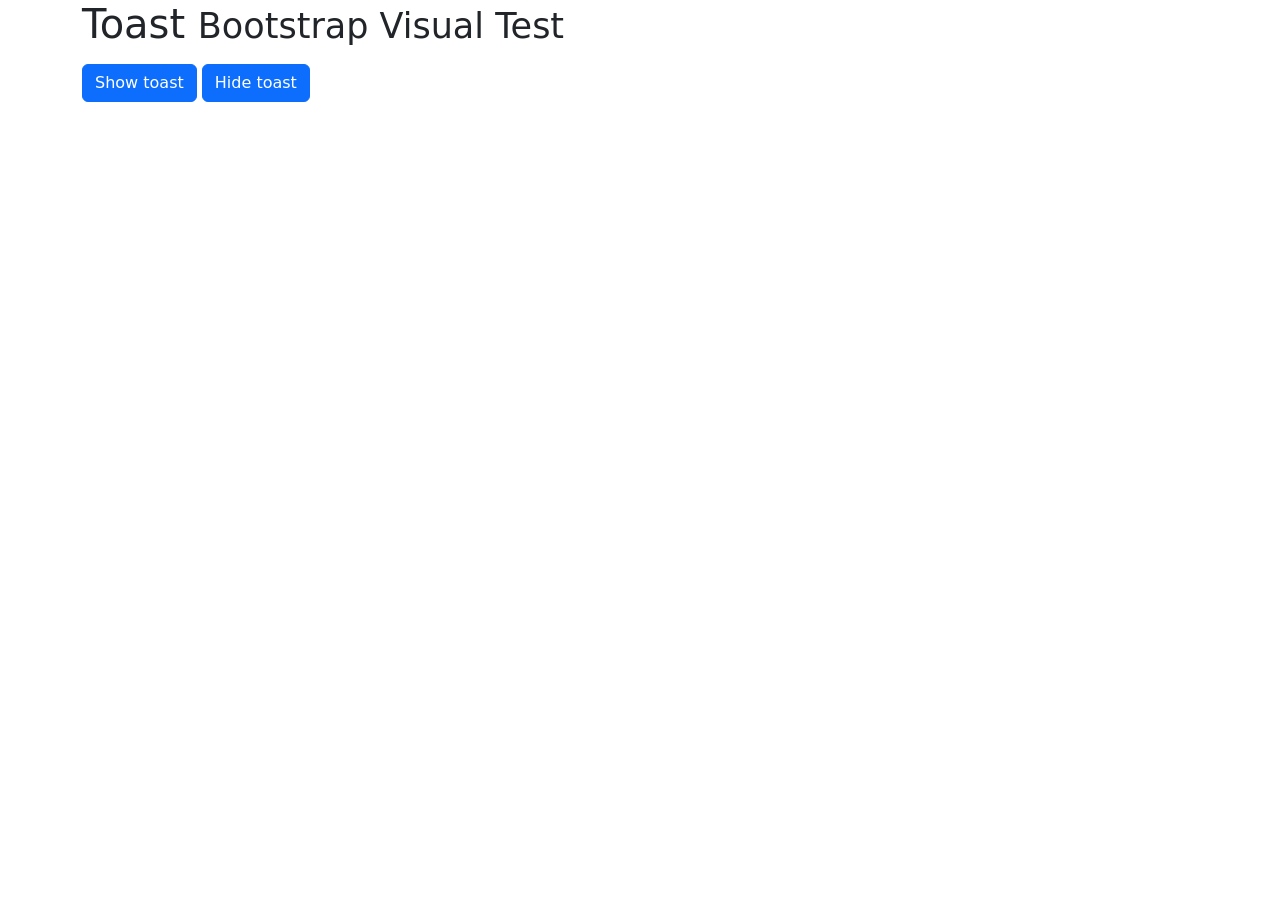
<file: src/main/webapp/assets/libs/bootstrap/js/tests/visual/toast.html>
<!doctype html>
<html lang="en">
  <head>
    <meta charset="utf-8">
    <meta name="viewport" content="width=device-width, initial-scale=1">
    <link href="../../../dist/css/bootstrap.min.css" rel="stylesheet">
    <title>Toast</title>
    <style>
      .notifications {
        position: absolute;
        top: 10px;
        right: 10px;
      }
    </style>
  </head>
  <body>
    <div class="container">
      <h1>Toast <small>Bootstrap Visual Test</small></h1>

      <div class="row mt-3">
        <div class="col-md-12">
          <button id="btnShowToast" class="btn btn-primary">Show toast</button>
          <button id="btnHideToast" class="btn btn-primary">Hide toast</button>
        </div>
      </div>
    </div>

    <div class="notifications">
      <div id="toastAutoHide" class="toast" role="alert" aria-live="assertive" aria-atomic="true" data-bs-delay="2000">
        <div class="toast-header">
          <span class="d-block bg-primary rounded me-2" style="width: 20px; height: 20px;"></span>
          <strong class="me-auto">Bootstrap</strong>
          <small>11 mins ago</small>
        </div>
        <div class="toast-body">
          Hello, world! This is a toast message with <strong>autohide</strong> in 2 seconds
        </div>
      </div>

      <div class="toast" data-bs-autohide="false" role="alert" aria-live="assertive" aria-atomic="true">
        <div class="toast-header">
          <span class="d-block bg-primary rounded me-2" style="width: 20px; height: 20px;"></span>
          <strong class="me-auto">Bootstrap</strong>
          <small class="text-muted">2 seconds ago</small>
          <button type="button" class="ms-2 mb-1 btn-close" data-bs-dismiss="toast" aria-label="Close"></button>
        </div>
        <div class="toast-body">
          Heads up, toasts will stack automatically
        </div>
      </div>
    </div>

    <script src="../../../dist/js/bootstrap.bundle.js"></script>
    <script>
      /* global bootstrap: false */

      window.addEventListener('load', () => {
        document.querySelectorAll('.toast').forEach(toastEl => new bootstrap.Toast(toastEl))

        document.getElementById('btnShowToast').addEventListener('click', () => {
          document.querySelectorAll('.toast').forEach(toastEl => bootstrap.Toast.getInstance(toastEl).show())
        })

        document.getElementById('btnHideToast').addEventListener('click', () => {
          document.querySelectorAll('.toast').forEach(toastEl => bootstrap.Toast.getInstance(toastEl).hide())
        })
      })
    </script>
  </body>
</html>
</file>
<file: BookingTicket/themify-icons/demo-files/demo.css>
body {
	font: normal 1em/1.5em Arial, Helvetica, sans-serif;
	max-width: 90%;
	margin: 30px auto 0;
}
h1, h3 {
	font-weight: normal;
}
h3 {
	font-size: 1.4;
	text-transform: uppercase;
	letter-spacing: 1px;
}

.icon-section {
	margin: 0 0 3em;
	clear: both;
	overflow: hidden;
}
.icon-container {
	width: 240px; 
	padding: .7em 0;
	float: left; 
	position: relative;
	text-align: left;
}
.icon-container [class^="ti-"], 
.icon-container [class*=" ti-"] {
	color: #000;
	position: absolute;
	margin-top: 3px;
	transition: .3s;
}
.icon-container:hover [class^="ti-"],
.icon-container:hover [class*=" ti-"] {
	font-size: 2.2em;
	margin-top: -5px;
}
.icon-container:hover .icon-name {
	color: #000;
}
.icon-name {
	color: #aaa;
	margin-left: 35px;
	font-size: .8em;
	transition: .3s;
}
.icon-container:hover .icon-name {
	margin-left: 45px;
}
</file>
<file: BookingTicket/themify-icons/themify-icons.css>
@font-face {
	font-family: 'themify';
	src:url('fonts/themify.eot?-fvbane');
	src:url('fonts/themify.eot?#iefix-fvbane') format('embedded-opentype'),
		url('fonts/themify.woff?-fvbane') format('woff'),
		url('fonts/themify.ttf?-fvbane') format('truetype'),
		url('fonts/themify.svg?-fvbane#themify') format('svg');
	font-weight: normal;
	font-style: normal;
}

[class^="ti-"], [class*=" ti-"] {
	font-family: 'themify';
	speak: none;
	font-style: normal;
	font-weight: normal;
	font-variant: normal;
	text-transform: none;
	line-height: 1;

	/* Better Font Rendering =========== */
	-webkit-font-smoothing: antialiased;
	-moz-osx-font-smoothing: grayscale;
}

.ti-wand:before {
	content: "\e600";
}
.ti-volume:before {
	content: "\e601";
}
.ti-user:before {
	content: "\e602";
}
.ti-unlock:before {
	content: "\e603";
}
.ti-unlink:before {
	content: "\e604";
}
.ti-trash:before {
	content: "\e605";
}
.ti-thought:before {
	content: "\e606";
}
.ti-target:before {
	content: "\e607";
}
.ti-tag:before {
	content: "\e608";
}
.ti-tablet:before {
	content: "\e609";
}
.ti-star:before {
	content: "\e60a";
}
.ti-spray:before {
	content: "\e60b";
}
.ti-signal:before {
	content: "\e60c";
}
.ti-shopping-cart:before {
	content: "\e60d";
}
.ti-shopping-cart-full:before {
	content: "\e60e";
}
.ti-settings:before {
	content: "\e60f";
}
.ti-search:before {
	content: "\e610";
}
.ti-zoom-in:before {
	content: "\e611";
}
.ti-zoom-out:before {
	content: "\e612";
}
.ti-cut:before {
	content: "\e613";
}
.ti-ruler:before {
	content: "\e614";
}
.ti-ruler-pencil:before {
	content: "\e615";
}
.ti-ruler-alt:before {
	content: "\e616";
}
.ti-bookmark:before {
	content: "\e617";
}
.ti-bookmark-alt:before {
	content: "\e618";
}
.ti-reload:before {
	content: "\e619";
}
.ti-plus:before {
	content: "\e61a";
}
.ti-pin:before {
	content: "\e61b";
}
.ti-pencil:before {
	content: "\e61c";
}
.ti-pencil-alt:before {
	content: "\e61d";
}
.ti-paint-roller:before {
	content: "\e61e";
}
.ti-paint-bucket:before {
	content: "\e61f";
}
.ti-na:before {
	content: "\e620";
}
.ti-mobile:before {
	content: "\e621";
}
.ti-minus:before {
	content: "\e622";
}
.ti-medall:before {
	content: "\e623";
}
.ti-medall-alt:before {
	content: "\e624";
}
.ti-marker:before {
	content: "\e625";
}
.ti-marker-alt:before {
	content: "\e626";
}
.ti-arrow-up:before {
	content: "\e627";
}
.ti-arrow-right:before {
	content: "\e628";
}
.ti-arrow-left:before {
	content: "\e629";
}
.ti-arrow-down:before {
	content: "\e62a";
}
.ti-lock:before {
	content: "\e62b";
}
.ti-location-arrow:before {
	content: "\e62c";
}
.ti-link:before {
	content: "\e62d";
}
.ti-layout:before {
	content: "\e62e";
}
.ti-layers:before {
	content: "\e62f";
}
.ti-layers-alt:before {
	content: "\e630";
}
.ti-key:before {
	content: "\e631";
}
.ti-import:before {
	content: "\e632";
}
.ti-image:before {
	content: "\e633";
}
.ti-heart:before {
	content: "\e634";
}
.ti-heart-broken:before {
	content: "\e635";
}
.ti-hand-stop:before {
	content: "\e636";
}
.ti-hand-open:before {
	content: "\e637";
}
.ti-hand-drag:before {
	content: "\e638";
}
.ti-folder:before {
	content: "\e639";
}
.ti-flag:before {
	content: "\e63a";
}
.ti-flag-alt:before {
	content: "\e63b";
}
.ti-flag-alt-2:before {
	content: "\e63c";
}
.ti-eye:before {
	content: "\e63d";
}
.ti-export:before {
	content: "\e63e";
}
.ti-exchange-vertical:before {
	content: "\e63f";
}
.ti-desktop:before {
	content: "\e640";
}
.ti-cup:before {
	content: "\e641";
}
.ti-crown:before {
	content: "\e642";
}
.ti-comments:before {
	content: "\e643";
}
.ti-comment:before {
	content: "\e644";
}
.ti-comment-alt:before {
	content: "\e645";
}
.ti-close:before {
	content: "\e646";
}
.ti-clip:before {
	content: "\e647";
}
.ti-angle-up:before {
	content: "\e648";
}
.ti-angle-right:before {
	content: "\e649";
}
.ti-angle-left:before {
	content: "\e64a";
}
.ti-angle-down:before {
	content: "\e64b";
}
.ti-check:before {
	content: "\e64c";
}
.ti-check-box:before {
	content: "\e64d";
}
.ti-camera:before {
	content: "\e64e";
}
.ti-announcement:before {
	content: "\e64f";
}
.ti-brush:before {
	content: "\e650";
}
.ti-briefcase:before {
	content: "\e651";
}
.ti-bolt:before {
	content: "\e652";
}
.ti-bolt-alt:before {
	content: "\e653";
}
.ti-blackboard:before {
	content: "\e654";
}
.ti-bag:before {
	content: "\e655";
}
.ti-move:before {
	content: "\e656";
}
.ti-arrows-vertical:before {
	content: "\e657";
}
.ti-arrows-horizontal:before {
	content: "\e658";
}
.ti-fullscreen:before {
	content: "\e659";
}
.ti-arrow-top-right:before {
	content: "\e65a";
}
.ti-arrow-top-left:before {
	content: "\e65b";
}
.ti-arrow-circle-up:before {
	content: "\e65c";
}
.ti-arrow-circle-right:before {
	content: "\e65d";
}
.ti-arrow-circle-left:before {
	content: "\e65e";
}
.ti-arrow-circle-down:before {
	content: "\e65f";
}
.ti-angle-double-up:before {
	content: "\e660";
}
.ti-angle-double-right:before {
	content: "\e661";
}
.ti-angle-double-left:before {
	content: "\e662";
}
.ti-angle-double-down:before {
	content: "\e663";
}
.ti-zip:before {
	content: "\e664";
}
.ti-world:before {
	content: "\e665";
}
.ti-wheelchair:before {
	content: "\e666";
}
.ti-view-list:before {
	content: "\e667";
}
.ti-view-list-alt:before {
	content: "\e668";
}
.ti-view-grid:before {
	content: "\e669";
}
.ti-uppercase:before {
	content: "\e66a";
}
.ti-upload:before {
	content: "\e66b";
}
.ti-underline:before {
	content: "\e66c";
}
.ti-truck:before {
	content: "\e66d";
}
.ti-timer:before {
	content: "\e66e";
}
.ti-ticket:before {
	content: "\e66f";
}
.ti-thumb-up:before {
	content: "\e670";
}
.ti-thumb-down:before {
	content: "\e671";
}
.ti-text:before {
	content: "\e672";
}
.ti-stats-up:before {
	content: "\e673";
}
.ti-stats-down:before {
	content: "\e674";
}
.ti-split-v:before {
	content: "\e675";
}
.ti-split-h:before {
	content: "\e676";
}
.ti-smallcap:before {
	content: "\e677";
}
.ti-shine:before {
	content: "\e678";
}
.ti-shift-right:before {
	content: "\e679";
}
.ti-shift-left:before {
	content: "\e67a";
}
.ti-shield:before {
	content: "\e67b";
}
.ti-notepad:before {
	content: "\e67c";
}
.ti-server:before {
	content: "\e67d";
}
.ti-quote-right:before {
	content: "\e67e";
}
.ti-quote-left:before {
	content: "\e67f";
}
.ti-pulse:before {
	content: "\e680";
}
.ti-printer:before {
	content: "\e681";
}
.ti-power-off:before {
	content: "\e682";
}
.ti-plug:before {
	content: "\e683";
}
.ti-pie-chart:before {
	content: "\e684";
}
.ti-paragraph:before {
	content: "\e685";
}
.ti-panel:before {
	content: "\e686";
}
.ti-package:before {
	content: "\e687";
}
.ti-music:before {
	content: "\e688";
}
.ti-music-alt:before {
	content: "\e689";
}
.ti-mouse:before {
	content: "\e68a";
}
.ti-mouse-alt:before {
	content: "\e68b";
}
.ti-money:before {
	content: "\e68c";
}
.ti-microphone:before {
	content: "\e68d";
}
.ti-menu:before {
	content: "\e68e";
}
.ti-menu-alt:before {
	content: "\e68f";
}
.ti-map:before {
	content: "\e690";
}
.ti-map-alt:before {
	content: "\e691";
}
.ti-loop:before {
	content: "\e692";
}
.ti-location-pin:before {
	content: "\e693";
}
.ti-list:before {
	content: "\e694";
}
.ti-light-bulb:before {
	content: "\e695";
}
.ti-Italic:before {
	content: "\e696";
}
.ti-info:before {
	content: "\e697";
}
.ti-infinite:before {
	content: "\e698";
}
.ti-id-badge:before {
	content: "\e699";
}
.ti-hummer:before {
	content: "\e69a";
}
.ti-home:before {
	content: "\e69b";
}
.ti-help:before {
	content: "\e69c";
}
.ti-headphone:before {
	content: "\e69d";
}
.ti-harddrives:before {
	content: "\e69e";
}
.ti-harddrive:before {
	content: "\e69f";
}
.ti-gift:before {
	content: "\e6a0";
}
.ti-game:before {
	content: "\e6a1";
}
.ti-filter:before {
	content: "\e6a2";
}
.ti-files:before {
	content: "\e6a3";
}
.ti-file:before {
	content: "\e6a4";
}
.ti-eraser:before {
	content: "\e6a5";
}
.ti-envelope:before {
	content: "\e6a6";
}
.ti-download:before {
	content: "\e6a7";
}
.ti-direction:before {
	content: "\e6a8";
}
.ti-direction-alt:before {
	content: "\e6a9";
}
.ti-dashboard:before {
	content: "\e6aa";
}
.ti-control-stop:before {
	content: "\e6ab";
}
.ti-control-shuffle:before {
	content: "\e6ac";
}
.ti-control-play:before {
	content: "\e6ad";
}
.ti-control-pause:before {
	content: "\e6ae";
}
.ti-control-forward:before {
	content: "\e6af";
}
.ti-control-backward:before {
	content: "\e6b0";
}
.ti-cloud:before {
	content: "\e6b1";
}
.ti-cloud-up:before {
	content: "\e6b2";
}
.ti-cloud-down:before {
	content: "\e6b3";
}
.ti-clipboard:before {
	content: "\e6b4";
}
.ti-car:before {
	content: "\e6b5";
}
.ti-calendar:before {
	content: "\e6b6";
}
.ti-book:before {
	content: "\e6b7";
}
.ti-bell:before {
	content: "\e6b8";
}
.ti-basketball:before {
	content: "\e6b9";
}
.ti-bar-chart:before {
	content: "\e6ba";
}
.ti-bar-chart-alt:before {
	content: "\e6bb";
}
.ti-back-right:before {
	content: "\e6bc";
}
.ti-back-left:before {
	content: "\e6bd";
}
.ti-arrows-corner:before {
	content: "\e6be";
}
.ti-archive:before {
	content: "\e6bf";
}
.ti-anchor:before {
	content: "\e6c0";
}
.ti-align-right:before {
	content: "\e6c1";
}
.ti-align-left:before {
	content: "\e6c2";
}
.ti-align-justify:before {
	content: "\e6c3";
}
.ti-align-center:before {
	content: "\e6c4";
}
.ti-alert:before {
	content: "\e6c5";
}
.ti-alarm-clock:before {
	content: "\e6c6";
}
.ti-agenda:before {
	content: "\e6c7";
}
.ti-write:before {
	content: "\e6c8";
}
.ti-window:before {
	content: "\e6c9";
}
.ti-widgetized:before {
	content: "\e6ca";
}
.ti-widget:before {
	content: "\e6cb";
}
.ti-widget-alt:before {
	content: "\e6cc";
}
.ti-wallet:before {
	content: "\e6cd";
}
.ti-video-clapper:before {
	content: "\e6ce";
}
.ti-video-camera:before {
	content: "\e6cf";
}
.ti-vector:before {
	content: "\e6d0";
}
.ti-themify-logo:before {
	content: "\e6d1";
}
.ti-themify-favicon:before {
	content: "\e6d2";
}
.ti-themify-favicon-alt:before {
	content: "\e6d3";
}
.ti-support:before {
	content: "\e6d4";
}
.ti-stamp:before {
	content: "\e6d5";
}
.ti-split-v-alt:before {
	content: "\e6d6";
}
.ti-slice:before {
	content: "\e6d7";
}
.ti-shortcode:before {
	content: "\e6d8";
}
.ti-shift-right-alt:before {
	content: "\e6d9";
}
.ti-shift-left-alt:before {
	content: "\e6da";
}
.ti-ruler-alt-2:before {
	content: "\e6db";
}
.ti-receipt:before {
	content: "\e6dc";
}
.ti-pin2:before {
	content: "\e6dd";
}
.ti-pin-alt:before {
	content: "\e6de";
}
.ti-pencil-alt2:before {
	content: "\e6df";
}
.ti-palette:before {
	content: "\e6e0";
}
.ti-more:before {
	content: "\e6e1";
}
.ti-more-alt:before {
	content: "\e6e2";
}
.ti-microphone-alt:before {
	content: "\e6e3";
}
.ti-magnet:before {
	content: "\e6e4";
}
.ti-line-double:before {
	content: "\e6e5";
}
.ti-line-dotted:before {
	content: "\e6e6";
}
.ti-line-dashed:before {
	content: "\e6e7";
}
.ti-layout-width-full:before {
	content: "\e6e8";
}
.ti-layout-width-default:before {
	content: "\e6e9";
}
.ti-layout-width-default-alt:before {
	content: "\e6ea";
}
.ti-layout-tab:before {
	content: "\e6eb";
}
.ti-layout-tab-window:before {
	content: "\e6ec";
}
.ti-layout-tab-v:before {
	content: "\e6ed";
}
.ti-layout-tab-min:before {
	content: "\e6ee";
}
.ti-layout-slider:before {
	content: "\e6ef";
}
.ti-layout-slider-alt:before {
	content: "\e6f0";
}
.ti-layout-sidebar-right:before {
	content: "\e6f1";
}
.ti-layout-sidebar-none:before {
	content: "\e6f2";
}
.ti-layout-sidebar-left:before {
	content: "\e6f3";
}
.ti-layout-placeholder:before {
	content: "\e6f4";
}
.ti-layout-menu:before {
	content: "\e6f5";
}
.ti-layout-menu-v:before {
	content: "\e6f6";
}
.ti-layout-menu-separated:before {
	content: "\e6f7";
}
.ti-layout-menu-full:before {
	content: "\e6f8";
}
.ti-layout-media-right-alt:before {
	content: "\e6f9";
}
.ti-layout-media-right:before {
	content: "\e6fa";
}
.ti-layout-media-overlay:before {
	content: "\e6fb";
}
.ti-layout-media-overlay-alt:before {
	content: "\e6fc";
}
.ti-layout-media-overlay-alt-2:before {
	content: "\e6fd";
}
.ti-layout-media-left-alt:before {
	content: "\e6fe";
}
.ti-layout-media-left:before {
	content: "\e6ff";
}
.ti-layout-media-center-alt:before {
	content: "\e700";
}
.ti-layout-media-center:before {
	content: "\e701";
}
.ti-layout-list-thumb:before {
	content: "\e702";
}
.ti-layout-list-thumb-alt:before {
	content: "\e703";
}
.ti-layout-list-post:before {
	content: "\e704";
}
.ti-layout-list-large-image:before {
	content: "\e705";
}
.ti-layout-line-solid:before {
	content: "\e706";
}
.ti-layout-grid4:before {
	content: "\e707";
}
.ti-layout-grid3:before {
	content: "\e708";
}
.ti-layout-grid2:before {
	content: "\e709";
}
.ti-layout-grid2-thumb:before {
	content: "\e70a";
}
.ti-layout-cta-right:before {
	content: "\e70b";
}
.ti-layout-cta-left:before {
	content: "\e70c";
}
.ti-layout-cta-center:before {
	content: "\e70d";
}
.ti-layout-cta-btn-right:before {
	content: "\e70e";
}
.ti-layout-cta-btn-left:before {
	content: "\e70f";
}
.ti-layout-column4:before {
	content: "\e710";
}
.ti-layout-column3:before {
	content: "\e711";
}
.ti-layout-column2:before {
	content: "\e712";
}
.ti-layout-accordion-separated:before {
	content: "\e713";
}
.ti-layout-accordion-merged:before {
	content: "\e714";
}
.ti-layout-accordion-list:before {
	content: "\e715";
}
.ti-ink-pen:before {
	content: "\e716";
}
.ti-info-alt:before {
	content: "\e717";
}
.ti-help-alt:before {
	content: "\e718";
}
.ti-headphone-alt:before {
	content: "\e719";
}
.ti-hand-point-up:before {
	content: "\e71a";
}
.ti-hand-point-right:before {
	content: "\e71b";
}
.ti-hand-point-left:before {
	content: "\e71c";
}
.ti-hand-point-down:before {
	content: "\e71d";
}
.ti-gallery:before {
	content: "\e71e";
}
.ti-face-smile:before {
	content: "\e71f";
}
.ti-face-sad:before {
	content: "\e720";
}
.ti-credit-card:before {
	content: "\e721";
}
.ti-control-skip-forward:before {
	content: "\e722";
}
.ti-control-skip-backward:before {
	content: "\e723";
}
.ti-control-record:before {
	content: "\e724";
}
.ti-control-eject:before {
	content: "\e725";
}
.ti-comments-smiley:before {
	content: "\e726";
}
.ti-brush-alt:before {
	content: "\e727";
}
.ti-youtube:before {
	content: "\e728";
}
.ti-vimeo:before {
	content: "\e729";
}
.ti-twitter:before {
	content: "\e72a";
}
.ti-time:before {
	content: "\e72b";
}
.ti-tumblr:before {
	content: "\e72c";
}
.ti-skype:before {
	content: "\e72d";
}
.ti-share:before {
	content: "\e72e";
}
.ti-share-alt:before {
	content: "\e72f";
}
.ti-rocket:before {
	content: "\e730";
}
.ti-pinterest:before {
	content: "\e731";
}
.ti-new-window:before {
	content: "\e732";
}
.ti-microsoft:before {
	content: "\e733";
}
.ti-list-ol:before {
	content: "\e734";
}
.ti-linkedin:before {
	content: "\e735";
}
.ti-layout-sidebar-2:before {
	content: "\e736";
}
.ti-layout-grid4-alt:before {
	content: "\e737";
}
.ti-layout-grid3-alt:before {
	content: "\e738";
}
.ti-layout-grid2-alt:before {
	content: "\e739";
}
.ti-layout-column4-alt:before {
	content: "\e73a";
}
.ti-layout-column3-alt:before {
	content: "\e73b";
}
.ti-layout-column2-alt:before {
	content: "\e73c";
}
.ti-instagram:before {
	content: "\e73d";
}
.ti-google:before {
	content: "\e73e";
}
.ti-github:before {
	content: "\e73f";
}
.ti-flickr:before {
	content: "\e740";
}
.ti-facebook:before {
	content: "\e741";
}
.ti-dropbox:before {
	content: "\e742";
}
.ti-dribbble:before {
	content: "\e743";
}
.ti-apple:before {
	content: "\e744";
}
.ti-android:before {
	content: "\e745";
}
.ti-save:before {
	content: "\e746";
}
.ti-save-alt:before {
	content: "\e747";
}
.ti-yahoo:before {
	content: "\e748";
}
.ti-wordpress:before {
	content: "\e749";
}
.ti-vimeo-alt:before {
	content: "\e74a";
}
.ti-twitter-alt:before {
	content: "\e74b";
}
.ti-tumblr-alt:before {
	content: "\e74c";
}
.ti-trello:before {
	content: "\e74d";
}
.ti-stack-overflow:before {
	content: "\e74e";
}
.ti-soundcloud:before {
	content: "\e74f";
}
.ti-sharethis:before {
	content: "\e750";
}
.ti-sharethis-alt:before {
	content: "\e751";
}
.ti-reddit:before {
	content: "\e752";
}
.ti-pinterest-alt:before {
	content: "\e753";
}
.ti-microsoft-alt:before {
	content: "\e754";
}
.ti-linux:before {
	content: "\e755";
}
.ti-jsfiddle:before {
	content: "\e756";
}
.ti-joomla:before {
	content: "\e757";
}
.ti-html5:before {
	content: "\e758";
}
.ti-flickr-alt:before {
	content: "\e759";
}
.ti-email:before {
	content: "\e75a";
}
.ti-drupal:before {
	content: "\e75b";
}
.ti-dropbox-alt:before {
	content: "\e75c";
}
.ti-css3:before {
	content: "\e75d";
}
.ti-rss:before {
	content: "\e75e";
}
.ti-rss-alt:before {
	content: "\e75f";
}
</file>
<file: BookingTicket/themify-icons/ie7/ie7.css>
.ti-wand {
	*zoom: expression(this.runtimeStyle['zoom'] = '1', this.innerHTML = '&#xe600;');
}
.ti-volume {
	*zoom: expression(this.runtimeStyle['zoom'] = '1', this.innerHTML = '&#xe601;');
}
.ti-user {
	*zoom: expression(this.runtimeStyle['zoom'] = '1', this.innerHTML = '&#xe602;');
}
.ti-unlock {
	*zoom: expression(this.runtimeStyle['zoom'] = '1', this.innerHTML = '&#xe603;');
}
.ti-unlink {
	*zoom: expression(this.runtimeStyle['zoom'] = '1', this.innerHTML = '&#xe604;');
}
.ti-trash {
	*zoom: expression(this.runtimeStyle['zoom'] = '1', this.innerHTML = '&#xe605;');
}
.ti-thought {
	*zoom: expression(this.runtimeStyle['zoom'] = '1', this.innerHTML = '&#xe606;');
}
.ti-target {
	*zoom: expression(this.runtimeStyle['zoom'] = '1', this.innerHTML = '&#xe607;');
}
.ti-tag {
	*zoom: expression(this.runtimeStyle['zoom'] = '1', this.innerHTML = '&#xe608;');
}
.ti-tablet {
	*zoom: expression(this.runtimeStyle['zoom'] = '1', this.innerHTML = '&#xe609;');
}
.ti-star {
	*zoom: expression(this.runtimeStyle['zoom'] = '1', this.innerHTML = '&#xe60a;');
}
.ti-spray {
	*zoom: expression(this.runtimeStyle['zoom'] = '1', this.innerHTML = '&#xe60b;');
}
.ti-signal {
	*zoom: expression(this.runtimeStyle['zoom'] = '1', this.innerHTML = '&#xe60c;');
}
.ti-shopping-cart {
	*zoom: expression(this.runtimeStyle['zoom'] = '1', this.innerHTML = '&#xe60d;');
}
.ti-shopping-cart-full {
	*zoom: expression(this.runtimeStyle['zoom'] = '1', this.innerHTML = '&#xe60e;');
}
.ti-settings {
	*zoom: expression(this.runtimeStyle['zoom'] = '1', this.innerHTML = '&#xe60f;');
}
.ti-search {
	*zoom: expression(this.runtimeStyle['zoom'] = '1', this.innerHTML = '&#xe610;');
}
.ti-zoom-in {
	*zoom: expression(this.runtimeStyle['zoom'] = '1', this.innerHTML = '&#xe611;');
}
.ti-zoom-out {
	*zoom: expression(this.runtimeStyle['zoom'] = '1', this.innerHTML = '&#xe612;');
}
.ti-cut {
	*zoom: expression(this.runtimeStyle['zoom'] = '1', this.innerHTML = '&#xe613;');
}
.ti-ruler {
	*zoom: expression(this.runtimeStyle['zoom'] = '1', this.innerHTML = '&#xe614;');
}
.ti-ruler-pencil {
	*zoom: expression(this.runtimeStyle['zoom'] = '1', this.innerHTML = '&#xe615;');
}
.ti-ruler-alt {
	*zoom: expression(this.runtimeStyle['zoom'] = '1', this.innerHTML = '&#xe616;');
}
.ti-bookmark {
	*zoom: expression(this.runtimeStyle['zoom'] = '1', this.innerHTML = '&#xe617;');
}
.ti-bookmark-alt {
	*zoom: expression(this.runtimeStyle['zoom'] = '1', this.innerHTML = '&#xe618;');
}
.ti-reload {
	*zoom: expression(this.runtimeStyle['zoom'] = '1', this.innerHTML = '&#xe619;');
}
.ti-plus {
	*zoom: expression(this.runtimeStyle['zoom'] = '1', this.innerHTML = '&#xe61a;');
}
.ti-pin {
	*zoom: expression(this.runtimeStyle['zoom'] = '1', this.innerHTML = '&#xe61b;');
}
.ti-pencil {
	*zoom: expression(this.runtimeStyle['zoom'] = '1', this.innerHTML = '&#xe61c;');
}
.ti-pencil-alt {
	*zoom: expression(this.runtimeStyle['zoom'] = '1', this.innerHTML = '&#xe61d;');
}
.ti-paint-roller {
	*zoom: expression(this.runtimeStyle['zoom'] = '1', this.innerHTML = '&#xe61e;');
}
.ti-paint-bucket {
	*zoom: expression(this.runtimeStyle['zoom'] = '1', this.innerHTML = '&#xe61f;');
}
.ti-na {
	*zoom: expression(this.runtimeStyle['zoom'] = '1', this.innerHTML = '&#xe620;');
}
.ti-mobile {
	*zoom: expression(this.runtimeStyle['zoom'] = '1', this.innerHTML = '&#xe621;');
}
.ti-minus {
	*zoom: expression(this.runtimeStyle['zoom'] = '1', this.innerHTML = '&#xe622;');
}
.ti-medall {
	*zoom: expression(this.runtimeStyle['zoom'] = '1', this.innerHTML = '&#xe623;');
}
.ti-medall-alt {
	*zoom: expression(this.runtimeStyle['zoom'] = '1', this.innerHTML = '&#xe624;');
}
.ti-marker {
	*zoom: expression(this.runtimeStyle['zoom'] = '1', this.innerHTML = '&#xe625;');
}
.ti-marker-alt {
	*zoom: expression(this.runtimeStyle['zoom'] = '1', this.innerHTML = '&#xe626;');
}
.ti-arrow-up {
	*zoom: expression(this.runtimeStyle['zoom'] = '1', this.innerHTML = '&#xe627;');
}
.ti-arrow-right {
	*zoom: expression(this.runtimeStyle['zoom'] = '1', this.innerHTML = '&#xe628;');
}
.ti-arrow-left {
	*zoom: expression(this.runtimeStyle['zoom'] = '1', this.innerHTML = '&#xe629;');
}
.ti-arrow-down {
	*zoom: expression(this.runtimeStyle['zoom'] = '1', this.innerHTML = '&#xe62a;');
}
.ti-lock {
	*zoom: expression(this.runtimeStyle['zoom'] = '1', this.innerHTML = '&#xe62b;');
}
.ti-location-arrow {
	*zoom: expression(this.runtimeStyle['zoom'] = '1', this.innerHTML = '&#xe62c;');
}
.ti-link {
	*zoom: expression(this.runtimeStyle['zoom'] = '1', this.innerHTML = '&#xe62d;');
}
.ti-layout {
	*zoom: expression(this.runtimeStyle['zoom'] = '1', this.innerHTML = '&#xe62e;');
}
.ti-layers {
	*zoom: expression(this.runtimeStyle['zoom'] = '1', this.innerHTML = '&#xe62f;');
}
.ti-layers-alt {
	*zoom: expression(this.runtimeStyle['zoom'] = '1', this.innerHTML = '&#xe630;');
}
.ti-key {
	*zoom: expression(this.runtimeStyle['zoom'] = '1', this.innerHTML = '&#xe631;');
}
.ti-import {
	*zoom: expression(this.runtimeStyle['zoom'] = '1', this.innerHTML = '&#xe632;');
}
.ti-image {
	*zoom: expression(this.runtimeStyle['zoom'] = '1', this.innerHTML = '&#xe633;');
}
.ti-heart {
	*zoom: expression(this.runtimeStyle['zoom'] = '1', this.innerHTML = '&#xe634;');
}
.ti-heart-broken {
	*zoom: expression(this.runtimeStyle['zoom'] = '1', this.innerHTML = '&#xe635;');
}
.ti-hand-stop {
	*zoom: expression(this.runtimeStyle['zoom'] = '1', this.innerHTML = '&#xe636;');
}
.ti-hand-open {
	*zoom: expression(this.runtimeStyle['zoom'] = '1', this.innerHTML = '&#xe637;');
}
.ti-hand-drag {
	*zoom: expression(this.runtimeStyle['zoom'] = '1', this.innerHTML = '&#xe638;');
}
.ti-folder {
	*zoom: expression(this.runtimeStyle['zoom'] = '1', this.innerHTML = '&#xe639;');
}
.ti-flag {
	*zoom: expression(this.runtimeStyle['zoom'] = '1', this.innerHTML = '&#xe63a;');
}
.ti-flag-alt {
	*zoom: expression(this.runtimeStyle['zoom'] = '1', this.innerHTML = '&#xe63b;');
}
.ti-flag-alt-2 {
	*zoom: expression(this.runtimeStyle['zoom'] = '1', this.innerHTML = '&#xe63c;');
}
.ti-eye {
	*zoom: expression(this.runtimeStyle['zoom'] = '1', this.innerHTML = '&#xe63d;');
}
.ti-export {
	*zoom: expression(this.runtimeStyle['zoom'] = '1', this.innerHTML = '&#xe63e;');
}
.ti-exchange-vertical {
	*zoom: expression(this.runtimeStyle['zoom'] = '1', this.innerHTML = '&#xe63f;');
}
.ti-desktop {
	*zoom: expression(this.runtimeStyle['zoom'] = '1', this.innerHTML = '&#xe640;');
}
.ti-cup {
	*zoom: expression(this.runtimeStyle['zoom'] = '1', this.innerHTML = '&#xe641;');
}
.ti-crown {
	*zoom: expression(this.runtimeStyle['zoom'] = '1', this.innerHTML = '&#xe642;');
}
.ti-comments {
	*zoom: expression(this.runtimeStyle['zoom'] = '1', this.innerHTML = '&#xe643;');
}
.ti-comment {
	*zoom: expression(this.runtimeStyle['zoom'] = '1', this.innerHTML = '&#xe644;');
}
.ti-comment-alt {
	*zoom: expression(this.runtimeStyle['zoom'] = '1', this.innerHTML = '&#xe645;');
}
.ti-close {
	*zoom: expression(this.runtimeStyle['zoom'] = '1', this.innerHTML = '&#xe646;');
}
.ti-clip {
	*zoom: expression(this.runtimeStyle['zoom'] = '1', this.innerHTML = '&#xe647;');
}
.ti-angle-up {
	*zoom: expression(this.runtimeStyle['zoom'] = '1', this.innerHTML = '&#xe648;');
}
.ti-angle-right {
	*zoom: expression(this.runtimeStyle['zoom'] = '1', this.innerHTML = '&#xe649;');
}
.ti-angle-left {
	*zoom: expression(this.runtimeStyle['zoom'] = '1', this.innerHTML = '&#xe64a;');
}
.ti-angle-down {
	*zoom: expression(this.runtimeStyle['zoom'] = '1', this.innerHTML = '&#xe64b;');
}
.ti-check {
	*zoom: expression(this.runtimeStyle['zoom'] = '1', this.innerHTML = '&#xe64c;');
}
.ti-check-box {
	*zoom: expression(this.runtimeStyle['zoom'] = '1', this.innerHTML = '&#xe64d;');
}
.ti-camera {
	*zoom: expression(this.runtimeStyle['zoom'] = '1', this.innerHTML = '&#xe64e;');
}
.ti-announcement {
	*zoom: expression(this.runtimeStyle['zoom'] = '1', this.innerHTML = '&#xe64f;');
}
.ti-brush {
	*zoom: expression(this.runtimeStyle['zoom'] = '1', this.innerHTML = '&#xe650;');
}
.ti-briefcase {
	*zoom: expression(this.runtimeStyle['zoom'] = '1', this.innerHTML = '&#xe651;');
}
.ti-bolt {
	*zoom: expression(this.runtimeStyle['zoom'] = '1', this.innerHTML = '&#xe652;');
}
.ti-bolt-alt {
	*zoom: expression(this.runtimeStyle['zoom'] = '1', this.innerHTML = '&#xe653;');
}
.ti-blackboard {
	*zoom: expression(this.runtimeStyle['zoom'] = '1', this.innerHTML = '&#xe654;');
}
.ti-bag {
	*zoom: expression(this.runtimeStyle['zoom'] = '1', this.innerHTML = '&#xe655;');
}
.ti-move {
	*zoom: expression(this.runtimeStyle['zoom'] = '1', this.innerHTML = '&#xe656;');
}
.ti-arrows-vertical {
	*zoom: expression(this.runtimeStyle['zoom'] = '1', this.innerHTML = '&#xe657;');
}
.ti-arrows-horizontal {
	*zoom: expression(this.runtimeStyle['zoom'] = '1', this.innerHTML = '&#xe658;');
}
.ti-fullscreen {
	*zoom: expression(this.runtimeStyle['zoom'] = '1', this.innerHTML = '&#xe659;');
}
.ti-arrow-top-right {
	*zoom: expression(this.runtimeStyle['zoom'] = '1', this.innerHTML = '&#xe65a;');
}
.ti-arrow-top-left {
	*zoom: expression(this.runtimeStyle['zoom'] = '1', this.innerHTML = '&#xe65b;');
}
.ti-arrow-circle-up {
	*zoom: expression(this.runtimeStyle['zoom'] = '1', this.innerHTML = '&#xe65c;');
}
.ti-arrow-circle-right {
	*zoom: expression(this.runtimeStyle['zoom'] = '1', this.innerHTML = '&#xe65d;');
}
.ti-arrow-circle-left {
	*zoom: expression(this.runtimeStyle['zoom'] = '1', this.innerHTML = '&#xe65e;');
}
.ti-arrow-circle-down {
	*zoom: expression(this.runtimeStyle['zoom'] = '1', this.innerHTML = '&#xe65f;');
}
.ti-angle-double-up {
	*zoom: expression(this.runtimeStyle['zoom'] = '1', this.innerHTML = '&#xe660;');
}
.ti-angle-double-right {
	*zoom: expression(this.runtimeStyle['zoom'] = '1', this.innerHTML = '&#xe661;');
}
.ti-angle-double-left {
	*zoom: expression(this.runtimeStyle['zoom'] = '1', this.innerHTML = '&#xe662;');
}
.ti-angle-double-down {
	*zoom: expression(this.runtimeStyle['zoom'] = '1', this.innerHTML = '&#xe663;');
}
.ti-zip {
	*zoom: expression(this.runtimeStyle['zoom'] = '1', this.innerHTML = '&#xe664;');
}
.ti-world {
	*zoom: expression(this.runtimeStyle['zoom'] = '1', this.innerHTML = '&#xe665;');
}
.ti-wheelchair {
	*zoom: expression(this.runtimeStyle['zoom'] = '1', this.innerHTML = '&#xe666;');
}
.ti-view-list {
	*zoom: expression(this.runtimeStyle['zoom'] = '1', this.innerHTML = '&#xe667;');
}
.ti-view-list-alt {
	*zoom: expression(this.runtimeStyle['zoom'] = '1', this.innerHTML = '&#xe668;');
}
.ti-view-grid {
	*zoom: expression(this.runtimeStyle['zoom'] = '1', this.innerHTML = '&#xe669;');
}
.ti-uppercase {
	*zoom: expression(this.runtimeStyle['zoom'] = '1', this.innerHTML = '&#xe66a;');
}
.ti-upload {
	*zoom: expression(this.runtimeStyle['zoom'] = '1', this.innerHTML = '&#xe66b;');
}
.ti-underline {
	*zoom: expression(this.runtimeStyle['zoom'] = '1', this.innerHTML = '&#xe66c;');
}
.ti-truck {
	*zoom: expression(this.runtimeStyle['zoom'] = '1', this.innerHTML = '&#xe66d;');
}
.ti-timer {
	*zoom: expression(this.runtimeStyle['zoom'] = '1', this.innerHTML = '&#xe66e;');
}
.ti-ticket {
	*zoom: expression(this.runtimeStyle['zoom'] = '1', this.innerHTML = '&#xe66f;');
}
.ti-thumb-up {
	*zoom: expression(this.runtimeStyle['zoom'] = '1', this.innerHTML = '&#xe670;');
}
.ti-thumb-down {
	*zoom: expression(this.runtimeStyle['zoom'] = '1', this.innerHTML = '&#xe671;');
}
.ti-text {
	*zoom: expression(this.runtimeStyle['zoom'] = '1', this.innerHTML = '&#xe672;');
}
.ti-stats-up {
	*zoom: expression(this.runtimeStyle['zoom'] = '1', this.innerHTML = '&#xe673;');
}
.ti-stats-down {
	*zoom: expression(this.runtimeStyle['zoom'] = '1', this.innerHTML = '&#xe674;');
}
.ti-split-v {
	*zoom: expression(this.runtimeStyle['zoom'] = '1', this.innerHTML = '&#xe675;');
}
.ti-split-h {
	*zoom: expression(this.runtimeStyle['zoom'] = '1', this.innerHTML = '&#xe676;');
}
.ti-smallcap {
	*zoom: expression(this.runtimeStyle['zoom'] = '1', this.innerHTML = '&#xe677;');
}
.ti-shine {
	*zoom: expression(this.runtimeStyle['zoom'] = '1', this.innerHTML = '&#xe678;');
}
.ti-shift-right {
	*zoom: expression(this.runtimeStyle['zoom'] = '1', this.innerHTML = '&#xe679;');
}
.ti-shift-left {
	*zoom: expression(this.runtimeStyle['zoom'] = '1', this.innerHTML = '&#xe67a;');
}
.ti-shield {
	*zoom: expression(this.runtimeStyle['zoom'] = '1', this.innerHTML = '&#xe67b;');
}
.ti-notepad {
	*zoom: expression(this.runtimeStyle['zoom'] = '1', this.innerHTML = '&#xe67c;');
}
.ti-server {
	*zoom: expression(this.runtimeStyle['zoom'] = '1', this.innerHTML = '&#xe67d;');
}
.ti-quote-right {
	*zoom: expression(this.runtimeStyle['zoom'] = '1', this.innerHTML = '&#xe67e;');
}
.ti-quote-left {
	*zoom: expression(this.runtimeStyle['zoom'] = '1', this.innerHTML = '&#xe67f;');
}
.ti-pulse {
	*zoom: expression(this.runtimeStyle['zoom'] = '1', this.innerHTML = '&#xe680;');
}
.ti-printer {
	*zoom: expression(this.runtimeStyle['zoom'] = '1', this.innerHTML = '&#xe681;');
}
.ti-power-off {
	*zoom: expression(this.runtimeStyle['zoom'] = '1', this.innerHTML = '&#xe682;');
}
.ti-plug {
	*zoom: expression(this.runtimeStyle['zoom'] = '1', this.innerHTML = '&#xe683;');
}
.ti-pie-chart {
	*zoom: expression(this.runtimeStyle['zoom'] = '1', this.innerHTML = '&#xe684;');
}
.ti-paragraph {
	*zoom: expression(this.runtimeStyle['zoom'] = '1', this.innerHTML = '&#xe685;');
}
.ti-panel {
	*zoom: expression(this.runtimeStyle['zoom'] = '1', this.innerHTML = '&#xe686;');
}
.ti-package {
	*zoom: expression(this.runtimeStyle['zoom'] = '1', this.innerHTML = '&#xe687;');
}
.ti-music {
	*zoom: expression(this.runtimeStyle['zoom'] = '1', this.innerHTML = '&#xe688;');
}
.ti-music-alt {
	*zoom: expression(this.runtimeStyle['zoom'] = '1', this.innerHTML = '&#xe689;');
}
.ti-mouse {
	*zoom: expression(this.runtimeStyle['zoom'] = '1', this.innerHTML = '&#xe68a;');
}
.ti-mouse-alt {
	*zoom: expression(this.runtimeStyle['zoom'] = '1', this.innerHTML = '&#xe68b;');
}
.ti-money {
	*zoom: expression(this.runtimeStyle['zoom'] = '1', this.innerHTML = '&#xe68c;');
}
.ti-microphone {
	*zoom: expression(this.runtimeStyle['zoom'] = '1', this.innerHTML = '&#xe68d;');
}
.ti-menu {
	*zoom: expression(this.runtimeStyle['zoom'] = '1', this.innerHTML = '&#xe68e;');
}
.ti-menu-alt {
	*zoom: expression(this.runtimeStyle['zoom'] = '1', this.innerHTML = '&#xe68f;');
}
.ti-map {
	*zoom: expression(this.runtimeStyle['zoom'] = '1', this.innerHTML = '&#xe690;');
}
.ti-map-alt {
	*zoom: expression(this.runtimeStyle['zoom'] = '1', this.innerHTML = '&#xe691;');
}
.ti-loop {
	*zoom: expression(this.runtimeStyle['zoom'] = '1', this.innerHTML = '&#xe692;');
}
.ti-location-pin {
	*zoom: expression(this.runtimeStyle['zoom'] = '1', this.innerHTML = '&#xe693;');
}
.ti-list {
	*zoom: expression(this.runtimeStyle['zoom'] = '1', this.innerHTML = '&#xe694;');
}
.ti-light-bulb {
	*zoom: expression(this.runtimeStyle['zoom'] = '1', this.innerHTML = '&#xe695;');
}
.ti-Italic {
	*zoom: expression(this.runtimeStyle['zoom'] = '1', this.innerHTML = '&#xe696;');
}
.ti-info {
	*zoom: expression(this.runtimeStyle['zoom'] = '1', this.innerHTML = '&#xe697;');
}
.ti-infinite {
	*zoom: expression(this.runtimeStyle['zoom'] = '1', this.innerHTML = '&#xe698;');
}
.ti-id-badge {
	*zoom: expression(this.runtimeStyle['zoom'] = '1', this.innerHTML = '&#xe699;');
}
.ti-hummer {
	*zoom: expression(this.runtimeStyle['zoom'] = '1', this.innerHTML = '&#xe69a;');
}
.ti-home {
	*zoom: expression(this.runtimeStyle['zoom'] = '1', this.innerHTML = '&#xe69b;');
}
.ti-help {
	*zoom: expression(this.runtimeStyle['zoom'] = '1', this.innerHTML = '&#xe69c;');
}
.ti-headphone {
	*zoom: expression(this.runtimeStyle['zoom'] = '1', this.innerHTML = '&#xe69d;');
}
.ti-harddrives {
	*zoom: expression(this.runtimeStyle['zoom'] = '1', this.innerHTML = '&#xe69e;');
}
.ti-harddrive {
	*zoom: expression(this.runtimeStyle['zoom'] = '1', this.innerHTML = '&#xe69f;');
}
.ti-gift {
	*zoom: expression(this.runtimeStyle['zoom'] = '1', this.innerHTML = '&#xe6a0;');
}
.ti-game {
	*zoom: expression(this.runtimeStyle['zoom'] = '1', this.innerHTML = '&#xe6a1;');
}
.ti-filter {
	*zoom: expression(this.runtimeStyle['zoom'] = '1', this.innerHTML = '&#xe6a2;');
}
.ti-files {
	*zoom: expression(this.runtimeStyle['zoom'] = '1', this.innerHTML = '&#xe6a3;');
}
.ti-file {
	*zoom: expression(this.runtimeStyle['zoom'] = '1', this.innerHTML = '&#xe6a4;');
}
.ti-eraser {
	*zoom: expression(this.runtimeStyle['zoom'] = '1', this.innerHTML = '&#xe6a5;');
}
.ti-envelope {
	*zoom: expression(this.runtimeStyle['zoom'] = '1', this.innerHTML = '&#xe6a6;');
}
.ti-download {
	*zoom: expression(this.runtimeStyle['zoom'] = '1', this.innerHTML = '&#xe6a7;');
}
.ti-direction {
	*zoom: expression(this.runtimeStyle['zoom'] = '1', this.innerHTML = '&#xe6a8;');
}
.ti-direction-alt {
	*zoom: expression(this.runtimeStyle['zoom'] = '1', this.innerHTML = '&#xe6a9;');
}
.ti-dashboard {
	*zoom: expression(this.runtimeStyle['zoom'] = '1', this.innerHTML = '&#xe6aa;');
}
.ti-control-stop {
	*zoom: expression(this.runtimeStyle['zoom'] = '1', this.innerHTML = '&#xe6ab;');
}
.ti-control-shuffle {
	*zoom: expression(this.runtimeStyle['zoom'] = '1', this.innerHTML = '&#xe6ac;');
}
.ti-control-play {
	*zoom: expression(this.runtimeStyle['zoom'] = '1', this.innerHTML = '&#xe6ad;');
}
.ti-control-pause {
	*zoom: expression(this.runtimeStyle['zoom'] = '1', this.innerHTML = '&#xe6ae;');
}
.ti-control-forward {
	*zoom: expression(this.runtimeStyle['zoom'] = '1', this.innerHTML = '&#xe6af;');
}
.ti-control-backward {
	*zoom: expression(this.runtimeStyle['zoom'] = '1', this.innerHTML = '&#xe6b0;');
}
.ti-cloud {
	*zoom: expression(this.runtimeStyle['zoom'] = '1', this.innerHTML = '&#xe6b1;');
}
.ti-cloud-up {
	*zoom: expression(this.runtimeStyle['zoom'] = '1', this.innerHTML = '&#xe6b2;');
}
.ti-cloud-down {
	*zoom: expression(this.runtimeStyle['zoom'] = '1', this.innerHTML = '&#xe6b3;');
}
.ti-clipboard {
	*zoom: expression(this.runtimeStyle['zoom'] = '1', this.innerHTML = '&#xe6b4;');
}
.ti-car {
	*zoom: expression(this.runtimeStyle['zoom'] = '1', this.innerHTML = '&#xe6b5;');
}
.ti-calendar {
	*zoom: expression(this.runtimeStyle['zoom'] = '1', this.innerHTML = '&#xe6b6;');
}
.ti-book {
	*zoom: expression(this.runtimeStyle['zoom'] = '1', this.innerHTML = '&#xe6b7;');
}
.ti-bell {
	*zoom: expression(this.runtimeStyle['zoom'] = '1', this.innerHTML = '&#xe6b8;');
}
.ti-basketball {
	*zoom: expression(this.runtimeStyle['zoom'] = '1', this.innerHTML = '&#xe6b9;');
}
.ti-bar-chart {
	*zoom: expression(this.runtimeStyle['zoom'] = '1', this.innerHTML = '&#xe6ba;');
}
.ti-bar-chart-alt {
	*zoom: expression(this.runtimeStyle['zoom'] = '1', this.innerHTML = '&#xe6bb;');
}
.ti-back-right {
	*zoom: expression(this.runtimeStyle['zoom'] = '1', this.innerHTML = '&#xe6bc;');
}
.ti-back-left {
	*zoom: expression(this.runtimeStyle['zoom'] = '1', this.innerHTML = '&#xe6bd;');
}
.ti-arrows-corner {
	*zoom: expression(this.runtimeStyle['zoom'] = '1', this.innerHTML = '&#xe6be;');
}
.ti-archive {
	*zoom: expression(this.runtimeStyle['zoom'] = '1', this.innerHTML = '&#xe6bf;');
}
.ti-anchor {
	*zoom: expression(this.runtimeStyle['zoom'] = '1', this.innerHTML = '&#xe6c0;');
}
.ti-align-right {
	*zoom: expression(this.runtimeStyle['zoom'] = '1', this.innerHTML = '&#xe6c1;');
}
.ti-align-left {
	*zoom: expression(this.runtimeStyle['zoom'] = '1', this.innerHTML = '&#xe6c2;');
}
.ti-align-justify {
	*zoom: expression(this.runtimeStyle['zoom'] = '1', this.innerHTML = '&#xe6c3;');
}
.ti-align-center {
	*zoom: expression(this.runtimeStyle['zoom'] = '1', this.innerHTML = '&#xe6c4;');
}
.ti-alert {
	*zoom: expression(this.runtimeStyle['zoom'] = '1', this.innerHTML = '&#xe6c5;');
}
.ti-alarm-clock {
	*zoom: expression(this.runtimeStyle['zoom'] = '1', this.innerHTML = '&#xe6c6;');
}
.ti-agenda {
	*zoom: expression(this.runtimeStyle['zoom'] = '1', this.innerHTML = '&#xe6c7;');
}
.ti-write {
	*zoom: expression(this.runtimeStyle['zoom'] = '1', this.innerHTML = '&#xe6c8;');
}
.ti-window {
	*zoom: expression(this.runtimeStyle['zoom'] = '1', this.innerHTML = '&#xe6c9;');
}
.ti-widgetized {
	*zoom: expression(this.runtimeStyle['zoom'] = '1', this.innerHTML = '&#xe6ca;');
}
.ti-widget {
	*zoom: expression(this.runtimeStyle['zoom'] = '1', this.innerHTML = '&#xe6cb;');
}
.ti-widget-alt {
	*zoom: expression(this.runtimeStyle['zoom'] = '1', this.innerHTML = '&#xe6cc;');
}
.ti-wallet {
	*zoom: expression(this.runtimeStyle['zoom'] = '1', this.innerHTML = '&#xe6cd;');
}
.ti-video-clapper {
	*zoom: expression(this.runtimeStyle['zoom'] = '1', this.innerHTML = '&#xe6ce;');
}
.ti-video-camera {
	*zoom: expression(this.runtimeStyle['zoom'] = '1', this.innerHTML = '&#xe6cf;');
}
.ti-vector {
	*zoom: expression(this.runtimeStyle['zoom'] = '1', this.innerHTML = '&#xe6d0;');
}
.ti-themify-logo {
	*zoom: expression(this.runtimeStyle['zoom'] = '1', this.innerHTML = '&#xe6d1;');
}
.ti-themify-favicon {
	*zoom: expression(this.runtimeStyle['zoom'] = '1', this.innerHTML = '&#xe6d2;');
}
.ti-themify-favicon-alt {
	*zoom: expression(this.runtimeStyle['zoom'] = '1', this.innerHTML = '&#xe6d3;');
}
.ti-support {
	*zoom: expression(this.runtimeStyle['zoom'] = '1', this.innerHTML = '&#xe6d4;');
}
.ti-stamp {
	*zoom: expression(this.runtimeStyle['zoom'] = '1', this.innerHTML = '&#xe6d5;');
}
.ti-split-v-alt {
	*zoom: expression(this.runtimeStyle['zoom'] = '1', this.innerHTML = '&#xe6d6;');
}
.ti-slice {
	*zoom: expression(this.runtimeStyle['zoom'] = '1', this.innerHTML = '&#xe6d7;');
}
.ti-shortcode {
	*zoom: expression(this.runtimeStyle['zoom'] = '1', this.innerHTML = '&#xe6d8;');
}
.ti-shift-right-alt {
	*zoom: expression(this.runtimeStyle['zoom'] = '1', this.innerHTML = '&#xe6d9;');
}
.ti-shift-left-alt {
	*zoom: expression(this.runtimeStyle['zoom'] = '1', this.innerHTML = '&#xe6da;');
}
.ti-ruler-alt-2 {
	*zoom: expression(this.runtimeStyle['zoom'] = '1', this.innerHTML = '&#xe6db;');
}
.ti-receipt {
	*zoom: expression(this.runtimeStyle['zoom'] = '1', this.innerHTML = '&#xe6dc;');
}
.ti-pin2 {
	*zoom: expression(this.runtimeStyle['zoom'] = '1', this.innerHTML = '&#xe6dd;');
}
.ti-pin-alt {
	*zoom: expression(this.runtimeStyle['zoom'] = '1', this.innerHTML = '&#xe6de;');
}
.ti-pencil-alt2 {
	*zoom: expression(this.runtimeStyle['zoom'] = '1', this.innerHTML = '&#xe6df;');
}
.ti-palette {
	*zoom: expression(this.runtimeStyle['zoom'] = '1', this.innerHTML = '&#xe6e0;');
}
.ti-more {
	*zoom: expression(this.runtimeStyle['zoom'] = '1', this.innerHTML = '&#xe6e1;');
}
.ti-more-alt {
	*zoom: expression(this.runtimeStyle['zoom'] = '1', this.innerHTML = '&#xe6e2;');
}
.ti-microphone-alt {
	*zoom: expression(this.runtimeStyle['zoom'] = '1', this.innerHTML = '&#xe6e3;');
}
.ti-magnet {
	*zoom: expression(this.runtimeStyle['zoom'] = '1', this.innerHTML = '&#xe6e4;');
}
.ti-line-double {
	*zoom: expression(this.runtimeStyle['zoom'] = '1', this.innerHTML = '&#xe6e5;');
}
.ti-line-dotted {
	*zoom: expression(this.runtimeStyle['zoom'] = '1', this.innerHTML = '&#xe6e6;');
}
.ti-line-dashed {
	*zoom: expression(this.runtimeStyle['zoom'] = '1', this.innerHTML = '&#xe6e7;');
}
.ti-layout-width-full {
	*zoom: expression(this.runtimeStyle['zoom'] = '1', this.innerHTML = '&#xe6e8;');
}
.ti-layout-width-default {
	*zoom: expression(this.runtimeStyle['zoom'] = '1', this.innerHTML = '&#xe6e9;');
}
.ti-layout-width-default-alt {
	*zoom: expression(this.runtimeStyle['zoom'] = '1', this.innerHTML = '&#xe6ea;');
}
.ti-layout-tab {
	*zoom: expression(this.runtimeStyle['zoom'] = '1', this.innerHTML = '&#xe6eb;');
}
.ti-layout-tab-window {
	*zoom: expression(this.runtimeStyle['zoom'] = '1', this.innerHTML = '&#xe6ec;');
}
.ti-layout-tab-v {
	*zoom: expression(this.runtimeStyle['zoom'] = '1', this.innerHTML = '&#xe6ed;');
}
.ti-layout-tab-min {
	*zoom: expression(this.runtimeStyle['zoom'] = '1', this.innerHTML = '&#xe6ee;');
}
.ti-layout-slider {
	*zoom: expression(this.runtimeStyle['zoom'] = '1', this.innerHTML = '&#xe6ef;');
}
.ti-layout-slider-alt {
	*zoom: expression(this.runtimeStyle['zoom'] = '1', this.innerHTML = '&#xe6f0;');
}
.ti-layout-sidebar-right {
	*zoom: expression(this.runtimeStyle['zoom'] = '1', this.innerHTML = '&#xe6f1;');
}
.ti-layout-sidebar-none {
	*zoom: expression(this.runtimeStyle['zoom'] = '1', this.innerHTML = '&#xe6f2;');
}
.ti-layout-sidebar-left {
	*zoom: expression(this.runtimeStyle['zoom'] = '1', this.innerHTML = '&#xe6f3;');
}
.ti-layout-placeholder {
	*zoom: expression(this.runtimeStyle['zoom'] = '1', this.innerHTML = '&#xe6f4;');
}
.ti-layout-menu {
	*zoom: expression(this.runtimeStyle['zoom'] = '1', this.innerHTML = '&#xe6f5;');
}
.ti-layout-menu-v {
	*zoom: expression(this.runtimeStyle['zoom'] = '1', this.innerHTML = '&#xe6f6;');
}
.ti-layout-menu-separated {
	*zoom: expression(this.runtimeStyle['zoom'] = '1', this.innerHTML = '&#xe6f7;');
}
.ti-layout-menu-full {
	*zoom: expression(this.runtimeStyle['zoom'] = '1', this.innerHTML = '&#xe6f8;');
}
.ti-layout-media-right-alt {
	*zoom: expression(this.runtimeStyle['zoom'] = '1', this.innerHTML = '&#xe6f9;');
}
.ti-layout-media-right {
	*zoom: expression(this.runtimeStyle['zoom'] = '1', this.innerHTML = '&#xe6fa;');
}
.ti-layout-media-overlay {
	*zoom: expression(this.runtimeStyle['zoom'] = '1', this.innerHTML = '&#xe6fb;');
}
.ti-layout-media-overlay-alt {
	*zoom: expression(this.runtimeStyle['zoom'] = '1', this.innerHTML = '&#xe6fc;');
}
.ti-layout-media-overlay-alt-2 {
	*zoom: expression(this.runtimeStyle['zoom'] = '1', this.innerHTML = '&#xe6fd;');
}
.ti-layout-media-left-alt {
	*zoom: expression(this.runtimeStyle['zoom'] = '1', this.innerHTML = '&#xe6fe;');
}
.ti-layout-media-left {
	*zoom: expression(this.runtimeStyle['zoom'] = '1', this.innerHTML = '&#xe6ff;');
}
.ti-layout-media-center-alt {
	*zoom: expression(this.runtimeStyle['zoom'] = '1', this.innerHTML = '&#xe700;');
}
.ti-layout-media-center {
	*zoom: expression(this.runtimeStyle['zoom'] = '1', this.innerHTML = '&#xe701;');
}
.ti-layout-list-thumb {
	*zoom: expression(this.runtimeStyle['zoom'] = '1', this.innerHTML = '&#xe702;');
}
.ti-layout-list-thumb-alt {
	*zoom: expression(this.runtimeStyle['zoom'] = '1', this.innerHTML = '&#xe703;');
}
.ti-layout-list-post {
	*zoom: expression(this.runtimeStyle['zoom'] = '1', this.innerHTML = '&#xe704;');
}
.ti-layout-list-large-image {
	*zoom: expression(this.runtimeStyle['zoom'] = '1', this.innerHTML = '&#xe705;');
}
.ti-layout-line-solid {
	*zoom: expression(this.runtimeStyle['zoom'] = '1', this.innerHTML = '&#xe706;');
}
.ti-layout-grid4 {
	*zoom: expression(this.runtimeStyle['zoom'] = '1', this.innerHTML = '&#xe707;');
}
.ti-layout-grid3 {
	*zoom: expression(this.runtimeStyle['zoom'] = '1', this.innerHTML = '&#xe708;');
}
.ti-layout-grid2 {
	*zoom: expression(this.runtimeStyle['zoom'] = '1', this.innerHTML = '&#xe709;');
}
.ti-layout-grid2-thumb {
	*zoom: expression(this.runtimeStyle['zoom'] = '1', this.innerHTML = '&#xe70a;');
}
.ti-layout-cta-right {
	*zoom: expression(this.runtimeStyle['zoom'] = '1', this.innerHTML = '&#xe70b;');
}
.ti-layout-cta-left {
	*zoom: expression(this.runtimeStyle['zoom'] = '1', this.innerHTML = '&#xe70c;');
}
.ti-layout-cta-center {
	*zoom: expression(this.runtimeStyle['zoom'] = '1', this.innerHTML = '&#xe70d;');
}
.ti-layout-cta-btn-right {
	*zoom: expression(this.runtimeStyle['zoom'] = '1', this.innerHTML = '&#xe70e;');
}
.ti-layout-cta-btn-left {
	*zoom: expression(this.runtimeStyle['zoom'] = '1', this.innerHTML = '&#xe70f;');
}
.ti-layout-column4 {
	*zoom: expression(this.runtimeStyle['zoom'] = '1', this.innerHTML = '&#xe710;');
}
.ti-layout-column3 {
	*zoom: expression(this.runtimeStyle['zoom'] = '1', this.innerHTML = '&#xe711;');
}
.ti-layout-column2 {
	*zoom: expression(this.runtimeStyle['zoom'] = '1', this.innerHTML = '&#xe712;');
}
.ti-layout-accordion-separated {
	*zoom: expression(this.runtimeStyle['zoom'] = '1', this.innerHTML = '&#xe713;');
}
.ti-layout-accordion-merged {
	*zoom: expression(this.runtimeStyle['zoom'] = '1', this.innerHTML = '&#xe714;');
}
.ti-layout-accordion-list {
	*zoom: expression(this.runtimeStyle['zoom'] = '1', this.innerHTML = '&#xe715;');
}
.ti-ink-pen {
	*zoom: expression(this.runtimeStyle['zoom'] = '1', this.innerHTML = '&#xe716;');
}
.ti-info-alt {
	*zoom: expression(this.runtimeStyle['zoom'] = '1', this.innerHTML = '&#xe717;');
}
.ti-help-alt {
	*zoom: expression(this.runtimeStyle['zoom'] = '1', this.innerHTML = '&#xe718;');
}
.ti-headphone-alt {
	*zoom: expression(this.runtimeStyle['zoom'] = '1', this.innerHTML = '&#xe719;');
}
.ti-hand-point-up {
	*zoom: expression(this.runtimeStyle['zoom'] = '1', this.innerHTML = '&#xe71a;');
}
.ti-hand-point-right {
	*zoom: expression(this.runtimeStyle['zoom'] = '1', this.innerHTML = '&#xe71b;');
}
.ti-hand-point-left {
	*zoom: expression(this.runtimeStyle['zoom'] = '1', this.innerHTML = '&#xe71c;');
}
.ti-hand-point-down {
	*zoom: expression(this.runtimeStyle['zoom'] = '1', this.innerHTML = '&#xe71d;');
}
.ti-gallery {
	*zoom: expression(this.runtimeStyle['zoom'] = '1', this.innerHTML = '&#xe71e;');
}
.ti-face-smile {
	*zoom: expression(this.runtimeStyle['zoom'] = '1', this.innerHTML = '&#xe71f;');
}
.ti-face-sad {
	*zoom: expression(this.runtimeStyle['zoom'] = '1', this.innerHTML = '&#xe720;');
}
.ti-credit-card {
	*zoom: expression(this.runtimeStyle['zoom'] = '1', this.innerHTML = '&#xe721;');
}
.ti-control-skip-forward {
	*zoom: expression(this.runtimeStyle['zoom'] = '1', this.innerHTML = '&#xe722;');
}
.ti-control-skip-backward {
	*zoom: expression(this.runtimeStyle['zoom'] = '1', this.innerHTML = '&#xe723;');
}
.ti-control-record {
	*zoom: expression(this.runtimeStyle['zoom'] = '1', this.innerHTML = '&#xe724;');
}
.ti-control-eject {
	*zoom: expression(this.runtimeStyle['zoom'] = '1', this.innerHTML = '&#xe725;');
}
.ti-comments-smiley {
	*zoom: expression(this.runtimeStyle['zoom'] = '1', this.innerHTML = '&#xe726;');
}
.ti-brush-alt {
	*zoom: expression(this.runtimeStyle['zoom'] = '1', this.innerHTML = '&#xe727;');
}
.ti-youtube {
	*zoom: expression(this.runtimeStyle['zoom'] = '1', this.innerHTML = '&#xe728;');
}
.ti-vimeo {
	*zoom: expression(this.runtimeStyle['zoom'] = '1', this.innerHTML = '&#xe729;');
}
.ti-twitter {
	*zoom: expression(this.runtimeStyle['zoom'] = '1', this.innerHTML = '&#xe72a;');
}
.ti-time {
	*zoom: expression(this.runtimeStyle['zoom'] = '1', this.innerHTML = '&#xe72b;');
}
.ti-tumblr {
	*zoom: expression(this.runtimeStyle['zoom'] = '1', this.innerHTML = '&#xe72c;');
}
.ti-skype {
	*zoom: expression(this.runtimeStyle['zoom'] = '1', this.innerHTML = '&#xe72d;');
}
.ti-share {
	*zoom: expression(this.runtimeStyle['zoom'] = '1', this.innerHTML = '&#xe72e;');
}
.ti-share-alt {
	*zoom: expression(this.runtimeStyle['zoom'] = '1', this.innerHTML = '&#xe72f;');
}
.ti-rocket {
	*zoom: expression(this.runtimeStyle['zoom'] = '1', this.innerHTML = '&#xe730;');
}
.ti-pinterest {
	*zoom: expression(this.runtimeStyle['zoom'] = '1', this.innerHTML = '&#xe731;');
}
.ti-new-window {
	*zoom: expression(this.runtimeStyle['zoom'] = '1', this.innerHTML = '&#xe732;');
}
.ti-microsoft {
	*zoom: expression(this.runtimeStyle['zoom'] = '1', this.innerHTML = '&#xe733;');
}
.ti-list-ol {
	*zoom: expression(this.runtimeStyle['zoom'] = '1', this.innerHTML = '&#xe734;');
}
.ti-linkedin {
	*zoom: expression(this.runtimeStyle['zoom'] = '1', this.innerHTML = '&#xe735;');
}
.ti-layout-sidebar-2 {
	*zoom: expression(this.runtimeStyle['zoom'] = '1', this.innerHTML = '&#xe736;');
}
.ti-layout-grid4-alt {
	*zoom: expression(this.runtimeStyle['zoom'] = '1', this.innerHTML = '&#xe737;');
}
.ti-layout-grid3-alt {
	*zoom: expression(this.runtimeStyle['zoom'] = '1', this.innerHTML = '&#xe738;');
}
.ti-layout-grid2-alt {
	*zoom: expression(this.runtimeStyle['zoom'] = '1', this.innerHTML = '&#xe739;');
}
.ti-layout-column4-alt {
	*zoom: expression(this.runtimeStyle['zoom'] = '1', this.innerHTML = '&#xe73a;');
}
.ti-layout-column3-alt {
	*zoom: expression(this.runtimeStyle['zoom'] = '1', this.innerHTML = '&#xe73b;');
}
.ti-layout-column2-alt {
	*zoom: expression(this.runtimeStyle['zoom'] = '1', this.innerHTML = '&#xe73c;');
}
.ti-instagram {
	*zoom: expression(this.runtimeStyle['zoom'] = '1', this.innerHTML = '&#xe73d;');
}
.ti-google {
	*zoom: expression(this.runtimeStyle['zoom'] = '1', this.innerHTML = '&#xe73e;');
}
.ti-github {
	*zoom: expression(this.runtimeStyle['zoom'] = '1', this.innerHTML = '&#xe73f;');
}
.ti-flickr {
	*zoom: expression(this.runtimeStyle['zoom'] = '1', this.innerHTML = '&#xe740;');
}
.ti-facebook {
	*zoom: expression(this.runtimeStyle['zoom'] = '1', this.innerHTML = '&#xe741;');
}
.ti-dropbox {
	*zoom: expression(this.runtimeStyle['zoom'] = '1', this.innerHTML = '&#xe742;');
}
.ti-dribbble {
	*zoom: expression(this.runtimeStyle['zoom'] = '1', this.innerHTML = '&#xe743;');
}
.ti-apple {
	*zoom: expression(this.runtimeStyle['zoom'] = '1', this.innerHTML = '&#xe744;');
}
.ti-android {
	*zoom: expression(this.runtimeStyle['zoom'] = '1', this.innerHTML = '&#xe745;');
}
.ti-save {
	*zoom: expression(this.runtimeStyle['zoom'] = '1', this.innerHTML = '&#xe746;');
}
.ti-save-alt {
	*zoom: expression(this.runtimeStyle['zoom'] = '1', this.innerHTML = '&#xe747;');
}
.ti-yahoo {
	*zoom: expression(this.runtimeStyle['zoom'] = '1', this.innerHTML = '&#xe748;');
}
.ti-wordpress {
	*zoom: expression(this.runtimeStyle['zoom'] = '1', this.innerHTML = '&#xe749;');
}
.ti-vimeo-alt {
	*zoom: expression(this.runtimeStyle['zoom'] = '1', this.innerHTML = '&#xe74a;');
}
.ti-twitter-alt {
	*zoom: expression(this.runtimeStyle['zoom'] = '1', this.innerHTML = '&#xe74b;');
}
.ti-tumblr-alt {
	*zoom: expression(this.runtimeStyle['zoom'] = '1', this.innerHTML = '&#xe74c;');
}
.ti-trello {
	*zoom: expression(this.runtimeStyle['zoom'] = '1', this.innerHTML = '&#xe74d;');
}
.ti-stack-overflow {
	*zoom: expression(this.runtimeStyle['zoom'] = '1', this.innerHTML = '&#xe74e;');
}
.ti-soundcloud {
	*zoom: expression(this.runtimeStyle['zoom'] = '1', this.innerHTML = '&#xe74f;');
}
.ti-sharethis {
	*zoom: expression(this.runtimeStyle['zoom'] = '1', this.innerHTML = '&#xe750;');
}
.ti-sharethis-alt {
	*zoom: expression(this.runtimeStyle['zoom'] = '1', this.innerHTML = '&#xe751;');
}
.ti-reddit {
	*zoom: expression(this.runtimeStyle['zoom'] = '1', this.innerHTML = '&#xe752;');
}
.ti-pinterest-alt {
	*zoom: expression(this.runtimeStyle['zoom'] = '1', this.innerHTML = '&#xe753;');
}
.ti-microsoft-alt {
	*zoom: expression(this.runtimeStyle['zoom'] = '1', this.innerHTML = '&#xe754;');
}
.ti-linux {
	*zoom: expression(this.runtimeStyle['zoom'] = '1', this.innerHTML = '&#xe755;');
}
.ti-jsfiddle {
	*zoom: expression(this.runtimeStyle['zoom'] = '1', this.innerHTML = '&#xe756;');
}
.ti-joomla {
	*zoom: expression(this.runtimeStyle['zoom'] = '1', this.innerHTML = '&#xe757;');
}
.ti-html5 {
	*zoom: expression(this.runtimeStyle['zoom'] = '1', this.innerHTML = '&#xe758;');
}
.ti-flickr-alt {
	*zoom: expression(this.runtimeStyle['zoom'] = '1', this.innerHTML = '&#xe759;');
}
.ti-email {
	*zoom: expression(this.runtimeStyle['zoom'] = '1', this.innerHTML = '&#xe75a;');
}
.ti-drupal {
	*zoom: expression(this.runtimeStyle['zoom'] = '1', this.innerHTML = '&#xe75b;');
}
.ti-dropbox-alt {
	*zoom: expression(this.runtimeStyle['zoom'] = '1', this.innerHTML = '&#xe75c;');
}
.ti-css3 {
	*zoom: expression(this.runtimeStyle['zoom'] = '1', this.innerHTML = '&#xe75d;');
}
.ti-rss {
	*zoom: expression(this.runtimeStyle['zoom'] = '1', this.innerHTML = '&#xe75e;');
}
.ti-rss-alt {
	*zoom: expression(this.runtimeStyle['zoom'] = '1', this.innerHTML = '&#xe75f;');
}
</file>
